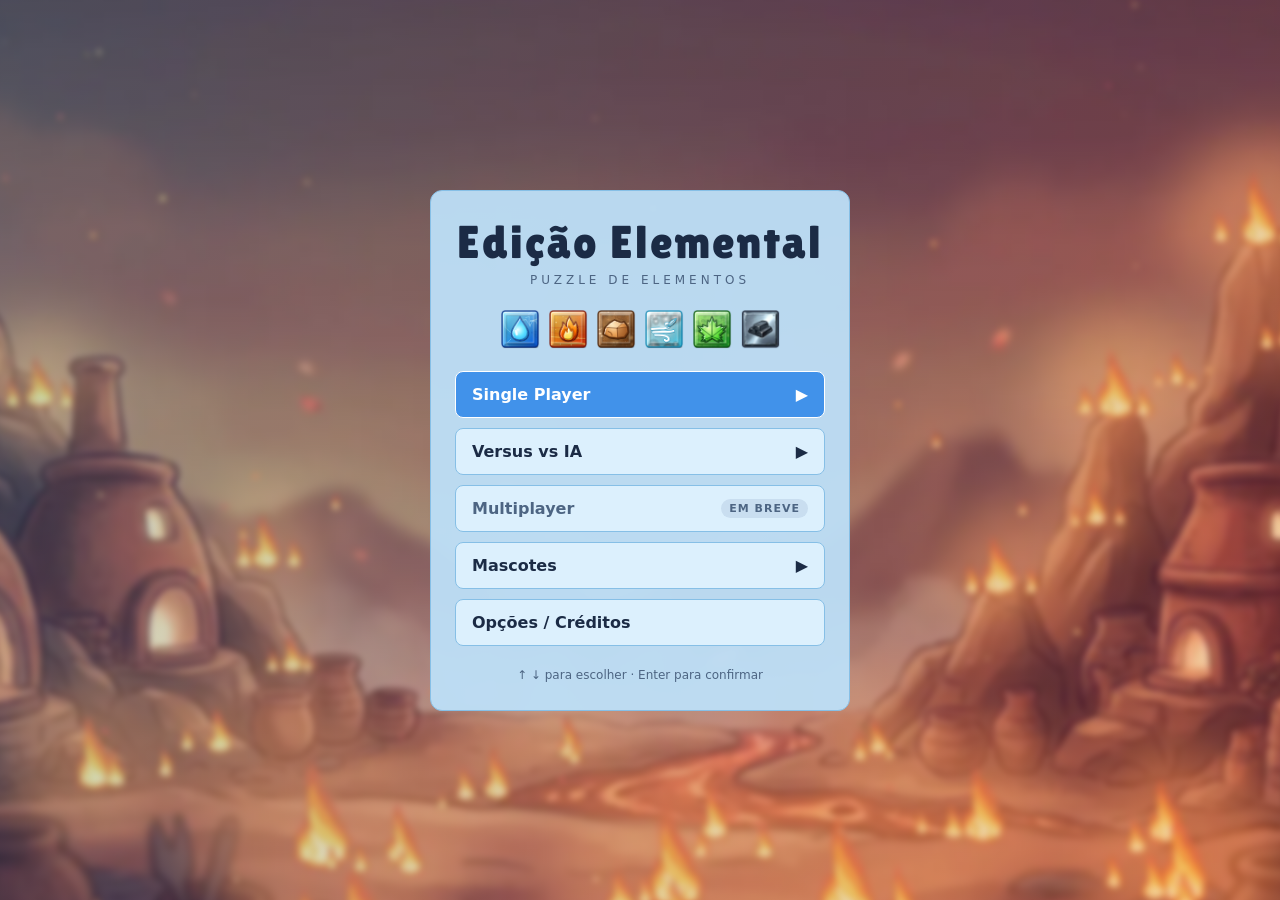
<file: panel-attack.html>
<!DOCTYPE html>
<html lang="pt-BR">
<head>
<meta charset="UTF-8">
<meta name="viewport" content="width=device-width, initial-scale=1.0, viewport-fit=cover">
<title>Edição Elemental</title>
<link rel="preconnect" href="https://fonts.googleapis.com">
<link rel="preconnect" href="https://fonts.gstatic.com" crossorigin>
<link rel="stylesheet" href="https://fonts.googleapis.com/css2?family=Lilita+One&display=swap">
<style>
  /* =========================================================
     STYLE
     ========================================================= */
  :root {
    /* Tema provisório "azul bebê": painéis e menus claros, com texto azul-marinho.
       Para trocar a cor do jogo, mude só estas variáveis. */
    --bg: #182338;                       /* fundo da página (fora dos painéis) */
    --panel: rgba(189, 224, 248, 0.95);  /* painéis e menus: azul bebê */
    --panel-2: #dcf0fd;                  /* botões e campos dentro dos painéis */
    --panel-hover: #eef8ff;
    --line: #86bfe6;
    --text: #1b2b45;
    --muted: #4d6583;
    --accent: #ffd84a;
    --accent-text: #9a6200;              /* destaque em texto (dourado escuro, legível no azul bebê) */
    --danger: #ff5a64;
    --primary: #2f7fd8;
    --primary-hover: #4192ea;
    --board-bg: rgba(10, 14, 30, 0.80);  /* tabuleiro: escuro, com só um pouco do bioma atrás */
    --display: "Lilita One", system-ui, -apple-system, "Segoe UI", sans-serif;
  }
  /* Lilita One só tem um peso: o 800 deixa a fonte reserva em negrito
     sem gerar negrito falso na Lilita */
  .game-title, .opt-title, .overlay h2, #side h1 { font-weight: 800 !important; font-synthesis: none; }
  * { box-sizing: border-box; }
  [hidden] { display: none !important; }
  body {
    margin: 0;
    min-height: 100vh;
    /* Fundo dos menus: gradiente com as cores dos elementos, andando devagar */
    background: linear-gradient(120deg, #2f8fe0, #6a5ad8, #d9568a, #f08a3c, #2fae84, #2fb5d9, #2f8fe0);
    background-size: 600% 600%;
    background-attachment: fixed;
    animation: page-drift var(--page-drift-s, 40s) ease-in-out infinite alternate;
    color: var(--text);
    font-family: system-ui, -apple-system, "Segoe UI", Roboto, sans-serif;
    display: flex;
    align-items: center;
    justify-content: center;
  }
  @keyframes page-drift { from { background-position: 0% 30%; } to { background-position: 100% 70%; } }
  /* Bolhas suaves flutuando atrás dos menus (só visual) */
  #menuBubbles { position: fixed; inset: 0; z-index: 0; pointer-events: none; overflow: hidden; }
  #menuBubbles i { position: absolute; bottom: -120px; border-radius: 50%;
    background: radial-gradient(circle at 35% 30%, rgba(255,255,255,.55), rgba(255,255,255,.08) 60%, transparent 70%);
    animation: bubble-up linear infinite; }
  @keyframes bubble-up { from { transform: translateY(0) translateX(0); } 50% { transform: translateY(-60vh) translateX(18px); }
                         to { transform: translateY(-125vh) translateX(-12px); } }
  body.in-game #menuBubbles { display: none; }
  /* Cenários dos biomas passando devagar atrás dos menus (desfocados, com um véu colorido) */
  #menuScene { position: fixed; inset: 0; z-index: 0; pointer-events: none; overflow: hidden; }
  #menuScene div { position: absolute; inset: -5%; background: center / cover no-repeat; filter: blur(var(--menu-scene-blur));
    opacity: 0; transition: opacity 2.2s ease; animation: scene-pan 26s ease-in-out infinite alternate; }
  #menuScene div.on { opacity: 1; }
  #menuScene::after { content: ""; position: absolute; inset: 0;
    background: linear-gradient(120deg, rgba(47, 143, 224, .28), rgba(106, 90, 216, .22), rgba(217, 86, 138, .22)); }
  @keyframes scene-pan { from { transform: scale(1.03) translateX(-1.5%); } to { transform: scale(1.1) translateX(1.5%); } }
  body.in-game #menuScene { display: none; }
  #app { width: 100%; padding: 16px; position: relative; z-index: 1; }
  /* Fundo do bioma: só na partida, transparente e escurecido para os blocos ficarem legíveis */
  #biomeBg {
    position: fixed; inset: 0; z-index: 0; pointer-events: none;
    background: center / cover no-repeat;
    opacity: 0; transition: opacity .6s ease;
  }
  #biomeBg::after { content: ""; position: absolute; inset: 0; background: var(--bg); opacity: var(--biome-bg-shade, .12); }
  #biomeBg.on { opacity: var(--biome-bg-opacity, 1); }
  .screen { width: 100%; display: flex; justify-content: center; }

  /* ---------- Menu / Opções ---------- */
  .menu-card {
    width: 100%;
    max-width: 420px;
    background: var(--panel);
    border: 1px solid var(--line);
    border-radius: 12px;
    padding: 28px 24px;
    display: flex;
    flex-direction: column;
    align-items: center;
    gap: 22px;
  }
  .game-title {
    font-family: var(--display);
    font-weight: 400;
    font-size: 46px;
    line-height: 1;
    letter-spacing: 2px;
    margin: 0;
    text-align: center;
  }
  .game-sub {
    margin-top: 8px;
    text-align: center;
    color: var(--muted);
    font-size: 12px;
    letter-spacing: 4px;
    text-transform: uppercase;
  }
  .tiles { display: flex; flex-wrap: wrap; justify-content: center; gap: 8px; }
  .tiles canvas { width: 40px; height: 40px; display: block; }
  .menu-list, .actions { width: 100%; display: flex; flex-direction: column; gap: 10px; }
  .menu-btn {
    display: flex;
    align-items: center;
    justify-content: space-between;
    gap: 12px;
    width: 100%;
    padding: 13px 16px;
    font: inherit;
    font-size: 16px;
    font-weight: 600;
    text-align: left;
    color: var(--text);
    background: var(--panel-2);
    border: 1px solid var(--line);
    border-radius: 8px;
    cursor: pointer;
  }
  .menu-btn:hover:not(:disabled), .menu-btn:focus-visible {
    outline: none;
    border-color: var(--accent);
    background: var(--panel-hover);
  }
  .menu-btn.primary { background: var(--primary); border-color: var(--primary); color: #fff; }
  .menu-btn.primary:hover, .menu-btn.primary:focus-visible { background: var(--primary-hover); border-color: #fff; }
  .menu-btn:disabled { cursor: not-allowed; color: var(--muted); }
  .badge {
    font-size: 11px;
    font-weight: 600;
    letter-spacing: 1px;
    text-transform: uppercase;
    padding: 3px 8px;
    border-radius: 99px;
    background: #c9def0;
    color: var(--muted);
  }
  .menu-hint { font-size: 12px; color: var(--muted); }
  .opt-title { font-family: var(--display); font-weight: 400; font-size: 30px; margin: 0; letter-spacing: 1px; }
  .opt-row { width: 100%; display: flex; flex-direction: column; gap: 8px; }
  .opt-label { font-size: 12px; color: var(--muted); text-transform: uppercase; letter-spacing: 1px; }
  .seg { display: flex; gap: 6px; }
  .seg button {
    flex: 1;
    padding: 9px 6px;
    font: inherit;
    font-weight: 600;
    color: var(--text);
    background: var(--panel-2);
    border: 1px solid var(--line);
    border-radius: 6px;
    cursor: pointer;
  }
  .seg button:focus-visible { outline: none; border-color: var(--accent); }
  .seg button[aria-pressed="true"] { background: var(--primary); border-color: var(--primary); color: #fff; }
  .credits {
    width: 100%;
    font-size: 13px;
    line-height: 1.6;
    color: var(--muted);
    border-top: 1px solid var(--line);
    padding-top: 14px;
  }
  .credits strong { color: var(--text); }

  /* ---------- Jogo ---------- */
  #gameScreen { flex-wrap: wrap; align-items: flex-start; gap: 24px; }
  .arena { position: relative; display: flex; gap: 16px; align-items: flex-start; max-width: 100%; }
  .board-col { display: flex; flex-direction: column; gap: 8px; min-width: 0; }
  .board-wrap { position: relative; max-width: 100%; }
  .board-canvas {
    display: block;
    width: 308px;
    max-width: 100%;
    height: auto;
    background: var(--board-bg);
    border: 3px solid var(--line);
    border-radius: 6px;
  }
  #board:focus { outline: none; border-color: #4f9be0; }
  /* Versus: dois tabuleiros lado a lado, reduzidos em telas estreitas */
  .arena.versus .board-canvas { width: min(308px, calc((100vw - 72px) / 2)); }
  .board-col.p2 .board-canvas { border-color: #6b4a3a; }
  .board-hud {
    backdrop-filter: blur(6px);
    -webkit-backdrop-filter: blur(6px);
    user-select: none;
    -webkit-user-select: none;
    display: flex;
    align-items: center;
    gap: 8px;
    min-height: 60px;
    padding: 6px 8px;
    border-radius: 8px;
    background: var(--panel);
  }
  .board-col.p2 .board-hud { flex-direction: row-reverse; text-align: right; }
  .board-hud.solo { display: none; }
  .hud-art { position: relative; width: 34px; height: 50px; flex: none; }
  .hud-art > * { position: absolute; bottom: 0; left: 50%; transform: translateX(-50%); height: 100%; width: auto; max-width: none; }
  .hud-art .char-placeholder { width: 30px; font-size: 14px; border-radius: 14px 14px 6px 6px; }
  .hud-art .char-art { height: 100%; }
  .hud-info { min-width: 0; }
  .hud-name { font-family: var(--display); font-size: 16px; letter-spacing: .5px; white-space: nowrap; overflow: hidden; text-overflow: ellipsis; max-width: 110px; }
  .hud-tag { font-size: 11px; color: var(--muted); text-transform: uppercase; letter-spacing: 1px; }
  .hud-crystal { margin-left: auto; display: flex; flex-direction: column; align-items: flex-end; gap: 4px; }
  .board-col.p2 .hud-crystal { margin-left: 0; margin-right: auto; align-items: flex-start; }
  .crystal-mini { display: flex; flex-wrap: wrap; align-items: flex-end; justify-content: flex-end; gap: 4px; min-height: 9px; max-width: 120px; }
  .board-col.p2 .crystal-mini { justify-content: flex-start; }
  .crystal-shape { display: grid; gap: 1px; }
  .crystal-shape i { display: block; width: 5px; height: 5px; border-radius: 1px; outline: 1px solid rgba(255,255,255,.6); }
  .crystal-mini.empty { color: var(--muted); font-size: 11px; }
  .crystal-bar { width: 56px; height: 4px; border-radius: 2px; background: #a9cfee; overflow: hidden; }
  .crystal-bar span { display: block; height: 100%; width: 0; background: var(--accent); }
  @media (max-width: 560px) {
    .hud-art { display: none; }
    .hud-name { font-size: 13px; max-width: 70px; }
  }
  .overlay h2.win { color: #5fe07a; }
  .overlay {
    position: absolute;
    inset: 3px;
    border-radius: 4px;
    background: rgba(14, 12, 32, 0.84);
    /* sobre o escuro, o texto volta a ser claro */
    --text: #eef4fb; --muted: #a9bdd6;
    color: var(--text);
    display: flex;
    flex-direction: column;
    align-items: center;
    justify-content: center;
    gap: 18px;
    padding: 16px;
    text-align: center;
  }
  .overlay h2 { font-family: var(--display); font-weight: 400; font-size: 42px; letter-spacing: 1px; margin: 0; }
  .overlay h2.danger { color: var(--danger); }
  .overlay .actions { width: min(230px, 100%); }
  .overlay .actions { --text: #1b2b45; --muted: #4d6583; color: var(--text); }
  .summary { display: grid; grid-template-columns: repeat(3, auto); gap: 4px 18px; margin: 0; }
  .summary dt { font-size: 11px; color: var(--muted); text-transform: uppercase; letter-spacing: 1px; }
  .summary dd { margin: 0; font-size: 22px; font-weight: 700; font-variant-numeric: tabular-nums; grid-row: 2; }
  #side {
    backdrop-filter: blur(6px);
    -webkit-backdrop-filter: blur(6px);
    width: 210px;
    background: var(--panel);
    border-radius: 8px;
    padding: 16px;
  }
  #side h1 { font-family: var(--display); font-weight: 400; font-size: 24px; margin: 0 0 12px; letter-spacing: 1px; }
  .stats { display: grid; grid-template-columns: 1fr 1fr; gap: 10px 12px; }
  .stat .label { font-size: 12px; color: var(--muted); text-transform: uppercase; letter-spacing: 1px; }
  .stat .value { font-size: 26px; font-weight: 700; font-variant-numeric: tabular-nums; }
  .stat.wide { grid-column: 1 / -1; }
  .stat.wide .value { font-size: 32px; }
  #speed.fast { color: var(--accent-text); }
  #speed.frenzy { color: var(--danger); }
  #speed.turbo { color: #7fd6ff; }
  #chainMsg { color: var(--accent-text); font-weight: 700; min-height: 22px; font-size: 18px; margin-top: 10px; }
  .side-actions { display: flex; gap: 8px; margin-top: 12px; }
  .side-btn {
    flex: 1;
    padding: 10px;
    font: inherit;
    font-size: 14px;
    font-weight: 600;
    border: 0;
    border-radius: 6px;
    background: var(--primary);
    color: #fff;
    cursor: pointer;
  }
  .side-btn:hover { background: var(--primary-hover); }
  .side-btn.secondary { background: var(--panel-2); border: 1px solid var(--line); color: var(--text); }
  .side-btn.secondary:hover { background: var(--panel-hover); }
  .help { font-size: 13px; color: var(--muted); line-height: 1.6; margin-top: 16px; }
  kbd {
    background: #a9cfee; border: 1px solid #7fb0d8; border-radius: 4px;
    padding: 0 5px; font-size: 12px; font-family: inherit; color: var(--text);
  }
  .menu-btn kbd { font-weight: 500; }

  /* ---------- Opções: áudio ---------- */
  .opt-section {
    width: 100%;
    font-size: 12px;
    font-weight: 700;
    letter-spacing: 2px;
    text-transform: uppercase;
    color: var(--accent-text);
    border-bottom: 1px solid var(--line);
    padding-bottom: 6px;
  }
  .opt-head { display: flex; align-items: center; justify-content: space-between; gap: 12px; }
  .opt-name { font-weight: 600; }
  .toggle {
    min-width: 112px;
    padding: 7px 12px;
    font: inherit;
    font-weight: 700;
    color: var(--muted);
    background: var(--panel-2);
    border: 1px solid var(--line);
    border-radius: 99px;
    cursor: pointer;
  }
  .toggle[aria-pressed="true"] { background: var(--primary); border-color: var(--primary); color: #fff; }
  .toggle:focus-visible, .bind-slot:focus-visible { outline: 2px solid var(--accent); outline-offset: 2px; }
  .slider-row { display: grid; grid-template-columns: 1fr auto; align-items: center; gap: 4px 12px; }
  .slider-row label { grid-column: 1 / -1; }
  .slider-row input[type="range"] { width: 100%; accent-color: var(--primary); }
  .slider-row input[type="range"]:focus-visible { outline: 2px solid var(--accent); outline-offset: 4px; border-radius: 4px; }
  .slider-row output { min-width: 44px; text-align: right; font-weight: 700; font-variant-numeric: tabular-nums; }

  /* ---------- Controles (remapeamento) ---------- */
  .menu-card.wide { max-width: 780px; }
  .bind-status {
    margin: 0;
    width: 100%;
    min-height: 44px;
    padding: 10px 12px;
    border-radius: 8px;
    background: var(--panel-2);
    color: var(--muted);
    font-size: 14px;
  }
  .bind-status.active { background: var(--accent); color: #14161f; font-weight: 700; }
  .bind-wrap { width: 100%; overflow-x: auto; }
  .bind-table { width: 100%; border-collapse: collapse; font-size: 14px; }
  .bind-table th, .bind-table td { padding: 5px 4px; text-align: left; }
  .bind-table thead th { font-size: 11px; font-weight: 600; color: var(--muted); text-transform: uppercase; letter-spacing: 1px; }
  .bind-table tbody th { font-weight: 600; padding-right: 10px; min-width: 130px; }
  .bind-table tbody tr + tr { border-top: 1px solid var(--line); }
  .bind-slot {
    width: 100%;
    min-width: 96px;
    padding: 7px 8px;
    font: inherit;
    font-size: 13px;
    font-weight: 600;
    white-space: nowrap;
    color: var(--text);
    background: var(--panel-2);
    border: 1px solid var(--line);
    border-radius: 6px;
    cursor: pointer;
  }
  .bind-slot:hover { border-color: var(--accent); }
  .bind-slot.empty { color: var(--muted); }
  .bind-slot.listening { background: var(--accent); border-color: var(--accent); color: #14161f; }
  .pad-status { width: 100%; font-size: 13px; color: var(--muted); }
  .actions.row { flex-direction: row; flex-wrap: wrap; }
  .actions.row .menu-btn { flex: 1 1 200px; }
  .help .muted { color: var(--muted); }
  /* ---------- Single Player / criação de personagem / mapa ---------- */
  .create-step { width: 100%; display: flex; flex-direction: column; align-items: center; gap: 16px; }
  .step-hint { margin: 0; color: var(--muted); font-size: 14px; text-align: center; }
  .gender-row { display: flex; flex-wrap: wrap; justify-content: center; gap: 28px; padding-block: 8px; }
  .gender-btn {
    width: 132px;
    height: 132px;
    border-radius: 50%;
    border: 3px solid var(--line);
    background: var(--panel-2);
    color: var(--g);
    cursor: pointer;
    display: grid;
    place-items: center;
    transition: transform .12s ease, border-color .12s ease;
  }
  .gender-btn svg { width: 64px; height: 64px; }
  .gender-btn.female { --g: #ff6fa8; }
  .gender-btn.male { --g: #57a6ff; }
  .gender-btn:hover, .gender-btn:focus-visible {
    outline: none;
    border-color: var(--g);
    transform: scale(1.05);
    background: color-mix(in srgb, var(--g) 16%, var(--panel-2));
  }
  .char-grid {
    width: 100%;
    display: grid;
    grid-template-columns: repeat(4, minmax(0, 1fr));   /* colunas iguais, independentes do sprite */
    gap: 10px;
  }
  /* Área de seleção larga o bastante para o sprite mais largo (o 13, de punho erguido) */
  .menu-card.create-card { max-width: 980px; }
  @media (min-width: 1000px) {
    .char-grid { grid-template-columns: repeat(8, minmax(0, 1fr)); }
  }
  @media (max-width: 520px) {
    .char-card { height: 134px; }
    .char-card .char-art { height: 112px; }
  }
  .char-card {
    position: relative;
    padding: 10px 4px 6px;
    border-radius: 10px;
    border: 2px solid var(--line);
    background: var(--panel-2);
    cursor: pointer;
    display: grid;
    place-items: end center;
    height: 178px;
    overflow: hidden;   /* o desenho nunca invade o cartão vizinho */
  }
  .char-card:hover, .char-card:focus-visible { outline: none; border-color: var(--accent); background: var(--panel-hover); }
  .char-card[aria-pressed="true"] { border-color: var(--accent); box-shadow: 0 0 0 2px var(--accent); }
  .char-num {
    position: absolute;
    top: 6px;
    left: 6px;
    min-width: 22px;
    height: 22px;
    border-radius: 11px;
    background: var(--panel-2);
    color: var(--text);
    font-size: 12px;
    font-weight: 700;
    display: grid;
    place-items: center;
  }
  /* Todos com a mesma altura (não encolhe o sprite para caber na largura) */
  .char-art { height: 156px; width: auto; max-width: none; display: block; }
  .char-placeholder {
    height: 150px;
    width: 76px;
    border: 2px dashed var(--line);
    border-radius: 38px 38px 10px 10px;
    color: var(--muted);
    font-size: 28px;
    font-weight: 800;
    display: grid;
    place-items: center;
  }
  .name-step { display: flex; flex-wrap: wrap; align-items: center; justify-content: center; gap: 24px; width: 100%; }
  .name-preview { height: 200px; display: grid; place-items: end center; }
  .name-preview .char-art { height: 200px; }
  .name-form { display: flex; flex-direction: column; gap: 10px; width: min(280px, 100%); }
  .name-form input {
    font: inherit;
    font-size: 18px;
    font-weight: 600;
    padding: 12px 14px;
    color: var(--text);
    background: var(--panel-2);
    border: 2px solid var(--line);
    border-radius: 8px;
  }
  .name-form input:focus { outline: none; border-color: var(--accent); }
  .map-wrap { width: 100%; }
  .map { position: relative; width: min(560px, 100%); aspect-ratio: 1; margin: 0 auto; }
  .map-lines { position: absolute; inset: 0; width: 100%; height: 100%; }
  .map-lines line { stroke: var(--line); stroke-width: 4; stroke-linecap: round; vector-effect: non-scaling-stroke; }
  .map-center {
    position: absolute;
    left: 50%;
    top: 50%;
    width: 34%;
    aspect-ratio: 1;
    transform: translate(-50%, -50%);
    border-radius: 50%;
    border: 3px solid var(--accent);
    background: radial-gradient(circle at 50% 35%, #ffffff, var(--panel-2) 70%);
    display: flex;
    flex-direction: column;
    align-items: center;
    justify-content: flex-end;
    overflow: hidden;
    padding-bottom: 7%;
    gap: 1%;
  }
  .hero-art { position: relative; height: 66%; width: 100%; flex: none; }
  .hero-art > * { position: absolute; bottom: 0; left: 50%; transform: translateX(-50%); height: 100%; }
  .hero-art .char-art { width: auto; max-width: none; }
  .hero-art .char-placeholder { width: auto; aspect-ratio: 1 / 2; font-size: 20px; }
  /* Mascote escolhido, ao lado do personagem no centro do mapa */
  .map-mascot { position: absolute; right: 12%; bottom: 31%; width: 30%; height: 30%; pointer-events: none; }
  .map-center.has-mascot .hero-art > * { left: 40%; }
  .hero-name {
    font-family: var(--display);
    font-size: clamp(14px, 3.6vw, 22px);
    letter-spacing: 1px;
    max-width: 90%;
    overflow: hidden;
    text-overflow: ellipsis;
    white-space: nowrap;
  }
  .biome {
    position: absolute;
    width: 23%;
    aspect-ratio: 1;
    transform: translate(-50%, -50%);
    border-radius: 50%;
    border: 3px solid rgba(255, 255, 255, 0.28);
    background: radial-gradient(circle at 35% 28%, rgba(255, 255, 255, 0.38), transparent 58%), var(--c);
    box-shadow: inset 0 -6px 0 rgba(0, 0, 0, 0.22), 0 4px 0 rgba(0, 0, 0, 0.35);
    color: #fff;
    font: inherit;
    font-weight: 800;
    font-size: clamp(10px, 2.5vw, 14px);
    line-height: 1.1;
    text-shadow: 0 1px 2px rgba(0, 0, 0, 0.6);
    cursor: pointer;
    display: flex;
    flex-direction: column;
    align-items: center;
    justify-content: center;
    gap: 3%;
    transition: transform .12s ease;
  }
  .biome svg { width: 40%; height: auto; filter: drop-shadow(0 1px 1px rgba(0, 0, 0, 0.45)); }
  .biome small { font-size: 0.78em; font-weight: 700; opacity: 0.9; }
  .biome:hover, .biome:focus-visible { outline: 3px solid var(--accent); outline-offset: 3px; transform: translate(-50%, -50%) scale(1.07); }
  .match-sub { color: var(--muted); font-size: 13px; margin: -6px 0 10px; }
  .biome .biome-stars { position: absolute; left: 50%; bottom: -13%; transform: translateX(-50%); padding: 1px 7px;
    border-radius: 99px; background: var(--panel-2); color: var(--accent-text); border: 1px solid var(--line);
    font-size: .8em; font-style: normal; text-shadow: none; white-space: nowrap; }
  .stars-total { color: var(--accent-text); font-weight: 700; }

  /* ---------- Fases do bioma (campanha) ---------- */
  .stage-trail { display: flex; flex-direction: column; gap: 10px; width: 100%; }
  .stage { display: flex; align-items: center; gap: 12px; width: 100%; padding: 10px 14px; border-radius: 10px;
    border: 2px solid var(--line); background: var(--panel-2); color: var(--text); font: inherit; text-align: left; cursor: pointer; }
  .stage:hover:not(:disabled), .stage:focus-visible { outline: none; border-color: var(--accent); background: var(--panel-hover); }
  .stage:disabled { opacity: .55; cursor: default; }
  .stage-num { flex: none; width: 38px; height: 38px; border-radius: 50%; display: grid; place-items: center; background: var(--c);
    color: #fff; font-family: var(--display); font-size: 18px; text-shadow: 0 1px 2px rgba(0, 0, 0, .5); }
  .stage.boss .stage-num { box-shadow: 0 0 0 3px var(--accent); }
  .stage-info { flex: 1; min-width: 0; }
  .stage-info b { display: block; font-size: 15px; }
  .stage-info small { color: var(--muted); font-size: 12px; }
  .stage-stars { flex: none; font-size: 18px; letter-spacing: 2px; color: #d9a514; }
  .stage-stars .off { color: var(--line); }
  .stage-reward { flex: none; width: 46px; height: 46px; }

  /* Objetivo do desafio, no painel lateral */
  #goalBox { margin-top: 10px; padding: 8px 10px; border-radius: 8px; background: var(--panel-2); border: 1px solid var(--line); }
  #goalBox b { display: block; font-size: 11px; letter-spacing: 1px; text-transform: uppercase; color: var(--muted); }
  #goalDesc { font-size: 13px; margin: 2px 0; }
  #goalHint { font-size: 12px; line-height: 1.35; color: var(--muted); margin: 4px 0 6px; }
  #goalBox span { font-size: 16px; font-weight: 700; }
  /* Chefe: tabuleiro da IA com a aura do bioma */
  .board-col.p2.boss .board-canvas { border-color: var(--boss-c, var(--accent)); box-shadow: 0 0 18px 3px var(--boss-c, var(--accent)); }
  /* Estrelas no fim da fase */
  .result-stars { font-size: 13px; }
  .result-stars .big { font-size: 30px; letter-spacing: 4px; color: #ffd84a; text-align: center; }
  .result-stars .big .off { color: rgba(255, 255, 255, .25); }
  .result-stars ul { margin: 4px 0 0; padding: 0; list-style: none; text-align: left; }
  .result-stars li::before { content: "☆ "; color: var(--muted); }
  .result-stars li.ok::before { content: "★ "; color: #ffd84a; }

  .toast {
    position: fixed;
    left: 50%;
    bottom: calc(24px + env(safe-area-inset-bottom, 0px));
    transform: translateX(-50%);
    max-width: calc(100% - 32px);
    padding: 10px 16px;
    border-radius: 8px;
    border: 1px solid var(--accent);
    background: var(--panel-2);
    color: var(--text);
    font-weight: 600;
    z-index: 10;
  }
  /* ---------- Mascotes ----------
     Camadas: .mascot (lado/tamanho) › .mascot-react (reação curta) ›
     .mascot-idle (jeito de cada um, parado) › img. Tempos e tamanhos vêm
     das constantes MASCOT_* (viram variáveis CSS no boot). */
  .mascot { position: relative; width: 100%; height: 100%; --dir: 1; --face: 1; --idle-ms: 2000ms; --react-ms: 800ms; }
  .mascot-react, .mascot-idle { position: absolute; inset: 0; transform-origin: 50% 100%; }
  .mascot-img { position: absolute; inset: 0; width: 100%; height: 100%; object-fit: contain; object-position: 50% 100%;
                transform: scaleX(var(--face)); filter: drop-shadow(0 2px 2px rgba(0,0,0,.45)); }
  .mascot-ph { position: absolute; left: 50%; bottom: 0; transform: translateX(-50%); height: 80%; aspect-ratio: 1;
               border-radius: 50% 50% 42% 42%; background: var(--mc, #667); border: 2px solid rgba(255,255,255,.35);
               display: flex; align-items: center; justify-content: center; color: #fff; font-weight: 800; font-size: 1.1em; }
  .mascot-shadow { display: none; position: absolute; left: 22%; right: 22%; bottom: -4%; height: 8%; border-radius: 50%;
                   background: rgba(0,0,0,.35); filter: blur(1px); }
  .mascot-pop { position: absolute; left: 50%; top: -6%; transform: translateX(-50%); font-family: var(--display);
                font-size: 15px; color: #ffe35a; text-shadow: 0 2px 0 #7a3b00, 0 0 6px rgba(0,0,0,.6); pointer-events: none;
                white-space: nowrap; animation: m-pop var(--react-ms) ease-out forwards; }
  .mascot.locked .mascot-img { animation: none !important; filter: brightness(0) opacity(.55) !important; } /* vence o brilho do idle */
  .mascot.locked .mascot-ph { background: #111; color: #444; }

  /* Parado (idle): cada mascote com o seu jeito */
  .mascot[data-id="gotico"] .mascot-idle { animation: m-jelly var(--idle-ms) ease-in-out infinite; }
  .mascot[data-id="fornalinho"] .mascot-idle { animation: m-impatient var(--idle-ms) ease-out infinite; }
  .mascot[data-id="fornalinho"] .mascot-img { animation: m-glow-fire calc(var(--idle-ms) * .8) ease-in-out infinite; }
  .mascot[data-id="seixo"] .mascot-idle { animation: m-breathe var(--idle-ms) ease-in-out infinite; }
  .mascot[data-id="brisa"] .mascot-idle { animation: m-float var(--idle-ms) ease-in-out infinite; }
  .mascot[data-id="brisa"] .mascot-shadow { display: block; animation: m-float-shadow var(--idle-ms) ease-in-out infinite; }
  .mascot[data-id="bonsai"] .mascot-idle { animation: m-sway var(--idle-ms) ease-in-out infinite; }
  .mascot[data-id="rebite"] .mascot-idle { animation: m-tick var(--idle-ms) infinite; }
  .mascot[data-id="rebite"] .mascot-img { animation: m-glow-blue calc(var(--idle-ms) * 2) linear infinite; }
  .mascot[data-react] .mascot-idle, .mascot[data-react] .mascot-img, .mascot[data-react] .mascot-shadow { animation: none; }

  /* Reações (duração em --react-ms) */
  .mascot[data-react="hop"] .mascot-react { animation: m-hop var(--react-ms) ease-out; }
  .mascot[data-react="bigjump"] .mascot-react { animation: m-bigjump var(--react-ms) ease-out; }
  .mascot[data-react="lunge"] .mascot-react { animation: m-lunge var(--react-ms) ease-in-out; }
  .mascot[data-react="shake"] .mascot-react { animation: m-shake var(--react-ms) linear; }
  .mascot[data-react="shiver"] .mascot-react { animation: m-shake var(--react-ms) linear infinite; }
  .mascot[data-react="win"] .mascot-react { animation: m-hop var(--react-ms) ease-out infinite; }
  .mascot[data-react="lose"] .mascot-react { animation: m-lose var(--react-ms) ease-in forwards; }

  @keyframes m-jelly { 0%, 100% { transform: scale(1, 1); } 25% { transform: scale(1.05, .95); } 50% { transform: scale(.97, 1.03); } 75% { transform: scale(1.02, .98); } }
  @keyframes m-impatient { 0%, 30%, 60%, 100% { transform: translateY(0) scale(1, 1); } 8%, 38% { transform: translateY(0) scale(1.05, .94); }
                           15%, 45% { transform: translateY(-9%) scale(.97, 1.04); } 24%, 54% { transform: translateY(0) scale(1.03, .97); } }
  @keyframes m-glow-fire { 0%, 100% { filter: drop-shadow(0 2px 2px rgba(0,0,0,.45)) drop-shadow(0 0 2px rgba(255,140,30,.3)); }
                           50% { filter: drop-shadow(0 2px 2px rgba(0,0,0,.45)) drop-shadow(0 0 10px rgba(255,140,30,.95)); } }
  @keyframes m-breathe { 0%, 100% { transform: scale(1, 1); } 45% { transform: scale(1.02, 1.035); } }
  @keyframes m-float { 0%, 100% { transform: translateY(0); } 50% { transform: translateY(-12%); } }
  @keyframes m-float-shadow { 0%, 100% { transform: scale(1); opacity: 1; } 50% { transform: scale(.65); opacity: .55; } }
  @keyframes m-sway { 0%, 100% { transform: rotate(-2.5deg); } 50% { transform: rotate(2.5deg); } }
  @keyframes m-tick { 0%, 18% { transform: rotate(0); } 20%, 38% { transform: rotate(2.5deg); } 40%, 58% { transform: rotate(0); }
                      60%, 78% { transform: rotate(-2.5deg); } 80%, 100% { transform: rotate(0); } }
  @keyframes m-glow-blue { 0%, 84%, 92%, 100% { filter: drop-shadow(0 2px 2px rgba(0,0,0,.45)); }
                           87%, 89% { filter: drop-shadow(0 2px 2px rgba(0,0,0,.45)) drop-shadow(0 0 9px rgba(80,170,255,1)); } }
  @keyframes m-hop { 0%, 100% { transform: translateY(0) scale(1, 1); } 15% { transform: translateY(0) scale(1.08, .9); }
                     45% { transform: translateY(-16%) scale(.95, 1.06); } 75% { transform: translateY(0) scale(1.05, .95); } }
  @keyframes m-bigjump { 0%, 100% { transform: translateY(0) rotate(0) scale(1, 1); } 12% { transform: translateY(0) scale(1.1, .88); }
                         40% { transform: translateY(-34%) rotate(calc(var(--dir) * -14deg)); } 60% { transform: translateY(-30%) rotate(calc(var(--dir) * 14deg)); }
                         85% { transform: translateY(0) rotate(0) scale(1.06, .94); } }
  @keyframes m-lunge { 0%, 100% { transform: translateX(0) scale(1); } 15% { transform: translateX(calc(var(--dir) * -6%)) scale(.96); }
                       45% { transform: translateX(calc(var(--dir) * var(--lunge))) scale(1.08); } 70% { transform: translateX(calc(var(--dir) * var(--lunge) * .6)); } }
  @keyframes m-shake { 0%, 100% { transform: translateX(0); } 10%, 30%, 50%, 70%, 90% { transform: translateX(-4%) rotate(-1deg); }
                       20%, 40%, 60%, 80% { transform: translateX(4%) rotate(1deg); } }
  @keyframes m-lose { to { transform: translateY(10%) scale(.78) rotate(calc(var(--dir) * -8deg)); opacity: .85; } }
  @keyframes m-pop { 0% { opacity: 0; transform: translate(-50%, 10px) scale(.6); } 20% { opacity: 1; transform: translate(-50%, 0) scale(1.15); }
                     80% { opacity: 1; } 100% { opacity: 0; transform: translate(-50%, -18px) scale(1); } }

  /* Pausa: tudo congela no lugar */
  .arena.paused .mascot, .arena.paused .mascot * { animation-play-state: paused !important; }

  /* Onde aparecem */
  .hud-mascot { position: relative; flex: none; height: var(--mascot-hud-h); width: calc(var(--mascot-hud-h) * 1.1); margin-top: calc(var(--mascot-hud-h) * -0.25); }
  .mascot-stage { flex: none; align-self: flex-end; width: var(--mascot-solo-w); height: var(--mascot-solo-h); }
  @media (max-width: 560px) {
    .hud-mascot { height: var(--mascot-hud-h-narrow); width: calc(var(--mascot-hud-h-narrow) * 1.1); margin-top: 0; }
    .mascot-stage { width: calc(var(--mascot-solo-w) * .55); height: calc(var(--mascot-solo-h) * .55); }
  }
  .biome-mascot { position: absolute; right: -8%; bottom: -8%; width: var(--mascot-map-icon); height: var(--mascot-map-icon);
                  border-radius: 50%; background: rgba(235, 240, 250, .92); border: 2px solid rgba(0,0,0,.35); padding: 2px;
                  box-shadow: 0 2px 0 rgba(0,0,0,.35); }
  .biome-mascot img { width: 100%; height: 100%; object-fit: contain; display: block; }
  .biome-mascot.locked img { filter: brightness(0) opacity(.7); }

  /* Tela de mascotes */
  .mascot-grid { width: 100%; display: grid; grid-template-columns: repeat(3, minmax(0, 1fr)); gap: 10px; }
  @media (max-width: 520px) { .mascot-grid { grid-template-columns: repeat(2, minmax(0, 1fr)); } }
  .mascot-card { display: flex; flex-direction: column; align-items: center; gap: 4px; padding: 10px 8px 8px;
                 background: var(--panel-2); color: var(--text); border: 2px solid var(--line); border-radius: 10px;
                 font: inherit; cursor: pointer; min-width: 0; }
  .mascot-card .mascot-box { width: 100%; height: var(--mascot-card-h); }
  .mascot-card b { font-family: var(--display); font-size: 16px; letter-spacing: .5px; }
  .mascot-card small { color: var(--muted); font-size: 12px; line-height: 1.25; text-align: center; }
  .mascot-card[aria-pressed="true"] { border-color: var(--accent); background: color-mix(in srgb, var(--accent) 16%, var(--panel-2)); }
  .mascot-card[aria-disabled="true"] { cursor: default; opacity: .85; }
  .mascot-card:focus-visible, .mascot-card:hover { outline: 3px solid var(--accent); outline-offset: 2px; }

  /* "Novo mascote!" no fim da partida da campanha */
  .new-mascot { display: flex; align-items: center; gap: 12px; padding: 8px 12px; border-radius: 10px;
                background: color-mix(in srgb, #ffd23f 14%, var(--panel)); border: 2px solid #ffd23f; max-width: 100%; }
  .new-mascot .mascot-box { width: var(--mascot-new-h); height: var(--mascot-new-h); flex: none; }
  .overlay .new-mascot { --text: #1b2b45; --muted: #4d6583; color: var(--text); }
  .new-mascot h3 { margin: 0; color: var(--accent-text); font-family: var(--display); font-size: 18px; letter-spacing: 1px; }
  .new-mascot p { margin: 2px 0 0; font-size: 13px; }


  /* ---------- Toque e celular ----------
     Só muda o jeito de dar o comando: as trocas do toque passam pelo mesmo
     trySwap do teclado. Os controles de toque só aparecem com body.touch. */
  #app { padding: max(16px, env(safe-area-inset-top)) max(16px, env(safe-area-inset-right))
                  max(16px, env(safe-area-inset-bottom)) max(16px, env(safe-area-inset-left)); }
  .board-canvas { touch-action: none; -webkit-user-select: none; user-select: none; -webkit-touch-callout: none; }
  .touch-bar, .touch-pause { display: none; }
  body.touch .touch-bar { display: flex; }
  body.touch .touch-pause { display: flex; }
  .touch-raise { flex: 1; min-height: var(--touch-raise-h); border: 0; border-radius: 12px; font: inherit; font-weight: 800;
                 font-size: 18px; letter-spacing: 1px; color: #fff; background: var(--primary); touch-action: none;
                 -webkit-user-select: none; user-select: none; box-shadow: inset 0 -4px 0 rgba(0,0,0,.25); }
  .touch-raise.held { background: #7fd6ff; color: #0b2230; }
  .touch-pause { position: absolute; top: 8px; right: 8px; z-index: 5; width: 44px; height: 44px; align-items: center;
                 justify-content: center; border-radius: 10px; border: 1px solid rgba(255,255,255,.3); font-size: 14px;
                 background: rgba(21,19,42,.7); color: #fff; touch-action: manipulation; }
  .hud-stats { display: none; }
  /* iPhone: sem zoom de duplo toque, sem menu de toque longo, sem destaque cinza no toque */
  html { -webkit-text-size-adjust: 100%; }
  button, .board-canvas { touch-action: manipulation; -webkit-tap-highlight-color: transparent; }
  .board-canvas { touch-action: none; }
  .touch-raise, .touch-pause, .touch-pad button { -webkit-touch-callout: none; -webkit-user-select: none; user-select: none; }

  /* Setas na tela (opção "Setas" no celular deitado): bem transparentes, estilo controle */
  .touch-pad { display: none; position: fixed; inset: 0; pointer-events: none; z-index: 6; }
  .pad-dpad, .pad-face { position: absolute; bottom: max(16px, env(safe-area-inset-bottom)); width: 156px; height: 156px;
    pointer-events: auto; opacity: var(--pad-opacity); }
  .pad-dpad { left: max(16px, env(safe-area-inset-left)); }
  .pad-face { right: max(16px, env(safe-area-inset-right)); }
  .touch-pad button { position: absolute; display: grid; place-items: center; padding: 0; color: #fff; font: inherit;
    font-size: 20px; font-weight: 800; background: rgba(255, 255, 255, .16); border: 2px solid rgba(255, 255, 255, .6);
    touch-action: none; text-shadow: 0 1px 2px rgba(0, 0, 0, .6); }
  .touch-pad button.held { background: rgba(255, 255, 255, .5); }
  .pad-dpad button { width: 52px; height: 52px; }
  .pad-dpad .pad-up    { left: 52px; top: 0;     border-radius: 10px 10px 4px 4px; }
  .pad-dpad .pad-down  { left: 52px; bottom: 0;  border-radius: 4px 4px 10px 10px; }
  .pad-dpad .pad-left  { left: 0;    top: 52px;  border-radius: 10px 4px 4px 10px; }
  .pad-dpad .pad-right { right: 0;   top: 52px;  border-radius: 4px 10px 10px 4px; }
  .pad-dpad::after { content: ""; position: absolute; left: 52px; top: 52px; width: 52px; height: 52px;
    background: rgba(255, 255, 255, .12); border-left: 2px solid rgba(255, 255, 255, .6); border-right: 2px solid rgba(255, 255, 255, .6);
    box-sizing: border-box; }
  .pad-face button { width: 66px; height: 66px; border-radius: 50%; flex-direction: column; line-height: 1; }
  .pad-face button small { font-size: 10px; font-weight: 700; letter-spacing: .5px; }
  .pad-face .pad-swap  { left: 10px;  bottom: 6px; }
  .pad-face .pad-raise { right: 6px;  top: 10px; }
  body.touch #gameScreen kbd { display: none; } /* sem teclado: some com as dicas de tecla */
  body.in-game { overflow: hidden; overscroll-behavior: none; }
  @media (pointer: coarse) {
    .menu-btn, .side-btn, .gender-btn, .seg button, .bind-slot { min-height: 44px; }
  }
  /* Celular em pé: tabuleiro do jogador quase na largura toda, HUD compacto em cima */
  @media (max-width: 560px) {
    body.in-game { align-items: flex-start; }
    #gameScreen { gap: 8px; }
    #gameScreen #side { display: none; }
    .arena { width: 100%; gap: 8px; justify-content: center; }
    .board-col.p1 { flex: 1 1 auto; }
    .board-hud.solo { display: flex; }
    .board-hud.solo .hud-crystal, .board-hud.solo .hud-tag { display: none; }
    .mascot-stage { display: none; }
    .board-hud { min-height: 48px; padding: 4px 6px; gap: 6px; }
    .hud-stats { display: flex; flex-direction: column; align-items: flex-end; margin-left: auto; line-height: 1.1;
                 font-variant-numeric: tabular-nums; }
    .hud-time { font-size: 12px; color: var(--muted); }
    .hud-score { font-size: 18px; font-weight: 800; }
    .board-col.p1 .hud-crystal { margin-left: 6px; }
    /* 100vh primeiro: iPhone antigo não conhece dvh e ignora só a segunda linha */
    .board-col.p1 .board-canvas { width: min(calc(100vw - 32px), calc((100vh - var(--touch-chrome)) / 2));
                                  width: min(calc(100vw - 32px), calc((100dvh - var(--touch-chrome)) / 2)); }
    .arena.versus .board-col.p1 .board-canvas { width: min(calc((100vw - 40px) * .7), calc((100vh - var(--touch-chrome)) / 2));
                                                width: min(calc((100vw - 40px) * .7), calc((100dvh - var(--touch-chrome)) / 2)); }
    .arena.versus .board-col.p2 .board-canvas { width: calc((100vw - 40px) * .3); }
    .board-col.p2 .hud-info, .board-col.p2 .hud-art { display: none; }
    .board-col.p2 .board-hud { min-height: 48px; padding: 4px; justify-content: center; }
    .board-col.p2 .crystal-mini { max-width: 60px; }
    .board-col.p2 .crystal-bar { width: 40px; }
    .touch-bar { margin-top: 2px; }
  }
  /* Celular deitado: tabuleiros pela altura da tela, painel lateral escondido */
  @media (orientation: landscape) and (max-height: 560px) {
    body.in-game { align-items: center; }
    #app { padding-top: max(6px, env(safe-area-inset-top)); padding-bottom: max(6px, env(safe-area-inset-bottom)); }
    #gameScreen { gap: 10px; }
    #gameScreen #side { display: none; }
    .mascot-stage { display: none; }
    .board-hud { min-height: 40px; padding: 2px 6px; gap: 6px; }
    .board-hud.solo { display: flex; }
    .board-hud.solo .hud-crystal, .board-hud.solo .hud-tag { display: none; }
    .hud-stats { display: flex; flex-direction: column; align-items: flex-end; margin-left: auto; line-height: 1.1;
                 font-variant-numeric: tabular-nums; }
    .hud-time { font-size: 12px; color: var(--muted); }
    .hud-score { font-size: 16px; font-weight: 800; }
    .board-col.p2 .hud-info { display: none; }
    .board-col.p1 .board-canvas, .arena.versus .board-col.p1 .board-canvas { width: calc((100vh - 70px) / 2); width: calc((100dvh - 70px) / 2); }
    .arena.versus .board-col.p2 .board-canvas { width: calc((100vh - 70px) * .36); width: calc((100dvh - 70px) * .36); }
    body.touch .touch-bar { position: fixed; right: max(16px, env(safe-area-inset-right)); bottom: max(16px, env(safe-area-inset-bottom));
      width: 120px; margin: 0; z-index: 6; }
    body.touch.pad-mode.in-game .touch-pad { display: block; }
    body.touch.pad-mode .touch-bar { display: none; }
  }
  /* Movimento reduzido: só troca a expressão, sem pulos nem tremidas */
  @media (prefers-reduced-motion: reduce) {
    .mascot, .mascot * { animation: none !important; }
  }
  @media (prefers-reduced-motion: reduce) {
    * { transition: none !important; }
    body, #menuBubbles i, #menuScene div { animation: none !important; }
  }
</style>
</head>
<body>
<div id="menuScene" aria-hidden="true"></div>
<div id="menuBubbles" aria-hidden="true"></div>
<div id="biomeBg" aria-hidden="true"></div>
<div id="app">

  <!-- ======================= MENU PRINCIPAL ======================= -->
  <section id="menuScreen" class="screen">
    <div class="menu-card">
      <div>
        <h1 class="game-title" id="gameTitle">Edição Elemental</h1>
        <div class="game-sub">Puzzle de elementos</div>
      </div>
      <div class="tiles" id="menuTiles" aria-hidden="true"></div>
      <nav class="menu-list" id="menuList">
        <button class="menu-btn primary" id="btnSingle">Single Player <span aria-hidden="true">▶</span></button>
        <button class="menu-btn" id="btnVersus">Versus vs IA <span aria-hidden="true">▶</span></button>
        <button class="menu-btn" disabled>Multiplayer <span class="badge">Em breve</span></button>
        <button class="menu-btn" id="btnMascots">Mascotes <span aria-hidden="true">▶</span></button>
        <button class="menu-btn" id="btnOptions">Opções / Créditos</button>
      </nav>
      <div class="menu-hint" id="menuHint">↑ ↓ para escolher · Enter para confirmar</div>
    </div>
  </section>

  <!-- ======================= SINGLE PLAYER ======================= -->
  <section id="singleScreen" class="screen" hidden>
    <div class="menu-card">
      <h2 class="opt-title">Single Player</h2>
      <nav class="menu-list">
        <button class="menu-btn primary" id="btnCampaign">Campanha <span aria-hidden="true">▶</span></button>
        <button class="menu-btn" id="btnEndless">Endless <span aria-hidden="true">▶</span></button>
        <button class="menu-btn" id="btnEndlessBeginner">Endless · Iniciante <span class="badge">5 elementos</span></button>
        <button class="menu-btn" disabled>Puzzle Mode <span class="badge">Em breve</span></button>
      </nav>
      <div class="actions">
        <button class="menu-btn" id="btnSingleBack">Voltar <kbd>Esc</kbd></button>
      </div>
    </div>
  </section>

  <!-- ======================= VERSUS VS IA ======================= -->
  <section id="versusScreen" class="screen" hidden>
    <div class="menu-card">
      <h2 class="opt-title">Versus vs IA</h2>
      <p class="step-hint">Escolha a dificuldade do adversário</p>
      <nav class="menu-list" id="aiLevelList">
        <button class="menu-btn" data-level="easy">Fácil <span class="badge">Lento e erra mais</span></button>
        <button class="menu-btn" data-level="easy" data-beginner="1">Fácil · Iniciante <span class="badge">5 elementos</span></button>
        <button class="menu-btn" data-level="normal">Normal <span class="badge">Monta chains</span></button>
        <button class="menu-btn" data-level="hard">Difícil <span class="badge">Rápido e calcula</span></button>
      </nav>
      <div class="actions">
        <button class="menu-btn" id="btnVersusBack">Voltar <kbd>Esc</kbd></button>
      </div>
    </div>
  </section>

  <!-- ======================= CRIAÇÃO DE PERSONAGEM ======================= -->
  <section id="createScreen" class="screen" hidden>
    <div class="menu-card wide create-card">
      <h2 class="opt-title">Criar personagem</h2>

      <!-- 1. Gênero: só os símbolos, sem texto -->
      <div class="create-step" id="stepGender">
        <div class="gender-row">
          <button class="gender-btn male" data-gender="m" aria-label="Masculino">
            <svg viewBox="0 0 64 64" fill="none" stroke="currentColor" stroke-width="5" stroke-linecap="round" stroke-linejoin="round" aria-hidden="true">
              <circle cx="26" cy="38" r="15"/><path d="M37 27 54 10M41 10h13v13"/>
            </svg>
          </button>
          <button class="gender-btn female" data-gender="f" aria-label="Feminino">
            <svg viewBox="0 0 64 64" fill="none" stroke="currentColor" stroke-width="5" stroke-linecap="round" aria-hidden="true">
              <circle cx="32" cy="23" r="15"/><path d="M32 38v21M22 50h20"/>
            </svg>
          </button>
        </div>
      </div>

      <!-- 2. Personagem: só a fileira do gênero escolhido -->
      <div class="create-step" id="stepCharacter" hidden>
        <p class="step-hint">Escolha seu personagem</p>
        <div class="char-grid" id="charGrid"></div>
      </div>

      <!-- 3. Nome -->
      <div class="create-step" id="stepName" hidden>
        <div class="name-step">
          <div class="name-preview" id="namePreview"></div>
          <form class="name-form" id="nameForm">
            <label class="opt-label" for="heroName">Nome do personagem</label>
            <input type="text" id="heroName" maxlength="16" autocomplete="off" spellcheck="false" placeholder="Humano">
            <button class="menu-btn primary" type="submit" id="btnNameConfirm">Confirmar <span aria-hidden="true">▶</span></button>
          </form>
        </div>
      </div>

      <div class="actions">
        <button class="menu-btn" id="btnCreateBack">Voltar <kbd>Esc</kbd></button>
      </div>
    </div>
  </section>

  <!-- ======================= MAPA DA CAMPANHA ======================= -->
  <section id="mapScreen" class="screen" hidden>
    <div class="menu-card wide">
      <h2 class="opt-title">Campanha</h2>
      <p class="step-hint">Escolha um bioma para jogar · <span class="stars-total" id="mapStars">★ 0</span></p>
      <div class="map-wrap">
        <div class="map" id="campaignMap">
          <svg class="map-lines" id="mapLines" viewBox="0 0 100 100" preserveAspectRatio="none" aria-hidden="true"></svg>
          <div class="map-center" id="mapCenter">
            <div class="hero-art" id="mapHeroArt"></div>
            <div class="map-mascot" id="mapMascot" hidden></div>
            <div class="hero-name" id="mapHeroName">Humano</div>
          </div>
        </div>
      </div>
      <div class="actions row">
        <button class="menu-btn" id="btnMapMascot">Mascote <span class="badge" id="mapMascotName">Nenhum</span></button>
        <button class="menu-btn" id="btnNewHero">Novo personagem</button>
        <button class="menu-btn" id="btnMapBack">Voltar <kbd>Esc</kbd></button>
      </div>
    </div>
  </section>

  <!-- ======================= FASES DO BIOMA ======================= -->
  <section id="stagesScreen" class="screen" hidden>
    <div class="menu-card wide">
      <h2 class="opt-title" id="stagesTitle">Bioma</h2>
      <p class="step-hint">Vença as fases em ordem. O chefe guarda o mascote do bioma.</p>
      <div class="stage-trail" id="stageTrail"></div>
      <div class="actions row">
        <button class="menu-btn" id="btnStagesBack">Voltar ao Mapa <kbd>Esc</kbd></button>
      </div>
    </div>
  </section>

  <!-- ======================= MASCOTES ======================= -->
  <section id="mascotsScreen" class="screen" hidden>
    <div class="menu-card wide">
      <h2 class="opt-title">Mascotes</h2>
      <p class="step-hint">Escolha quem acompanha você nas partidas</p>
      <div class="mascot-grid" id="mascotGrid"></div>
      <div class="actions row">
        <button class="menu-btn" id="btnMascotNone">Nenhum</button>
        <button class="menu-btn" id="btnMascotsBack">Voltar <kbd>Esc</kbd></button>
      </div>
    </div>
  </section>

  <!-- ======================= OPÇÕES / CRÉDITOS ======================= -->
  <section id="optionsScreen" class="screen" hidden>
    <div class="menu-card">
      <h2 class="opt-title">Opções</h2>

      <div class="opt-section">Áudio</div>
      <div class="opt-row">
        <div class="opt-head">
          <span class="opt-name" id="lblMusic">Música</span>
          <button class="toggle" id="optMusicOn" aria-labelledby="lblMusic"></button>
        </div>
        <div class="slider-row">
          <label class="opt-label" for="optMusicVolume">Volume da música</label>
          <input type="range" id="optMusicVolume" min="0" max="100" step="5">
          <output id="optMusicVolumeOut" for="optMusicVolume"></output>
        </div>
      </div>
      <div class="opt-row">
        <div class="opt-head">
          <span class="opt-name" id="lblSfx">Efeitos sonoros (SFX)</span>
          <button class="toggle" id="optSfxOn" aria-labelledby="lblSfx"></button>
        </div>
        <div class="slider-row">
          <label class="opt-label" for="optSfxVolume">Volume dos efeitos</label>
          <input type="range" id="optSfxVolume" min="0" max="100" step="5">
          <output id="optSfxVolumeOut" for="optSfxVolume"></output>
        </div>
      </div>

      <div class="opt-section">Jogo</div>
      <div class="opt-row">
        <div class="opt-label" id="lblSpeed">Velocidade inicial da pilha</div>
        <div class="seg" role="group" aria-labelledby="lblSpeed" id="optSpeed">
          <button id="optSpeedSlow" data-value="slow">Lenta</button>
          <button id="optSpeedNormal" data-value="normal">Normal</button>
          <button id="optSpeedFast" data-value="fast">Rápida</button>
        </div>
      </div>
      <div class="opt-row">
        <div class="opt-label" id="lblAnim">Velocidade das animações</div>
        <div class="seg" role="group" aria-labelledby="lblAnim" id="optAnim">
          <button id="optAnimNormal" data-value="normal">Normal</button>
          <button id="optAnimFast" data-value="fast">Rápida</button>
        </div>
      </div>

      <div class="opt-section">Controles</div>
      <div class="opt-row">
        <div class="opt-label" id="lblTouch">Celular deitado</div>
        <div class="seg" role="group" aria-labelledby="lblTouch" id="optTouch">
          <button id="optTouchDrag" data-value="drag">Arrastar</button>
          <button id="optTouchPad" data-value="pad">Setas na tela</button>
        </div>
      </div>
      <div class="actions">
        <button class="menu-btn" id="btnControls">Configurar controles <span aria-hidden="true">▶</span></button>
      </div>

      <div class="credits">
        <strong>Créditos</strong><br>
        <span class="credits-title">Edição Elemental</span>: puzzle de troca de blocos com seis elementos.<br>
        Feito com HTML, CSS e JavaScript puro. Os blocos elementais são desenhados em canvas
        a partir da referência “Elemental Puzzle Blocks”. Música e efeitos sonoros sintetizados
        por <code>sounds/generate_sounds.py</code>.
      </div>
      <div class="actions">
        <button class="menu-btn" id="btnOptionsBack">Voltar <kbd>Esc</kbd></button>
      </div>
    </div>
  </section>

  <!-- ======================= CONTROLES (REMAPEAMENTO) ======================= -->
  <section id="controlsScreen" class="screen" hidden>
    <div class="menu-card wide">
      <h2 class="opt-title">Controles</h2>
      <p class="bind-status" id="bindStatus" role="status" aria-live="polite"></p>
      <div class="bind-wrap">
        <table class="bind-table">
          <thead>
            <tr><th scope="col">Ação</th><th scope="col" colspan="2">Teclado</th><th scope="col" colspan="2">Controle</th></tr>
          </thead>
          <tbody id="bindRows"></tbody>
        </table>
      </div>
      <div class="pad-status" id="padStatus"></div>
      <div class="actions row">
        <button class="menu-btn" id="btnBindReset">Restaurar padrão</button>
        <button class="menu-btn" id="btnControlsBack">Voltar <kbd>Esc</kbd></button>
      </div>
    </div>
  </section>

  <!-- ======================= JOGO (ENDLESS) ======================= -->
  <section id="gameScreen" class="screen" hidden>
    <div class="arena" id="arena">
      <!-- Tabuleiro do jogador (esquerda) -->
      <div class="board-col p1" id="p1Col">
        <div class="board-hud" id="p1Hud" hidden>
          <div class="hud-art"></div>
          <div class="hud-mascot" hidden></div>
          <div class="hud-info"><div class="hud-name"></div><div class="hud-tag">Você</div></div>
          <!-- Celular: tempo e pontos ficam aqui (o painel lateral some) -->
          <div class="hud-stats"><span class="hud-time" id="hudTime">00:00</span><span class="hud-score" id="hudScore">0</span></div>
          <div class="hud-crystal" title="Cristal sendo montado">
            <div class="crystal-mini"></div>
            <div class="crystal-bar"><span></span></div>
          </div>
        </div>
        <div class="board-wrap">
          <canvas id="board" class="board-canvas" tabindex="0" aria-label="Seu tabuleiro"></canvas>
          <button class="touch-pause" id="touchPause" aria-label="Pausar" data-no-click-sound>❚❚</button>
        </div>
        <!-- Toque: tocar sobe uma linha; segurar = turbo -->
        <div class="touch-bar" id="touchBar">
          <button class="touch-raise" id="touchRaise" data-no-click-sound>▲ Subir</button>
        </div>
      </div>
      <!-- Setas na tela (celular deitado, opção "Setas"): mesmas ações do teclado -->
      <div class="touch-pad" id="touchPad">
        <div class="pad-dpad">
          <button class="pad-up" data-act="up" aria-label="Cima" data-no-click-sound>▲</button>
          <button class="pad-left" data-act="left" aria-label="Esquerda" data-no-click-sound>◀</button>
          <button class="pad-right" data-act="right" aria-label="Direita" data-no-click-sound>▶</button>
          <button class="pad-down" data-act="down" aria-label="Baixo" data-no-click-sound>▼</button>
        </div>
        <div class="pad-face">
          <button class="pad-raise" data-act="raise" aria-label="Subir a pilha" data-no-click-sound>△<small>SUBIR</small></button>
          <button class="pad-swap" data-act="swap" aria-label="Trocar" data-no-click-sound>✕<small>TROCAR</small></button>
        </div>
      </div>
      <!-- Tabuleiro da IA (direita, espelhado) -->
      <div class="board-col p2" id="p2Col" hidden>
        <div class="board-hud" id="p2Hud">
          <div class="hud-art"></div>
          <div class="hud-mascot" hidden></div>
          <div class="hud-info"><div class="hud-name"></div><div class="hud-tag">IA</div></div>
          <div class="hud-crystal" title="Cristal sendo montado">
            <div class="crystal-mini"></div>
            <div class="crystal-bar"><span></span></div>
          </div>
        </div>
        <div class="board-wrap">
          <canvas id="board2" class="board-canvas" aria-label="Tabuleiro da IA"></canvas>
        </div>
      </div>

      <!-- Endless: o mascote do jogador fica ao lado do tabuleiro -->
      <div class="mascot-stage" id="soloMascot" hidden></div>

      <div class="overlay" id="pauseOverlay" hidden>
        <h2>PAUSADO</h2>
        <div class="actions">
          <button class="menu-btn primary" id="btnResume" data-no-click-sound>Continuar <kbd id="resumeKey">Esc</kbd></button>
          <button class="menu-btn" id="btnPauseRestart">Reiniciar <kbd id="pauseRestartKey">R</kbd></button>
          <button class="menu-btn" id="btnPauseOptions">Opções <kbd>O</kbd></button>
          <button class="menu-btn" id="btnPauseMenu"><span class="menu-target">Voltar ao Menu</span> <kbd>M</kbd></button>
        </div>
      </div>

      <div class="overlay" id="gameOverOverlay" hidden>
        <h2 class="danger" id="goTitle">GAME OVER</h2>
        <div class="new-mascot" id="newMascot" hidden>
          <div class="mascot-box" id="newMascotArt"></div>
          <div><h3>Novo mascote!</h3><p><b id="newMascotName"></b>: <span id="newMascotIntro"></span></p></div>
        </div>
        <div class="result-stars" id="resultStars" hidden></div>
        <dl class="summary">
          <dt>Pontos</dt><dd id="goScore">0</dd>
          <dt>Tempo</dt><dd id="goTime">00:00</dd>
          <dt>Chain</dt><dd id="goChain">0</dd>
        </dl>
        <div class="actions">
          <button class="menu-btn primary" id="btnNextStage" hidden>Próxima fase</button>
          <button class="menu-btn primary" id="btnPlayAgain">Jogar Novamente <kbd>Enter</kbd></button>
          <button class="menu-btn" id="btnGameOverMenu"><span class="menu-target">Voltar ao Menu</span> <kbd>Esc</kbd></button>
        </div>
      </div>
    </div>

    <div id="side">
      <h1 id="matchTitle">ENDLESS</h1>
      <div class="match-sub" id="matchSub" hidden></div>
      <div class="stats">
        <div class="stat wide"><div class="label">Tempo</div><div class="value" id="timer">00:00</div></div>
        <div class="stat wide"><div class="label">Pontos</div><div class="value" id="score">0</div></div>
        <div class="stat"><div class="label">Maior chain</div><div class="value" id="bestChain">0</div></div>
        <div class="stat"><div class="label">Linhas/min</div><div class="value" id="speed">0</div></div>
      </div>
      <div id="chainMsg"></div>
      <div id="goalBox" hidden><b>Objetivo</b><div id="goalDesc"></div><div id="goalHint"></div><span id="goalText"></span></div>
      <div class="side-actions">
        <button class="side-btn" id="restartBtn">Reiniciar</button>
        <button class="side-btn secondary" id="menuBtn">Menu</button>
      </div>
      <div class="help" id="helpText"></div>
    </div>
  </section>
</div>

<div class="toast" id="toast" role="status" aria-live="polite" hidden></div>

<script>
"use strict";

/* =========================================================
   CONFIG
   Todos os valores ajustáveis ficam aqui.
   ========================================================= */
const CONFIG = {
  COLS: 7,
  ROWS: 14,
  CELL: 44,                 // tamanho de cada célula em pixels (CSS)
  START_MIN_HEIGHT: 4,      // altura mínima inicial de cada coluna
  START_MAX_HEIGHT: 7,      // altura máxima inicial de cada coluna
  MIN_MATCH: 3,

  // --- Animações (multiplicadas pela opção "Velocidade das animações") ---
  SWAP_MS: 110,             // duração do deslize de troca
  FALL_START_SPEED: 0.01,   // velocidade inicial da queda (células por ms)
  FALL_ACCEL: 0.00008,      // aceleração da queda (células por ms²)
  CLEAR_MS: 520,            // tempo total da remoção (pisca + encolhe)
  CLEAR_BLINK_PART: 0.6,    // fração do CLEAR_MS em que os blocos piscam

  // --- Pontuação ---
  POINTS_PER_BLOCK: 10,
  COMBO_BONUS_PER_BLOCK: 10,// bônus por bloco extra além de 3 num mesmo passo
  CHAIN_BONUS: [0, 0, 50, 80, 150, 300, 400, 500, 700, 900, 1100, 1300], // índice = nº da chain

  // --- Rising stack ---
  // Intervalo (ms) para a pilha subir uma linha inteira.
  // Antes de FRENZY_TIME_MS: cai exponencialmente do valor inicial (opção do menu)
  // até RISE_AT_FRENZY_MS. Em FRENZY_TIME_MS: multiplica por FRENZY_MULT (salto
  // brusco) e passa a cair FRENZY_DECAY_FACTOR vezes mais rápido, até RISE_MIN_MS.
  RISE_AT_FRENZY_MS: 1500,
  FRENZY_TIME_MS: 5 * 60 * 1000,
  FRENZY_MULT: 0.6,
  FRENZY_DECAY_FACTOR: 1.5,
  RISE_MIN_MS: 150,
  TURBO_RISE_MS: 250,       // intervalo por linha enquanto o turbo (F/Q) está segurado
  SPEED_WARNING_EVERY_MS: 60 * 1000, // aviso de "velocidade aumentou" a cada minuto
  BANNER_MS: 2000,
};

// Velocidade inicial da subida (tempo por linha no começo da partida)
const SPEED_PRESETS = {
  slow:   12000,
  normal: 9000,
  fast:   6000,
};
// Multiplicador de duração das animações
const ANIM_PRESETS = {
  normal: 1,
  fast:   0.6,
};


const EMPTY = null; // célula vazia

/* ---------- Identidade ---------- */
const GAME_TITLE = "Edição Elemental"; // nome do jogo em todos os textos visíveis

/* ---------- Núcleo: tempos dos painéis (multiplicados pela velocidade das animações) ---------- */
const HOVER_MS = 220;               // painel "flutua" esse tempo antes de cair (após um clear embaixo)
const FALL_STEP_MS = 30;            // tempo para um painel cair uma casa
const CRYSTAL_BREAK_HOLD_MS = 260;  // painéis vindos de cristal quebrado ficam parados antes de cair
const CHAIN_LAND_HOLD_MS = 160;     // painel da cadeia que pousou continua "da cadeia" por este tempo
                                    // (dá para completar o match com uma troca: cadeia ao vivo)

/* ---------- Pausa da pilha (stop time) ---------- */
const STOP_TIME_COMBO_BASE_MS = 1000;   // combo de 4: 1000 ms ...
const STOP_TIME_COMBO_PER_PANEL_MS = 150; // ... + 150 ms por painel além de 4
const STOP_TIME_CHAIN_PER_LINK_MS = 1500; // cadeia xN: 1500 * (N - 1)
const STOP_TIME_MAX_MS = 8000;          // os stops somam até este teto

/* ---------- Tempo de graça no topo ---------- */
const GRACE_TIME_MS = 1500;

/* ---------- Quantidade de elementos ---------- */
const ELEMENTS_COUNT_DEFAULT = 6;   // padrão de todos os modos (o competitivo é com 6)
const ELEMENTS_COUNT_BEGINNER = 5;  // opção "Iniciante": só no Endless e no Versus vs IA Fácil
const BEGINNER_LEFT_OUT_ELEMENT = 6; // no Iniciante, fica de fora o Metal

/* ---------- Cristais (ataque do Versus) ---------- */
const CRYSTAL_COMBO_WINDOW_MS = 1800;            // clears na janela se somam no cristal pendente
const CRYSTAL_COMBO_WIDTHS = { 4: 3, 5: 4, 6: 5 }; // combo de N painéis → largura (7+ = largura inteira)
const CRYSTAL_MAX_HEIGHT = 8;                    // cadeia: x2 = 1 linha, cada elo a mais +1, até isto
const CRYSTAL_DROP_DELAY_MS = 1500;              // tempo na fila (visível) antes de cair
const CRYSTAL_MIN_WIDTH = 3;   // sobra de cancelamento mais estreita que isto some (não existe cristal de 1 ou 2 casas)
const CRYSTAL_WRONG_HITS = 4;  // matches de elementos que o cristal não tem até rachar a linha de baixo
const CRYSTAL_BREAK_POINTS_PER_CELL = 20;

/* ---------- IA ---------- */
// moveMs: tempo entre passos do cursor · thinkMs: pausa entre decisões
// errorChance: chance de escolher uma jogada pior · depth: 1 = só o clear imediato,
// 2 = simula a cascata (cadeias), 3 = cascata + olha uma segunda troca
// slide: até quantas casas a IA arrasta um painel numa jogada · turbo: sobe a pilha quando não há jogada
// IA: o Normal é a referência. Para deixar a IA mais rápida ou mais lenta,
// mude só o AI_NORMAL; Fácil e Difícil acompanham pelos fatores abaixo.
const AI_NORMAL = { moveMs: 254, thinkMs: 593, errorChance: 0.15, depth: 2, slide: 3, turbo: true };
const AI_LEVEL_FACTORS = {
  easy:   { label: "Fácil",   speed: 2.5, errors: 3.3,  depth: 1, slide: 1, turbo: false },
  normal: { label: "Normal",  speed: 1,   errors: 1 },
  hard:   { label: "Difícil", speed: 0.4, errors: 0.15, depth: 3, slide: 5 },
};
/** Nível de IA a partir do Normal: speed multiplica os tempos, errors a chance de erro. */
function deriveAiLevel({ speed, errors, ...rest }) {
  return { ...AI_NORMAL, ...rest,
    moveMs: Math.round(AI_NORMAL.moveMs * speed),
    thinkMs: Math.round(AI_NORMAL.thinkMs * speed),
    errorChance: Math.min(0.9, AI_NORMAL.errorChance * errors) };
}
const AI_LEVELS = Object.fromEntries(Object.entries(AI_LEVEL_FACTORS).map(([id, f]) => [id, deriveAiLevel(f)]));
// Erros "de gente" (na chance errorChance de cada nível)
const AI_MISTAKE_FIDGET_SHARE = 0.35; // parte dos erros que são trocas sem efeito
const AI_MODEST_MAX_SHARE = 0.4;      // jogada "modesta": até 40% do valor da melhor
const CAMPAIGN_AI_LEVEL = "easy"; // todos os biomas iniciais usam a mesma dificuldade

/* Campanha: 5 fases por bioma (3 duelos, 1 desafio solo, 1 chefe). Todos os
   biomas iniciais usam a MESMA curva; a IA de cada fase também deriva do Normal. */
const CAMPAIGN_STAGE_AI = {
  duel1: { label: "Fácil",     speed: 2.5, errors: 3.3, depth: 1, slide: 1, turbo: false },
  duel2: { label: "Fácil +",   speed: 2.2, errors: 2.8, depth: 1, slide: 2, turbo: false },
  duel3: { label: "Fácil ++",  speed: 1.9, errors: 2.3, depth: 2, slide: 2, turbo: false },
  boss:  { label: "Chefe",     speed: 1.6, errors: 1.8, depth: 2, slide: 3, turbo: true },
};
const CAMPAIGN_AI = Object.fromEntries(Object.entries(CAMPAIGN_STAGE_AI).map(([id, f]) => [id, deriveAiLevel(f)]));
const CAMPAIGN_STAGES = [
  { kind: "duel", ai: "duel1", name: "Duelo 1" },
  { kind: "duel", ai: "duel2", name: "Duelo 2" },
  { kind: "duel", ai: "duel3", name: "Duelo 3" },
  { kind: "challenge", name: "Desafio" },
  { kind: "boss", ai: "boss", name: "Chefe" },
];
const STAGES_PER_BIOME = CAMPAIGN_STAGES.length;
// Desafio (fase 4) de cada bioma: survive = sobreviver, chain = fazer cadeia, clear = limpar blocos do elemento
const BIOME_CHALLENGES = { earth: "survive", forest: "clear", metal: "chain", fire: "clear", water: "survive", air: "chain" };
const CHALLENGE_SURVIVE_MS = 90000;
const CHALLENGE_CHAIN = 3;
const CHALLENGE_CLEAR_COUNT = 30;
// Estrelas: 1 = vencer; as outras duas pelos critérios abaixo
const STAR_DUEL_CHAIN = 2;              // duelo/chefe: fazer uma cadeia x2
const STAR_DUEL_FAST_MS = 120000;       // duelo/chefe: vencer em até 2:00
const STAR_CHALLENGE_FAST_MS = [120000, 75000]; // desafio de cadeia/limpar: até 2:00 e até 1:15
const BIOME_ELEMENT = { water: "water", fire: "fire", earth: "earth", air: "air", forest: "plant", metal: "metal" };
const BIOME_OF = { earth: "da Terra", forest: "da Floresta", metal: "do Metal", fire: "do Fogo", water: "da Água", air: "do Ar" };
const BOSS_CHARACTER = { earth: 13, forest: 4, metal: 15, fire: 6, water: 2, air: 10 }; // Guardião: sempre o mesmo por bioma
// Toque (celular): só muda o jeito de dar o comando, nunca as regras
const TOUCH_RAISE_HEIGHT_PX = 64;    // altura do botão "Subir"
const TOUCH_CHROME_PX = 190;         // espaço vertical reservado ao HUD, botão e margens no celular
const TOUCH_DRAG_GIVEUP_MS = 300;    // arrasto solto: desiste se a próxima troca não couber nesse tempo
const TOUCH_CONTROL_MODES = ["drag", "pad"];
const TOUCH_PAD_REPEAT_DELAY_MS = 170; // setas na tela: segurar repete o movimento depois disso...
const TOUCH_PAD_REPEAT_MS = 70;        // ...a cada 70 ms
const TOUCH_PAD_OPACITY = 0.38;        // setas bem transparentes

// Fundo da partida (imagem do bioma em backgrounds/<id>.webp)
const BIOME_BG_DIR = "backgrounds/";
const MENU_BUBBLES = 14;             // bolhas flutuando no fundo dos menus
const MENU_SCENE_MS = 9000;          // menus: troca o cenário do bioma a cada 9 s
const MENU_SCENE_BLUR_PX = 3;        // desfoque dos cenários atrás dos menus
// Ilustração do mundo inteiro (ex.: "backgrounds/world.webp"): quando existir, vira o fundo fixo dos menus
const MENU_WORLD_IMAGE = null;
// Fundos que já existem na pasta (os outros biomas ficam com o fundo liso até a imagem chegar)
const BIOME_BG_IDS = ["air", "earth", "fire", "forest", "metal", "water"];
const BIOME_BG_OPACITY = 1;     // quanto a imagem aparece
const BIOME_BG_SHADE = 0.12;    // escurecimento por cima (o tabuleiro já é escuro)

// Mascotes (só visuais: não mudam regra, velocidade, pontuação nem cristal)
const MASCOT_DIR = "mascots/";
const MASCOT_HUD_HEIGHT_PX = 66;         // altura no HUD do Versus/campanha (o personagem tem 50)
const MASCOT_HUD_HEIGHT_NARROW_PX = 40;  // telas estreitas: só o mascote, pequeno
const MASCOT_SOLO_WIDTH_PX = 130;        // Endless: mascote ao lado do tabuleiro
const MASCOT_SOLO_HEIGHT_PX = 130;
const MASCOT_CARD_HEIGHT_PX = 110;       // tela de Mascotes
const MASCOT_NEW_HEIGHT_PX = 84;         // "Novo mascote!"
const MASCOT_MAP_ICON_PX = 30;           // ícone no mapa
const MASCOT_LUNGE_PERCENT = 22;         // investida: quanto avança na direção do adversário (% da largura)
// Período do "parado" de cada um (ms)
const MASCOT_IDLE_MS = { gotico: 1700, fornalinho: 1500, seixo: 4200, brisa: 2600, bonsai: 4600, rebite: 2400 };
// Reações: prioridade (maior não é interrompida por menor), expressão, animação e duração (ms)
const MASCOT_REACTIONS = {
  win:     { prio: 7, expr: "celebrate", anim: "win",     ms: 650,  loop: true },  // até sair da tela
  lose:    { prio: 7, expr: "scared",    anim: "lose",    ms: 900,  hold: true },  // fica assim
  danger:  { prio: 6, expr: "scared",    anim: "shiver",  ms: 320,  loop: true },  // enquanto durar o perigo
  bigChain:{ prio: 5, expr: "celebrate", anim: "bigjump", ms: 1200 },              // cadeia x3+
  send:    { prio: 4, expr: "angry",     anim: "lunge",   ms: 700 },               // enviou cristal
  receive: { prio: 3, expr: "scared",    anim: "shake",   ms: 600 },               // cristal caiu no tabuleiro
  combo:   { prio: 2, expr: "happy",     anim: "hop",     ms: 800 },               // combo 4+ ou cadeia x2
  crack:   { prio: 1, expr: "happy",     anim: "hop",     ms: 800 },               // quebrou cristal
};
// Nomes dos adversários (mesma ordem dos sprites char_01 … char_16)
const CHARACTER_NAMES = ["Lia", "Bia", "Maya", "Nina", "Duda", "Zuri", "Yumi", "Iara",
                         "Theo", "Davi", "Rafa", "Léo", "Bruno", "Caio", "Kenji", "Tauã"];
const BOARD_W = CONFIG.COLS * CONFIG.CELL;
const BOARD_H = CONFIG.ROWS * CONFIG.CELL;
const DPR = Math.min(window.devicePixelRatio || 1, 2);

/* =========================================================
   ELEMENTS
   Os 6 tipos de bloco. Índice 0 = vazio. Cada elemento define
   as cores do corpo, a textura e o ícone (desenhados em TILE ART).
   ========================================================= */
const TILE_DIR = "tiles/"; // imagens dos blocos (por enquanto só o Metal; os outros são desenhados em código)
const ELEMENTS = [
  null,
  { key: "water",   name: "Água",     light: "#4fe0ff", dark: "#0a5ff0", glow: "rgba(170,245,255,0.55)", rim: "#032c86",
    texture: textureWater,   icon: iconWater },
  { key: "fire",    name: "Fogo",     light: "#ffc21a", dark: "#f0300a", glow: "rgba(255,245,140,0.60)", rim: "#7a0f00",
    texture: textureFire,    icon: iconFire },
  { key: "earth",   name: "Terra",    light: "#c98a4a", dark: "#6e3a12", glow: "rgba(240,190,120,0.18)", rim: "#4a2208",
    texture: textureEarth,   icon: iconEarth, matte: true }, // fosca: bem diferente do Metal
  { key: "air",     name: "Ar",       light: "#f4feff", dark: "#3cd0f2", glow: "rgba(255,255,255,0.65)", rim: "#0f86b2",
    texture: textureAir,     icon: iconAir },
  { key: "plant",   name: "Planta",   light: "#9cf55a", dark: "#14a02a", glow: "rgba(220,255,150,0.45)", rim: "#08560f",
    texture: texturePlant,   icon: iconPlant },
  { key: "metal",   name: "Metal",    light: "#cfdbea", dark: "#46566c", glow: "rgba(225,238,255,0.30)", rim: "#1b2330",
    texture: textureMetal,   icon: iconMetal, image: TILE_DIR + "metal.png" }, // imagem; o desenho em código é reserva
];
const NUM_COLORS = ELEMENTS.length - 1;

/* =========================================================
   SETTINGS
   Opções do menu, salvas no navegador quando possível.
   ========================================================= */
const SETTINGS_KEY = "panelAttack.settings";
const settings = loadSettings();

function loadSettings() {
  const defaults = {
    speed: "normal",
    anim: "normal",
    musicOn: true,
    musicVolume: 60,   // 0..100
    sfxOn: true,
    sfxVolume: 70,     // 0..100
    aiLevel: "normal", // última dificuldade escolhida no Versus
    touchControls: "drag", // celular deitado: "drag" (arrastar) ou "pad" (setas na tela)
  };
  try {
    const saved = JSON.parse(localStorage.getItem(SETTINGS_KEY) || "{}");
    const flag = (v, d) => (typeof v === "boolean" ? v : d);
    const percent = (v, d) => (Number.isFinite(v) ? Math.max(0, Math.min(100, v)) : d);
    return {
      speed: saved.speed in SPEED_PRESETS ? saved.speed : defaults.speed,
      anim: saved.anim in ANIM_PRESETS ? saved.anim : defaults.anim,
      musicOn: flag(saved.musicOn, defaults.musicOn),
      musicVolume: percent(saved.musicVolume, defaults.musicVolume),
      sfxOn: flag(saved.sfxOn, defaults.sfxOn),
      sfxVolume: percent(saved.sfxVolume, defaults.sfxVolume),
      aiLevel: saved.aiLevel in AI_LEVELS ? saved.aiLevel : defaults.aiLevel,
      touchControls: TOUCH_CONTROL_MODES.includes(saved.touchControls) ? saved.touchControls : defaults.touchControls,
    };
  } catch {
    return defaults;
  }
}

function saveSettings() {
  try { localStorage.setItem(SETTINGS_KEY, JSON.stringify(settings)); } catch { /* sem armazenamento */ }
}

const animMult = () => ANIM_PRESETS[settings.anim];
const swapMs = () => CONFIG.SWAP_MS * animMult();
const clearMs = () => CONFIG.CLEAR_MS * animMult();

/* =========================================================
   AUDIO
   Música e efeitos da pasta sounds/ (gerados por sounds/generate_sounds.py).
   Usa Web Audio (baixa latência, vários sons ao mesmo tempo). Se os
   arquivos não puderem ser lidos via fetch (ex.: HTML aberto direto do
   disco, em file://), usa elementos <audio> como alternativa.
   ========================================================= */
const SOUND_DIR = "sounds/";
// Evento → arquivo(s). Com mais de um arquivo, um é sorteado a cada vez.
const SOUND_FILES = {
  swap:      ["swap.wav"],
  fall:      ["fall_single_a.wav", "fall_single_b.wav", "fall_single_c.wav"],
  fallMulti: ["fall_multi.wav"],
  clear3:    ["clear_3.wav"],
  clear4:    ["clear_4.wav"],
  clear5:    ["clear_5plus.wav"],
  chain2:    ["chain_2.wav"],
  chain3:    ["chain_3.wav"],
  chain4:    ["chain_4.wav"],
  chain5:    ["chain_5.wav"],
  chain6:    ["chain_6.wav"],
  chain7:    ["chain_7.wav"],
  chain8:    ["chain_8.wav"],
  rise:      ["rise.wav"],
  warning:   ["warning_loop.wav"],
  gameOver:  ["game_over.wav"],
  cursor:    ["cursor_move.wav"],
  uiClick:   ["ui_click.wav"],
  pause:     ["pause.wav"],
  unpause:   ["unpause.wav"],
  crystalBreak:   ["crystal_break.wav"],
  crystalSend:    ["crystal_send.wav"],
  crystalLand:    ["crystal_land.wav"],
  crystalWarning: ["crystal_warning.wav"],
  victory:        ["victory.wav"],
};
const MUSIC_FILE = "music_endless.wav";
const MUSIC_MIX = 0.6;        // a música fica um pouco abaixo dos efeitos
const MUSIC_DUCK = 0.35;      // volume relativo da música com o jogo pausado
const MUSIC_MENU_LEVEL = 0.6; // volume relativo da música nos menus
const MAX_CHAIN_SOUND = 8;
const AI_AUDIBLE_SOUNDS = new Set(["crystalBreak", "crystalSend", "crystalLand", "chain2", "chain3",
  "chain4", "chain5", "chain6", "chain7", "chain8"]);
const AI_SOUND_VOLUME = 0.45;          // chains acima disso repetem o som da x8
const FALL_MULTI_MIN_BLOCKS = 3;    // a partir de quantos blocos a queda usa o som "vários"
const RISE_SOUND_MIN_GAP_MS = 400;  // evita metralhar o som de subida no turbo / modo frenético

const Sound = {
  ctx: null,
  master: null,
  buffers: {},     // arquivo → AudioBuffer (Web Audio)
  elements: {},    // arquivo → HTMLAudioElement (alternativa)
  started: false,
  loop: null,      // som em loop tocando agora (aviso de perigo)
  music: null,     // música tocando agora
  lastPlayed: {},

  /** Navegadores só liberam áudio após um gesto do jogador (tecla ou clique). */
  unlock() {
    if (!this.started) {
      this.started = true;
      // iPhone: tocar como mídia, para o som sair mesmo com a chave do silencioso ligada (iOS 16.4+)
      try { if (navigator.audioSession) navigator.audioSession.type = "playback"; } catch {}
      const AC = window.AudioContext || window.webkitAudioContext;
      if (AC) {
        this.ctx = new AC();
        this.master = this.ctx.createGain();
        this.master.connect(this.ctx.destination);
      }
      new Set([...Object.values(SOUND_FILES).flat(), MUSIC_FILE]).forEach(file => this.load(file));
    }
    // "suspended" (ainda sem gesto) ou "interrupted" (iPhone após ligação, outro app ou tela bloqueada)
    if (this.ctx && this.ctx.state !== "running") {
      this.ctx.resume().catch(() => {});
      // iPhone: tocar um som vazio dentro do toque é o que destrava o áudio de verdade
      const blank = this.ctx.createBufferSource();
      blank.buffer = this.ctx.createBuffer(1, 1, 22050);
      blank.connect(this.ctx.destination);
      blank.start(0);
    }
  },

  async load(file) {
    const url = SOUND_DIR + file;
    try {
      if (!this.ctx) throw new Error("sem Web Audio");
      const res = await fetch(url);
      if (!res.ok) throw new Error(`HTTP ${res.status}`);
      this.buffers[file] = await this.ctx.decodeAudioData(await res.arrayBuffer());
    } catch {
      const el = new Audio(url);
      el.preload = "auto";
      this.elements[file] = el;
    }
  },

  volume() {
    return settings.sfxOn ? settings.sfxVolume / 100 : 0;
  },

  musicVolume() {
    return settings.musicOn ? (settings.musicVolume / 100) * MUSIC_MIX : 0;
  },

  pick(name) {
    const list = SOUND_FILES[name];
    return list[Math.floor(Math.random() * list.length)];
  },

  /**
   * Toca um efeito uma vez.
   * volume: multiplicador sobre o volume geral; gap: intervalo mínimo (ms) desde a última vez.
   */
  play(name, { volume = 1, gap = 0, force = false } = {}) {
    // Sons do tabuleiro da IA: só os importantes, mais baixos (senão vira barulho)
    if (!force && typeof state !== "undefined" && state && state.isAI) {
      if (!AI_AUDIBLE_SOUNDS.has(name)) return;
      volume *= AI_SOUND_VOLUME;
    }
    const v = this.volume() * volume;
    if (!this.started || v <= 0) return;
    const now = performance.now();
    if (gap && now - (this.lastPlayed[name] ?? -Infinity) < gap) return;
    this.lastPlayed[name] = now;

    const file = this.pick(name);
    if (this.buffers[file]) {
      const src = this.ctx.createBufferSource();
      const gain = this.ctx.createGain();
      src.buffer = this.buffers[file];
      gain.gain.value = v;
      src.connect(gain).connect(this.master);
      src.start();
    } else if (this.elements[file]) {
      const el = this.elements[file].cloneNode();
      el.volume = Math.min(1, v);
      el.play().catch(() => {});
    }
  },

  /** Começa a tocar um arquivo em loop; devolve {stop, setVolume} ou null se não carregou. */
  startLooped(file, v) {
    if (this.buffers[file]) {
      const src = this.ctx.createBufferSource();
      const gain = this.ctx.createGain();
      src.buffer = this.buffers[file];
      src.loop = true;
      gain.gain.value = v;
      src.connect(gain).connect(this.master);
      src.start();
      return { stop: () => src.stop(), setVolume: (x) => { gain.gain.value = x; } };
    }
    if (this.elements[file]) {
      const el = this.elements[file].cloneNode();
      el.loop = true;
      el.volume = Math.min(1, v);
      el.play().catch(() => {});
      return { stop: () => el.pause(), setVolume: (x) => { el.volume = Math.min(1, x); } };
    }
    return null;
  },

  /** Mantém um efeito em loop ligado ou desligado (chamado a cada frame). */
  setLoop(name, on) {
    const v = this.volume();
    if (!on || v <= 0 || !this.started) {
      this.stopLoop();
      return;
    }
    if (this.loop) this.loop.setVolume(v);
    else this.loop = this.startLooped(SOUND_FILES[name][0], v);
  },

  /** Mantém a música ligada ou desligada (chamado a cada frame); `level` abaixa o volume. */
  setMusic(on, level = 1) {
    const v = this.musicVolume() * level;
    if (!on || v <= 0 || !this.started) {
      this.stopMusic();
      return;
    }
    if (this.music) this.music.setVolume(v);
    else this.music = this.startLooped(MUSIC_FILE, v);
  },

  stopMusic() {
    if (this.music) {
      this.music.stop();
      this.music = null;
    }
  },

  stopLoop() {
    if (this.loop) {
      this.loop.stop();
      this.loop = null;
    }
  },
};

// O primeiro gesto do jogador libera o áudio e começa a carregar os arquivos
for (const type of ["pointerdown", "touchend", "click", "keydown"]) { // touchend/click: o iPhone só libera o som nesses
  document.addEventListener(type, () => Sound.unlock(), { capture: true });
}
// Voltando para a aba/app: tenta religar o áudio (se o iPhone exigir, o próximo toque religa)
document.addEventListener("visibilitychange", () => {
  if (!document.hidden && Sound.ctx && Sound.ctx.state !== "running") Sound.ctx.resume().catch(() => {});
});

// Clique em qualquer botão da interface
document.addEventListener("click", (e) => {
  const button = e.target.closest("button");
  if (button && !button.disabled && !("noClickSound" in button.dataset)) Sound.play("uiClick");
});

/* =========================================================
   BINDINGS (mapeamento de controles)
   Cada ação tem 2 campos no teclado e 2 no controle, todos remapeáveis
   e salvos no navegador. Teclado usa KeyboardEvent.code; controle usa
   "b<N>" (botão N) e "a<N>-" / "a<N>+" (eixo N para um lado), no
   layout padrão da Gamepad API (Xbox / PlayStation).
   ========================================================= */
const ACTIONS = [
  { id: "left",    label: "Mover para a esquerda" },
  { id: "right",   label: "Mover para a direita" },
  { id: "up",      label: "Mover para cima" },
  { id: "down",    label: "Mover para baixo" },
  { id: "swap",    label: "Trocar blocos" },
  { id: "turbo",   label: "Subir a pilha rápido (segurar)" },
  { id: "pause",   label: "Pausar / continuar" },
  { id: "restart", label: "Reiniciar partida" },
];
const ACTION_IDS = ACTIONS.map(a => a.id);
const DIRECTIONS = { left: [-1, 0], right: [1, 0], up: [0, -1], down: [0, 1] };
const DEVICES = ["keyboard", "gamepad"];
const DEFAULT_BINDINGS = {
  keyboard: {
    left:    ["ArrowLeft", "KeyA"],
    right:   ["ArrowRight", "KeyD"],
    up:      ["ArrowUp", "KeyW"],
    down:    ["ArrowDown", "KeyS"],
    swap:    ["Space", "KeyZ"],
    turbo:   ["KeyF", "KeyQ"],
    pause:   ["Escape", "KeyP"],
    restart: ["KeyR", null],
  },
  gamepad: {
    left:    ["b14", "a0-"],   // direcional ← / analógico esquerdo
    right:   ["b15", "a0+"],
    up:      ["b12", "a1-"],
    down:    ["b13", "a1+"],
    swap:    ["b0", "b1"],     // A / × e B / ○
    turbo:   ["b4", "b5"],     // LB / L1 e RB / R1
    pause:   ["b9", null],     // Start / Options
    restart: ["b8", null],     // Select / Share
  },
};
const BINDINGS_KEY = "panelAttack.bindings";
let bindings = loadBindings();

function cloneBindings(b) {
  return JSON.parse(JSON.stringify(b));
}

function loadBindings() {
  const result = cloneBindings(DEFAULT_BINDINGS);
  try {
    const saved = JSON.parse(localStorage.getItem(BINDINGS_KEY) || "null");
    if (saved) {
      for (const device of DEVICES) {
        for (const action of ACTION_IDS) {
          const slots = saved[device]?.[action];
          const valid = Array.isArray(slots) && slots.length === 2
            && slots.every(c => c === null || typeof c === "string");
          if (valid) result[device][action] = slots;
        }
      }
    }
  } catch { /* usa o padrão */ }
  return result;
}

function saveBindings() {
  try { localStorage.setItem(BINDINGS_KEY, JSON.stringify(bindings)); } catch { /* sem armazenamento */ }
}

/** Ações ligadas a um código (tecla ou botão) num dispositivo. */
function actionsFor(device, code) {
  return ACTION_IDS.filter(a => bindings[device][a].includes(code));
}

const actionLabel = (id) => ACTIONS.find(a => a.id === id).label;

// ---------- Nomes legíveis para teclas e botões ----------
const KEY_NAMES = {
  ArrowLeft: "←", ArrowRight: "→", ArrowUp: "↑", ArrowDown: "↓",
  Space: "Espaço", Escape: "Esc", Enter: "Enter", Tab: "Tab", Backspace: "Backspace",
  ShiftLeft: "Shift esq.", ShiftRight: "Shift dir.", ControlLeft: "Ctrl esq.", ControlRight: "Ctrl dir.",
  AltLeft: "Alt esq.", AltRight: "Alt dir.", MetaLeft: "Meta esq.", MetaRight: "Meta dir.",
  CapsLock: "Caps Lock", Comma: ",", Period: ".", Slash: "/", Semicolon: ";", Quote: "'",
  BracketLeft: "[", BracketRight: "]", Backslash: "\\", Minus: "-", Equal: "=", Backquote: "`",
};
function keyLabel(code) {
  if (!code) return "—";
  if (KEY_NAMES[code]) return KEY_NAMES[code];
  if (/^Key[A-Z]$/.test(code)) return code.slice(3);
  if (/^Digit\d$/.test(code)) return code.slice(5);
  if (code.startsWith("Numpad")) return "Num " + code.slice(6);
  return code;
}

const PAD_BUTTON_NAMES = [
  "A / ×", "B / ○", "X / □", "Y / △", "LB / L1", "RB / R1", "LT / L2", "RT / R2",
  "Select / Share", "Start / Options", "L3", "R3",
  "Direcional ↑", "Direcional ↓", "Direcional ←", "Direcional →", "Home / PS",
];
const PAD_AXIS_NAMES = {
  "a0-": "Analógico esq. ←", "a0+": "Analógico esq. →", "a1-": "Analógico esq. ↑", "a1+": "Analógico esq. ↓",
  "a2-": "Analógico dir. ←", "a2+": "Analógico dir. →", "a3-": "Analógico dir. ↑", "a3+": "Analógico dir. ↓",
};
function padLabel(code) {
  if (!code) return "—";
  if (code[0] === "b") {
    const i = Number(code.slice(1));
    return PAD_BUTTON_NAMES[i] || `Botão ${i}`;
  }
  return PAD_AXIS_NAMES[code] || `Eixo ${code.slice(1, -1)} ${code.endsWith("-") ? "−" : "+"}`;
}
const codeLabel = (device, code) => (device === "keyboard" ? keyLabel(code) : padLabel(code));

/* =========================================================
   STATE
   Cada tabuleiro é um objeto independente (jogador e IA usam as mesmas
   regras). Cada célula da grade é:
     null                                → vazia
     { kind: "panel", color, state, … }  → painel com estado PRÓPRIO
     { kind: "crystal", id }             → parte de um cristal (state.crystals)
   Como cada painel tem o seu estado, dá para trocar painéis parados
   enquanto outras colunas caem ou somem.
   ========================================================= */
const Phase = { PLAYING: "playing", GAME_OVER: "gameover" };
const PanelState = {
  IDLE: "idle",           // parado: pode ser trocado e combinado
  SWAPPING: "swapping",   // deslizando numa troca
  HOVER: "hover",         // flutuando um instante antes de cair
  FALLING: "falling",     // caindo
  CLEARING: "clearing",   // combinado: piscando e sumindo
};

// `state` é sempre o tabuleiro "em foco": o loop troca entre jogador e IA
// (useBoard) e, fora do loop, ele aponta para o tabuleiro do jogador.
let state = null;
let boards = [];          // tabuleiros da partida: [jogador] ou [jogador, IA]

const randomSeed = () => (Math.random() * 4294967296) >>> 0;

function makePanel(color, panelState = PanelState.IDLE) {
  return {
    kind: "panel",
    color,
    state: panelState,
    timer: 0,        // ms restantes no estado atual (troca, flutuação, sumiço)
    total: 0,        // duração total do estado atual (para a animação)
    chain: false,    // caiu porque algo embaixo sumiu: um match dele aumenta a cadeia
    swapFrom: 0,     // troca: veio da direita (+1) ou da esquerda (-1)
    fallP: 0,        // queda: fração do caminho até a próxima casa (0..1)
    landed: false,   // acabou de pousar (som)
    chainHold: 0,    // ms que a marca de cadeia ainda vale depois de parar
  };
}

/**
 * Cria um tabuleiro. `seed` define as peças iniciais e as linhas novas: no
 * Versus os dois lados usam a mesma semente (mesmas peças para os dois).
 * `palette` = elementos em jogo (6 por padrão; 5 no modo Iniciante).
 */
function createInitialState({ seed = randomSeed(), isAI = false, characterId = null, name = "",
                              palette = paletteFor(ELEMENTS_COUNT_DEFAULT) } = {}) {
  const rowRng = mulberry32(seed);                    // peças iniciais + linhas novas
  const rng = mulberry32((seed ^ 0x9e3779b9) >>> 0);  // lógica: correções, cristais
  return {
    seed,
    palette,
    grid: createStartingGrid(rowRng, palette),
    rowRng,
    rng,
    isAI,
    characterId,
    name,
    opponent: null,         // tabuleiro adversário (Versus)
    ai: isAI ? createAI() : null,
    crystals: new Map(),    // id → { id, element, x0, y0, w, h, fallP, breaking }
    nextCrystalId: 1,
    attack: null,           // cristais sendo montados: { combos: [], chain, timer }
    incoming: [],           // fila de cristais a caminho: { element, w, h, timer }
    particles: [],          // efeitos visuais (Math.random)
    nextRow: createNextRow(rowRng, palette), // linha "nascendo" embaixo (prévia)
    riseProgress: 0,        // 0..1: quanto da próxima linha já apareceu
    stopTime: 0,            // ms de pausa da pilha que ainda faltam (combo/cadeia)
    grace: null,            // ms de graça no topo que ainda faltam (null = fora de perigo)
    chain: 0,               // cadeia atual (0 = nada acontecendo, 1 = primeiro clear, 2+ = xN)
    elapsedMs: 0,           // tempo de partida (para quando pausado)
    clock: 0,               // relógio das animações; também para no pause
    paused: false,
    speedLevel: 0,          // minuto atual (para disparar avisos)
    cursor: { x: 3, y: CONFIG.ROWS - 3 }, // x = coluna da esquerda do cursor
    score: 0,
    bestChain: 0,
    cleared: {},            // blocos limpos por elemento (desafio "limpar")
    phase: Phase.PLAYING,
    message: "",
    messageTimer: 0,
    banner: "",             // aviso grande sobre o tabuleiro (velocidade)
    bannerTimer: 0,
  };
}

/* =========================================================
   GRID
   grid[y][x], y = 0 é o topo, y = ROWS-1 é o fundo.
   Todo sorteio de painel usa o gerador COM SEMENTE do tabuleiro.
   ========================================================= */
function createEmptyGrid() {
  return Array.from({ length: CONFIG.ROWS }, () => new Array(CONFIG.COLS).fill(EMPTY));
}

/** Elementos em jogo: os 6, ou 5 (sem BEGINNER_LEFT_OUT_ELEMENT) no Iniciante. */
function paletteFor(count) {
  const all = Array.from({ length: NUM_COLORS }, (_, i) => i + 1);
  return count >= NUM_COLORS ? all : all.filter(e => e !== BEGINNER_LEFT_OUT_ELEMENT).slice(0, count);
}

function randInt(min, max, rng) { // inclusivo
  return min + Math.floor(rng() * (max - min + 1));
}

function randomColorExcept(forbidden, rng, palette) {
  let options = palette.filter(c => !forbidden.has(c));
  if (!options.length) options = palette;
  return options[randInt(0, options.length - 1, rng)];
}

const isPanel = (c) => c !== null && c !== undefined && c.kind === "panel";
const isCrystalCell = (c) => c !== null && c !== undefined && c.kind === "crystal";
/** Cor do painel na casa (0 se vazia ou cristal). */
const colorAt = (grid, x, y) => (isPanel(grid[y][x]) ? grid[y][x].color : 0);

/**
 * Gera a grade inicial: colunas com alturas aleatórias preenchidas de
 * baixo para cima, escolhendo cores que não criam matches iniciais.
 */
function createStartingGrid(rng, palette) {
  const grid = createEmptyGrid();
  for (let x = 0; x < CONFIG.COLS; x++) {
    const height = randInt(CONFIG.START_MIN_HEIGHT, CONFIG.START_MAX_HEIGHT, rng);
    for (let i = 0; i < height; i++) {
      const y = CONFIG.ROWS - 1 - i;
      grid[y][x] = makePanel(pickSafeColor(grid, x, y, rng, palette));
    }
  }
  return grid;
}

/** Cor que não forma 3 em linha com os vizinhos já colocados (esquerda e abaixo). */
function pickSafeColor(grid, x, y, rng, palette) {
  const forbidden = new Set();
  const c1 = x >= 2 ? colorAt(grid, x - 1, y) : 0;
  if (c1 && c1 === colorAt(grid, x - 2, y)) forbidden.add(c1);
  const c2 = y <= CONFIG.ROWS - 3 ? colorAt(grid, x, y + 1) : 0;
  if (c2 && c2 === colorAt(grid, x, y + 2)) forbidden.add(c2);
  return randomColorExcept(forbidden, rng, palette);
}

/* =========================================================
   RISING STACK (geração das linhas)
   A próxima linha é sorteada só com a regra horizontal, então a
   sequência depende apenas da semente (igual nos dois lados do Versus).
   A linha entra exatamente como apareceu na prévia: o jogador pode montar
   combinações e cadeias contando com ela.
   ========================================================= */

/** Cores que, colocadas em row[x], formariam um match. `row` = lista de cores. */
function forbiddenForNewRow(row, x, grid) {
  const forbidden = new Set();
  const at = (i) => (i >= 0 && i < CONFIG.COLS ? row[i] : 0);
  if (at(x - 1) && at(x - 1) === at(x - 2)) forbidden.add(at(x - 1));
  if (at(x + 1) && at(x + 1) === at(x + 2)) forbidden.add(at(x + 1));
  if (at(x - 1) && at(x - 1) === at(x + 1)) forbidden.add(at(x - 1));
  if (grid) {
    const b1 = colorAt(grid, x, CONFIG.ROWS - 1), b2 = colorAt(grid, x, CONFIG.ROWS - 2);
    if (b1 && b1 === b2) forbidden.add(b1);
  }
  return forbidden;
}

function createNextRow(rng, palette) {
  const row = new Array(CONFIG.COLS).fill(0);
  for (let x = 0; x < CONFIG.COLS; x++) row[x] = randomColorExcept(forbiddenForNewRow(row, x, null), rng, palette);
  return row;
}

/**
 * Intervalo normal (ms) para subir uma linha, em função do tempo de partida.
 * Curva exponencial suave até os 5 min, depois salto + queda mais íngreme.
 */
function riseIntervalMs(t) {
  const { RISE_AT_FRENZY_MS, FRENZY_TIME_MS, FRENZY_MULT, FRENZY_DECAY_FACTOR, RISE_MIN_MS } = CONFIG;
  const start = SPEED_PRESETS[settings.speed];
  const ratio = RISE_AT_FRENZY_MS / start;
  let ms;
  if (t < FRENZY_TIME_MS) {
    ms = start * Math.pow(ratio, t / FRENZY_TIME_MS);
  } else {
    const after = (t - FRENZY_TIME_MS) / FRENZY_TIME_MS;
    ms = RISE_AT_FRENZY_MS * FRENZY_MULT * Math.pow(ratio, after * FRENZY_DECAY_FACTOR);
  }
  return Math.max(RISE_MIN_MS, ms);
}

/** Turbo ativo: segurado pelo jogador, fora do tempo de graça e do pause. */
function isTurbo() {
  const held = state.isAI ? !!(state.ai && state.ai.turbo) : input.turbo;
  return held && !state.paused && state.grace === null;
}

/** Intervalo efetivo agora: o normal da partida, ou o turbo se for mais rápido. */
function currentRiseIntervalMs() {
  const normal = riseIntervalMs(state.elapsedMs);
  return isTurbo() ? Math.min(normal, CONFIG.TURBO_RISE_MS) : normal;
}

function isFrenzy() {
  return state.elapsedMs >= CONFIG.FRENZY_TIME_MS;
}

/** Algo na linha do topo (ou um cristal ainda entrando por cima)? */
function topOccupied() {
  if (state.grid[0].some(c => c !== EMPTY)) return true;
  for (const c of state.crystals.values()) if (c.y0 < 0) return true;
  return false;
}

function isInDanger() {
  return topOccupied() || state.grid[1].some(c => c !== EMPTY);
}

/* =========================================================
   SCREENS / MENU
   Três telas: menu principal, opções e jogo.
   ========================================================= */
const Screen = {
  MENU: "menu", SINGLE: "single", VERSUS: "versus", CREATE: "create", MAP: "map",
  OPTIONS: "options", CONTROLS: "controls", GAME: "game", MASCOTS: "mascots", STAGES: "stages",
};
let currentScreen = Screen.MENU;
let optionsReturn = Screen.MENU; // para onde "Voltar" leva a partir das Opções

const $ = (id) => document.getElementById(id);
const screens = {
  [Screen.MENU]: $("menuScreen"),
  [Screen.OPTIONS]: $("optionsScreen"),
  [Screen.CONTROLS]: $("controlsScreen"),
  [Screen.SINGLE]: $("singleScreen"),
  [Screen.VERSUS]: $("versusScreen"),
  [Screen.CREATE]: $("createScreen"),
  [Screen.MAP]: $("mapScreen"),
  [Screen.GAME]: $("gameScreen"),
  [Screen.MASCOTS]: $("mascotsScreen"),
  [Screen.STAGES]: $("stagesScreen"),
};

function showScreen(name) {
  if (capture) cancelCapture(false);
  currentScreen = name;
  for (const [key, el] of Object.entries(screens)) el.hidden = key !== name;
  $("biomeBg").classList.toggle("on", name === Screen.GAME && !!match.bgBiome);
  input.keysDown.clear();
  input.padTurbo = false;
  input.turbo = false;
  input.touchHold = input.touchPulse = false;
  touch.drag = null;
  document.body.classList.toggle("in-game", name === Screen.GAME);
  if (name === Screen.MENU) $("btnSingle").focus();
  if (name === Screen.SINGLE) $("btnCampaign").focus();
  if (name === Screen.VERSUS) {
    for (const b of $("aiLevelList").querySelectorAll("button")) {
      b.setAttribute("aria-pressed", String(b.dataset.level === settings.aiLevel && !b.dataset.beginner));
    }
    $("aiLevelList").querySelector(`[data-level="${settings.aiLevel}"]:not([data-beginner])`).focus();
  }
  if (name === Screen.STAGES) {
    renderStages();
    const btns = [...$("stageTrail").querySelectorAll(".stage:not(:disabled)")];
    (btns.find(b => b.dataset.stars === "0") || btns[btns.length - 1])?.focus();
  }
  if (name === Screen.MAP) {
    renderMap();
    screens[Screen.MAP].querySelector(".biome").focus();
  }
  if (name === Screen.OPTIONS) $("optMusicOn").focus();
  if (name === Screen.MASCOTS) {
    renderMascotGrid();
    (screens[Screen.MASCOTS].querySelector('[aria-pressed="true"]') || $("mascotGrid").firstChild).focus();
  }
  if (name === Screen.CONTROLS) {
    setBindStatus(BIND_STATUS_IDLE);
    renderBindings();
    refreshPadStatus();
    screens[Screen.CONTROLS].querySelector(".bind-slot").focus();
  }
  if (name === Screen.GAME) {
    renderHelp();
    canvas.focus();
    if (state && state.paused) focusOverlayForPad(ui.pauseOverlay);
  }
}

// Partida atual:
//   endless  → um tabuleiro, solo
//   campaign → bioma do mapa: Versus contra a IA com um personagem sorteado
//   versus   → Versus vs IA pelo menu principal
// beginner: modo Iniciante (5 elementos) — só existe no Endless e no Versus vs IA Fácil
let match = { mode: "endless", biome: null, versus: false, aiLevel: "normal", opponentId: null, result: null, beginner: false };

/** Adversário sorteado entre os 16 personagens, menos o do jogador. */
function randomOpponentId() {
  const ids = CHARACTERS.map(c => c.id).filter(id => !hero || id !== hero.id);
  return ids[Math.floor(Math.random() * ids.length)];
}

/** Versus fora da campanha: mascote aleatório para a IA, diferente do do jogador (só visual). */
function randomOpponentMascot() {
  const ids = MASCOTS.map(m => m.id).filter(id => id !== playerMascotId());
  return ids[Math.floor(Math.random() * ids.length)];
}

function startEndless(beginner = false) {
  match = { mode: "endless", biome: null, versus: false, aiLevel: settings.aiLevel, opponentId: null, result: null, beginner };
  startMatch();
}

/** Começa a fase `index` (0..4) de um bioma. Duelos e chefe são Versus; o desafio é solo. */
function startCampaignStage(biome, index) {
  const stage = CAMPAIGN_STAGES[index];
  const boss = stage.kind === "boss";
  const versus = stage.kind !== "challenge";
  const biomeMascot = (mascotByBiome(biome.id) || {}).id || null;
  let bossId = BOSS_CHARACTER[biome.id] || 1;
  if (hero && bossId === hero.id) bossId = (bossId % CHARACTERS.length) + 1;
  // Duelos: mascote aleatório (nunca o do bioma, que é do chefe); chefe: o mascote do bioma
  const duelMascots = MASCOTS.map(m => m.id).filter(id => id !== biomeMascot && id !== playerMascotId());
  match = { mode: "campaign", biome, stageIndex: index, stage, versus, boss, beginner: false, result: null,
            aiLevel: CAMPAIGN_AI_LEVEL, ai: versus ? CAMPAIGN_AI[stage.ai] : null,
            challenge: versus ? null : BIOME_CHALLENGES[biome.id],
            opponentId: boss ? bossId : randomOpponentId(),
            opponentName: boss ? "Guardião" : null, // nome curto no cabeçalho; o título completo fica na tela de fases
            opponentMascot: boss ? biomeMascot : duelMascots[Math.floor(Math.random() * duelMascots.length)] || null };
  startMatch();
}

/** Estrelas salvas de cada fase de um bioma (0..3), sempre com 5 posições. */
function stageStars(biomeId) {
  const saved = hero && hero.stages && Array.isArray(hero.stages[biomeId]) ? hero.stages[biomeId] : [];
  return Array.from({ length: STAGES_PER_BIOME }, (_, i) => Math.max(0, Math.min(3, Math.floor(Number(saved[i]) || 0))));
}
const stageUnlocked = (biomeId, i) => i === 0 || stageStars(biomeId)[i - 1] > 0;
const biomeStarTotal = (biomeId) => stageStars(biomeId).reduce((a, b) => a + b, 0);
const elementIndexOf = (key) => ELEMENTS.findIndex(e => e && e.key === key);

/** Texto do desafio de um bioma. */
function challengeText(biome) {
  const type = BIOME_CHALLENGES[biome.id];
  if (type === "survive") return `Sobreviva por ${CHALLENGE_SURVIVE_MS / 1000} s`;
  if (type === "chain") return `Faça uma cadeia x${CHALLENGE_CHAIN}`;
  const el = ELEMENTS[elementIndexOf(BIOME_ELEMENT[biome.id])];
  return `Limpe ${CHALLENGE_CLEAR_COUNT} blocos de ${el ? el.name : biome.name}`;
}

/** Explicação curta do desafio, para quem não conhece o termo. */
function challengeHint(biome) {
  const type = BIOME_CHALLENGES[biome.id];
  if (type === "survive") return "Não deixe a pilha encostar no topo até o tempo acabar.";
  if (type === "chain") return `Cadeia: um grupo some, as peças de cima caem e formam outro grupo sozinhas. ` +
    `x${CHALLENGE_CHAIN} = ${CHALLENGE_CHAIN} grupos seguidos. Dica: monte uma combinação logo acima de outra antes de soltar a primeira.`;
  return "Só contam os blocos desse elemento; combine-os em grupos de 3 ou mais.";
}

/** Progresso do desafio da partida atual (do tabuleiro do jogador). */
function challengeProgress() {
  const st = boards[0];
  if (match.challenge === "survive") {
    const goal = CHALLENGE_SURVIVE_MS / 1000;
    const now = Math.min(goal, Math.floor(st.elapsedMs / 1000));
    return { done: st.elapsedMs >= CHALLENGE_SURVIVE_MS, text: `${now} / ${goal} s` };
  }
  if (match.challenge === "chain") {
    return { done: st.bestChain >= CHALLENGE_CHAIN, text: `melhor x${st.bestChain} / x${CHALLENGE_CHAIN}` };
  }
  const n = Math.min(CHALLENGE_CLEAR_COUNT, st.cleared[elementIndexOf(BIOME_ELEMENT[match.biome.id])] || 0);
  return { done: n >= CHALLENGE_CLEAR_COUNT, text: `${n} / ${CHALLENGE_CLEAR_COUNT}` };
}

/** A cada quadro do desafio: atualiza o objetivo e encerra quando cumprido. */
function checkChallenge() {
  const p = challengeProgress();
  $("goalText").textContent = p.text;
  if (!p.done) return;
  useBoard(boards[0]);
  state.phase = Phase.GAME_OVER;
  state.grace = null;
  state.banner = "";
  Sound.stopLoop();
  match.result = "win";
  Sound.play("victory", { force: true });
  mascotReact("win");
  finishCampaignStage();
}

/** Critérios das 3 estrelas da fase que acabou. */
function stageStarCriteria(won) {
  const st = boards[0];
  if (match.stage.kind !== "challenge") return [
    { label: "Vencer", ok: won },
    { label: `Fazer uma cadeia x${STAR_DUEL_CHAIN}`, ok: won && st.bestChain >= STAR_DUEL_CHAIN },
    { label: `Vencer em até ${formatTime(STAR_DUEL_FAST_MS)}`, ok: won && st.elapsedMs <= STAR_DUEL_FAST_MS },
  ];
  if (match.challenge === "survive") return [
    { label: "Completar o desafio", ok: won },
    { label: "Fazer uma cadeia x2", ok: won && st.bestChain >= 2 },
    { label: "Fazer uma cadeia x3", ok: won && st.bestChain >= 3 },
  ];
  return [
    { label: "Completar o desafio", ok: won },
    ...STAR_CHALLENGE_FAST_MS.map(ms => ({ label: `Completar em até ${formatTime(ms)}`, ok: won && st.elapsedMs <= ms })),
  ];
}

/** Fim de uma fase da campanha: estrelas (guarda a melhor) e, no chefe, o mascote. */
function finishCampaignStage() {
  const won = match.result === "win";
  match.stars = stageStarCriteria(won);
  const got = match.stars.filter(c => c.ok).length;
  if (hero && won) {
    const arr = stageStars(match.biome.id);
    if (got > arr[match.stageIndex]) {
      arr[match.stageIndex] = got;
      hero.stages = { ...(hero.stages || {}), [match.biome.id]: arr };
      saveHero();
    }
  }
  if (won && match.boss) match.newMascot = awardBiomeMascot(match.biome.id);
}

/* ---------- Tela de fases do bioma ---------- */
let stagesBiome = null; // bioma aberto na tela de fases
function openStages(biome) { stagesBiome = biome; showScreen(Screen.STAGES); }

function renderStages() {
  const biome = stagesBiome;
  const stars = stageStars(biome.id);
  $("stagesTitle").textContent = `${biome.name} · ★ ${biomeStarTotal(biome.id)}/${STAGES_PER_BIOME * 3}`;
  const trail = $("stageTrail");
  trail.replaceChildren();
  const mascot = mascotByBiome(biome.id);
  CAMPAIGN_STAGES.forEach((stage, i) => {
    const open = stageUnlocked(biome.id, i);
    const b = document.createElement("button");
    b.className = "stage" + (stage.kind === "boss" ? " boss" : "");
    b.style.setProperty("--c", biome.color);
    b.disabled = !open;
    b.dataset.stars = stars[i];
    const num = document.createElement("span");
    num.className = "stage-num";
    num.textContent = open ? String(i + 1) : "🔒";
    const info = document.createElement("span");
    info.className = "stage-info";
    const title = document.createElement("b");
    const desc = document.createElement("small");
    if (stage.kind === "duel") {
      title.textContent = stage.name;
      desc.textContent = `Contra a IA · ${CAMPAIGN_STAGE_AI[stage.ai].label}`;
    } else if (stage.kind === "challenge") {
      title.textContent = stage.name;
      desc.textContent = challengeText(biome);
    } else {
      title.textContent = `Chefe: Guardião ${BIOME_OF[biome.id] || biome.name}`;
      const won = !!hero && !!mascot && hero.mascots.includes(biome.id);
      desc.textContent = !mascot ? "O desafio final do bioma"
        : won ? `${mascot.name} já está com você` : `Vença para conquistar ${mascot.name}`;
    }
    if (!open) desc.textContent = "Vença a fase anterior para liberar";
    info.append(title, desc);
    const st = document.createElement("span");
    st.className = "stage-stars";
    st.innerHTML = "★".repeat(stars[i]) + `<span class="off">${"★".repeat(3 - stars[i])}</span>`;
    b.append(num, info, st);
    if (stage.kind === "boss" && mascot) {
      const box = document.createElement("span");
      box.className = "stage-reward";
      box.appendChild(mascotFigure(mascot.id, { locked: !(hero && hero.mascots.includes(biome.id)) }));
      b.appendChild(box);
    }
    b.setAttribute("aria-label", `Fase ${i + 1}: ${title.textContent}. ${desc.textContent}. ${stars[i]} de 3 estrelas`);
    b.addEventListener("click", () => startCampaignStage(biome, i));
    trail.appendChild(b);
  });
}

function startVersus(level, beginner = false) {
  settings.aiLevel = level;
  saveSettings();
  match = { mode: "versus", biome: null, versus: true, aiLevel: level, opponentId: randomOpponentId(), result: null,
            beginner: beginner && level === "easy", opponentMascot: randomOpponentMascot() };
  startMatch();
}

/** Elementos da partida: 6 sempre; 5 só no modo Iniciante. */
function matchPalette() {
  return paletteFor(match.beginner ? ELEMENTS_COUNT_BEGINNER : ELEMENTS_COUNT_DEFAULT);
}

function startMatch() {
  const campaign = match.mode === "campaign";
  const levelLabel = (match.ai || AI_LEVELS[match.aiLevel]).label;
  $("matchTitle").textContent = campaign ? match.biome.name.toUpperCase()
    : match.mode === "versus" ? "VERSUS" : "ENDLESS";
  const beginner = match.beginner ? " · Iniciante (5 elementos)" : "";
  $("matchSub").hidden = !match.versus && !match.beginner && !campaign;
  $("goalBox").hidden = !match.challenge;
  if (match.challenge) {
    $("goalDesc").textContent = challengeText(match.biome);
    $("goalHint").textContent = challengeHint(match.biome);
    $("goalText").textContent = "";
  }
  $("matchSub").textContent = (campaign ? `${heroName()} · Fase ${match.stageIndex + 1}/${STAGES_PER_BIOME} · `
      + (match.boss ? `Chefe: Guardião ${BIOME_OF[match.biome.id] || ""}` : match.versus ? `IA ${levelLabel}` : CAMPAIGN_STAGES[match.stageIndex].name)
    : match.versus ? `vs ${CHARACTER_NAMES[match.opponentId - 1]} · IA ${levelLabel}` : "Endless").concat(beginner);
  document.querySelectorAll(".menu-target").forEach(el => {
    el.textContent = campaign ? "Voltar às Fases" : "Voltar ao Menu";
  });
  $("menuBtn").textContent = campaign ? "Fases" : "Menu";
  setBiomeBackground();
  restart();
  showScreen(Screen.GAME);
}

/**
 * Fundo da partida: na campanha, o do bioma; no Versus e no Endless, um bioma
 * sorteado (só visual, por isso pode usar Math.random). Se a imagem faltar,
 * fica o fundo liso de sempre.
 */
function setBiomeBackground() {
  const ids = BIOME_BG_IDS.filter(id => BIOMES.some(b => b.id === id));
  const chosen = match.biome ? match.biome.id : ids[Math.floor(Math.random() * ids.length)];
  match.bgBiome = chosen && BIOME_BG_IDS.includes(chosen) ? chosen : null; // sem imagem: fundo liso
  const el = $("biomeBg");
  el.style.backgroundImage = "none";
  if (!match.bgBiome) return;
  const url = `${BIOME_BG_DIR}${match.bgBiome}.webp`;
  el.style.backgroundImage = "none";
  const img = new Image();
  img.onload = () => { if (match.bgBiome && url.includes(match.bgBiome)) el.style.backgroundImage = `url("${url}")`; };
  img.onerror = () => { el.style.backgroundImage = "none"; };
  img.src = url;
}

/** Sair da partida: Campanha → mapa · Versus → escolha de dificuldade · Endless → Single Player. */
function goToMenu() {
  optionsReturn = Screen.MENU;
  if (match.mode === "campaign") openStages(match.biome);
  else showScreen(match.mode === "versus" ? Screen.VERSUS : Screen.SINGLE);
}

/** A partida acabou? (no Versus, basta um dos tabuleiros estourar) */
function matchOver() {
  return boards.some(b => b.phase === Phase.GAME_OVER);
}

function setPausedAll(paused) {
  for (const b of boards) b.paused = paused;
}

function openOptions(from) {
  optionsReturn = from;
  showScreen(Screen.OPTIONS);
}

function closeOptions() {
  showScreen(optionsReturn);
}

/** Botão "voltar" (Esc nos menus / B no controle). */
function goBack() {
  if (currentScreen === Screen.CONTROLS) showScreen(Screen.OPTIONS);
  else if (currentScreen === Screen.OPTIONS) closeOptions();
  else if (currentScreen === Screen.SINGLE) showScreen(Screen.MENU);
  else if (currentScreen === Screen.VERSUS) showScreen(Screen.MENU);
  else if (currentScreen === Screen.CREATE) createBack();
  else if (currentScreen === Screen.MAP) showScreen(Screen.SINGLE);
  else if (currentScreen === Screen.STAGES) showScreen(Screen.MAP);
  else if (currentScreen === Screen.MASCOTS) showScreen(mascotsReturn);
}

/** Liga um grupo de botões segmentados a uma chave de `settings`. */
function bindSegmented(groupId, key) {
  const buttons = [...$(groupId).querySelectorAll("button")];
  const sync = () => buttons.forEach(b => b.setAttribute("aria-pressed", String(b.dataset.value === settings[key])));
  buttons.forEach(b => b.addEventListener("click", () => {
    settings[key] = b.dataset.value;
    saveSettings();
    sync();
  }));
  sync();
}

/** Botão liga/desliga ligado a uma chave booleana de `settings`. */
function bindToggle(id, key, onText, offText) {
  const b = $(id);
  const sync = () => {
    b.setAttribute("aria-pressed", String(settings[key]));
    b.textContent = settings[key] ? onText : offText;
  };
  b.addEventListener("click", () => {
    settings[key] = !settings[key];
    saveSettings();
    sync();
  });
  sync();
}

/** Slider 0–100 ligado a uma chave de `settings`, com o valor em % ao lado. */
function bindSlider(id, key) {
  const el = $(id), out = $(id + "Out");
  el.value = settings[key];
  out.textContent = settings[key] + "%";
  el.addEventListener("input", () => {
    settings[key] = Number(el.value);
    out.textContent = el.value + "%";
  });
  el.addEventListener("change", () => {
    saveSettings();
    if (key === "sfxVolume") Sound.play("uiClick"); // prévia do novo volume
  });
}

$("btnSingle").addEventListener("click", () => showScreen(Screen.SINGLE));
$("btnVersus").addEventListener("click", () => showScreen(Screen.VERSUS));
$("btnVersusBack").addEventListener("click", () => showScreen(Screen.MENU));
$("aiLevelList").querySelectorAll("button").forEach(b => {
  b.addEventListener("click", () => startVersus(b.dataset.level, !!b.dataset.beginner));
});
$("btnSingleBack").addEventListener("click", () => showScreen(Screen.MENU));
$("btnEndless").addEventListener("click", () => startEndless(false));
$("btnEndlessBeginner").addEventListener("click", () => startEndless(true));
$("btnCampaign").addEventListener("click", openCampaign);
$("btnCreateBack").addEventListener("click", createBack);
$("btnNewHero").addEventListener("click", startCreation);
$("btnMapBack").addEventListener("click", () => showScreen(Screen.SINGLE));
$("btnOptions").addEventListener("click", () => openOptions(Screen.MENU));
let mascotsReturn = Screen.MENU;              // tela para onde "Voltar" leva (menu ou mapa)
function openMascots(from) { mascotsReturn = from; showScreen(Screen.MASCOTS); }
$("btnMascots").addEventListener("click", () => openMascots(Screen.MENU));
$("btnMapMascot").addEventListener("click", () => openMascots(Screen.MAP));
$("btnMascotsBack").addEventListener("click", () => showScreen(mascotsReturn));
$("btnMascotNone").addEventListener("click", () => selectMascot(null));
$("btnOptionsBack").addEventListener("click", closeOptions);
$("btnControls").addEventListener("click", () => showScreen(Screen.CONTROLS));
$("btnControlsBack").addEventListener("click", () => showScreen(Screen.OPTIONS));
$("btnBindReset").addEventListener("click", resetBindings);
bindSegmented("optSpeed", "speed");
bindSegmented("optAnim", "anim");
bindSegmented("optTouch", "touchControls");
const applyTouchMode = () => document.body.classList.toggle("pad-mode", settings.touchControls === "pad");
$("optTouch").addEventListener("click", applyTouchMode);
applyTouchMode();
bindToggle("optMusicOn", "musicOn", "Ligada", "Desligada");
bindToggle("optSfxOn", "sfxOn", "Ligados", "Desligados");
bindSlider("optMusicVolume", "musicVolume");
bindSlider("optSfxVolume", "sfxVolume");

// Botões dentro do jogo devolvem o foco ao tabuleiro (para o teclado continuar valendo)
function gameButton(id, fn) {
  $(id).addEventListener("click", (e) => {
    fn();
    e.currentTarget.blur();
    if (currentScreen === Screen.GAME) canvas.focus();
  });
}
gameButton("restartBtn", () => restart());
gameButton("menuBtn", goToMenu);
gameButton("btnResume", () => togglePause());
gameButton("btnPauseRestart", () => restart());
gameButton("btnPauseOptions", () => openOptions(Screen.GAME));
gameButton("btnPauseMenu", goToMenu);
gameButton("btnPlayAgain", () => restart());
gameButton("btnNextStage", () => startCampaignStage(match.biome, match.stageIndex + 1));
$("btnStagesBack").addEventListener("click", () => showScreen(Screen.MAP));
gameButton("btnGameOverMenu", goToMenu);

// ---------- Aviso rápido (toast) ----------
let toastTimer = 0;
function showToast(text) {
  const t = $("toast");
  t.textContent = text;
  t.hidden = false;
  clearTimeout(toastTimer);
  toastTimer = setTimeout(() => { t.hidden = true; }, 2600);
}

/* =========================================================
   CAMPAIGN (criação de personagem + mapa)
   Os sprites ficam em characters/char_01.png … char_16.png (recortados
   da folha de referência por characters/extract_sprites.py). Se um
   arquivo não carregar, aparece um marcador numerado no lugar.
   ========================================================= */
const CHARACTER_DIR = "characters/";
const CHARACTERS = Array.from({ length: 16 }, (_, i) => ({
  id: i + 1,
  gender: i < 8 ? "f" : "m",            // fileira de cima: 1–8 · fileira de baixo: 9–16
  sprite: `char_${String(i + 1).padStart(2, "0")}.png`,
}));
const DEFAULT_HERO_NAME = "Humano";
const HERO_KEY = "panelAttack.hero";

const BIOMES = [
  { id: "earth",  name: "Terra",    color: "#c4733a",
    icon: '<path d="M3 17.5 6 10l5-4.5 6.5 2.5 3.5 7-3 4H6.5z" fill="currentColor"/><path d="M10 9.5 12 13l-1.5 3" fill="none" stroke="rgba(0,0,0,.35)" stroke-width="1.4" stroke-linecap="round"/>' },
  { id: "forest", name: "Floresta", color: "#2f9e46",
    icon: '<path d="M12 2.5 17 9h-2.6l3.8 5.2h-3.3L19 20H5l4.1-5.8H5.8L9.6 9H7z" fill="currentColor"/><rect x="10.9" y="19.5" width="2.2" height="3" fill="currentColor"/>' },
  { id: "metal",  name: "Metal",    color: "#7d8a9c",
    icon: '<path d="M7 11.5h10l1.5-3.5h-13z" fill="currentColor"/><path d="M2 19.5h9.2l1.2-3.6H3.2zM12.8 19.5H22l-1.2-3.6h-6.8z" fill="currentColor"/><path d="M6.6 12.6h10.8M2.6 15h9.4M13.2 15h9.2" stroke="currentColor" stroke-width="1.6"/>' },
  { id: "fire",   name: "Fogo",     color: "#e8501f",
    icon: '<path d="M12 2c1 4 6.2 6.4 6.2 12.2a6.2 6.2 0 0 1-12.4 0c0-3 1.5-5.1 3-7 .3 2 1.2 3.3 2.3 3.6C10.9 7 11 4.6 12 2z" fill="currentColor"/>' },
  { id: "water",  name: "Água",     color: "#1f7fe0",
    icon: '<path d="M12 2.5C9 7.5 5.5 11 5.5 15a6.5 6.5 0 0 0 13 0c0-4-3.5-7.5-6.5-12.5z" fill="currentColor"/><path d="M9 15.2a3 3 0 0 0 2.6 3" fill="none" stroke="rgba(255,255,255,.55)" stroke-width="1.5" stroke-linecap="round"/>' },
  { id: "air",    name: "Ar",       color: "#2fb5d9",
    icon: '<path d="M3 8h10a3 3 0 1 0-3-3M3 13h15a3 3 0 1 1-3 3M3 18h7" fill="none" stroke="currentColor" stroke-width="2.3" stroke-linecap="round"/>' },
];
/**
 * Subbiomas: fora do mapa por enquanto. O Vitalis volta no futuro como
 * evolução da Floresta; os dados ficam guardados aqui.
 */
const SUB_BIOMES = [
  { id: "fungi",  name: "Vitalis", color: "#8e4fd8", parent: "forest", // antigo "Orgânico (Fungos)"
    icon: '<path d="M2.5 12.2a9.5 8.4 0 0 1 19 0z" fill="currentColor"/><path d="M9.4 12.2h5.2l.9 7.8a1 1 0 0 1-1 1.1H9.5a1 1 0 0 1-1-1.1z" fill="currentColor"/><circle cx="8" cy="8.6" r="1.4" fill="rgba(0,0,0,.25)"/><circle cx="14.6" cy="7" r="1.1" fill="rgba(0,0,0,.25)"/>' },
];
/** Progresso salvo do Vitalis passa para o bioma de Água. */
const BIOME_ID_MIGRATIONS = { fungi: "water" };
const MAP_RADIUS = 36; // distância dos biomas ao centro, em % do mapa

/**
 * Mascotes: um por bioma. `faces` = para onde a arte olha (1 direita,
 * -1 esquerda, 0 de frente); na partida, eles viram para o centro da tela.
 */
const MASCOTS = [
  { id: "gotico",     name: "Gotico",     biome: "water",  folder: "gotico",     faces: 0,  color: "#1f7fe0",
    personality: "Brincalhão e curioso, corpo de água gelatinoso.",
    intro: "Splash! Bora brincar de cadeia?" },
  { id: "fornalinho", name: "Fornalinho", biome: "fire",   folder: "fornalinho", faces: 0,  color: "#e8501f",
    personality: "Esquentadinho e corajoso, tem fogo na barriga.",
    intro: "Eu cuido do calor. Você cuida dos combos!" },
  { id: "seixo",      name: "Seixo",      biome: "earth",  folder: "seixo",      faces: 0,  color: "#c4733a",
    personality: "Calmo, sonolento e leal. Pesado.",
    intro: "Zzz… ah, oi. Pode contar comigo." },
  { id: "brisa",      name: "Brisa",      biome: "air",    folder: "brisa",      faces: 0,  color: "#2fb5d9",
    personality: "Leve e alegre, sempre flutuando.",
    intro: "Que leveza! Vamos voar juntos!" },
  { id: "bonsai",     name: "Bonsai",     biome: "forest", folder: "bonsai",     faces: 1,  color: "#2f9e46",
    personality: "Sábio e paciente. Lento.",
    intro: "Devagar se vai longe. Eu te acompanho." },
  { id: "rebite",     name: "Rebite",     biome: "metal",  folder: "rebite",     faces: -1, color: "#7d8a9c",
    personality: "Orgulhoso e meio rabugento, de corda.",
    intro: "Hmpf. Me dá corda e eu te sigo." },
];
const MASCOT_EXPRESSIONS = ["full", "happy", "angry", "scared", "celebrate"];
const mascotById = (id) => MASCOTS.find(m => m.id === id) || null;
const mascotByBiome = (biomeId) => MASCOTS.find(m => m.biome === biomeId) || null;
const biomeName = (biomeId) => (BIOMES.find(b => b.id === biomeId) || { name: biomeId }).name;

// Pré-carrega todas as imagens; `ok[id][expr]` = false se o arquivo faltar
const mascotImageOk = {};
for (const m of MASCOTS) {
  mascotImageOk[m.id] = {};
  for (const expr of MASCOT_EXPRESSIONS) {
    const img = new Image();
    img.addEventListener("load", () => { mascotImageOk[m.id][expr] = true; });
    img.addEventListener("error", () => {
      mascotImageOk[m.id][expr] = false;
      document.querySelectorAll(`.mascot[data-id="${m.id}"]`).forEach(refreshMascotImage);
    });
    img.src = mascotSrc(m, expr);
  }
}

function mascotSrc(m, expr) {
  return `${MASCOT_DIR}${m.folder}/${expr}.webp`;
}

/**
 * Cria a figura de um mascote. `dir` = para onde ele olha/avança
 * (1 direita, -1 esquerda); `locked` = silhueta escura.
 */
function mascotFigure(id, { dir = 1, locked = false } = {}) {
  const m = mascotById(id);
  const fig = document.createElement("div");
  fig.className = "mascot" + (locked ? " locked" : "");
  fig.dataset.id = id;
  fig.dataset.expr = "full";
  fig.style.setProperty("--dir", dir);
  fig.style.setProperty("--face", m.faces === 0 || m.faces === dir ? 1 : -1);
  fig.style.setProperty("--idle-ms", (MASCOT_IDLE_MS[id] || 2000) + "ms");
  fig.style.setProperty("--mc", m.color);
  fig.innerHTML = '<div class="mascot-shadow"></div><div class="mascot-react"><div class="mascot-idle">'
    + '<img class="mascot-img" alt="" draggable="false"><div class="mascot-ph" hidden></div></div></div>';
  fig.querySelector(".mascot-ph").textContent = m.name[0];
  fig.querySelector(".mascot-img").alt = locked ? "" : m.name;
  refreshMascotImage(fig);
  return fig;
}

/** Mostra a expressão atual; se a imagem faltar, usa a pose principal ou um marcador. */
function refreshMascotImage(fig) {
  const m = mascotById(fig.dataset.id);
  const ok = mascotImageOk[m.id];
  const expr = ok[fig.dataset.expr] === false ? "full" : fig.dataset.expr;
  const img = fig.querySelector(".mascot-img"), ph = fig.querySelector(".mascot-ph");
  const missing = ok[expr] === false;
  img.hidden = missing;
  ph.hidden = !missing;
  if (!missing && !img.src.endsWith(mascotSrc(m, expr))) img.src = mascotSrc(m, expr);
}

function setMascotExpression(fig, expr) {
  if (fig.dataset.expr === expr) return;
  fig.dataset.expr = expr;
  refreshMascotImage(fig);
}

/* ---------- Mascote na partida (um "view" por tabuleiro) ---------- */

/** Põe um mascote no lugar `host` e devolve o controle dele (ou null se não houver). */
function createMascotView(host, id, dir) {
  host.replaceChildren();
  host.hidden = !id;
  if (!id) return null;
  const fig = mascotFigure(id, { dir });
  host.appendChild(fig);
  return { fig, figs: [fig], react: null, left: 0, danger: false };
}

/** Mostra o mesmo mascote em outro lugar, reagindo junto (Endless: HUD do celular + ao lado do tabuleiro). */
function mirrorMascotView(view, host, id, dir) {
  const extra = createMascotView(host, id, dir);
  if (view && extra) view.figs.push(extra.fig);
  return view || extra;
}

/**
 * Dispara uma reação no mascote do tabuleiro em foco (`state`). Chamado
 * nos mesmos pontos que tocam os sons dos eventos. Uma reação de prioridade
 * menor não interrompe uma maior que ainda está tocando.
 */
function mascotReact(kind, label = "") {
  const view = state && state.mascotView;
  if (!view) return;
  const r = MASCOT_REACTIONS[kind];
  const cur = view.react && MASCOT_REACTIONS[view.react];
  if (cur && (cur.hold || (cur.loop && cur.prio === 7) || cur.prio > r.prio)) return;
  view.react = kind;
  view.left = r.loop || r.hold ? Infinity : r.ms;
  for (const fig of view.figs) playMascotAnim(fig, r, label);
}

function playMascotAnim(fig, r, label) {
  setMascotExpression(fig, r.expr);
  fig.style.setProperty("--react-ms", r.ms + "ms");
  delete fig.dataset.react;
  void fig.offsetWidth; // reinicia a animação se for a mesma
  fig.dataset.react = r.anim;
  fig.querySelector(".mascot-pop")?.remove();
  if (label) {
    const pop = document.createElement("span");
    pop.className = "mascot-pop";
    pop.textContent = label;
    fig.appendChild(pop);
  }
}

function endMascotReaction(view) {
  view.react = null;
  for (const fig of view.figs) {
    delete fig.dataset.react;
    fig.querySelector(".mascot-pop")?.remove();
    setMascotExpression(fig, "full");
  }
}

/** A cada frame: perigo contínuo e fim das reações (o tempo para no pause). */
function updateMascot(dt) {
  const view = state.mascotView;
  if (!view || state.paused) return;
  const danger = !matchOver() && isInDanger();
  if (danger !== view.danger) {
    view.danger = danger;
    if (danger) mascotReact("danger");
    else if (view.react === "danger") endMascotReaction(view);
  }
  if (view.react && Number.isFinite(view.left)) {
    view.left -= dt;
    if (view.left <= 0) {
      endMascotReaction(view);
      if (view.danger) mascotReact("danger"); // o perigo continua: volta a tremer
    }
  }
}

/** Mascote selecionado pelo jogador (id) ou null. */
function playerMascotId() {
  const m = hero && hero.mascot ? mascotByBiome(hero.mascot) : null;
  return m ? m.id : null;
}

/* ---------- Tela de Mascotes ---------- */

function renderMascotGrid() {
  const grid = $("mascotGrid");
  grid.replaceChildren();
  const selected = hero ? hero.mascot : null;
  for (const m of MASCOTS) {
    const won = !!hero && hero.mascots.includes(m.biome);
    const b = document.createElement("button");
    b.className = "mascot-card";
    b.dataset.biome = m.biome;
    b.setAttribute("aria-pressed", String(won && selected === m.biome));
    if (!won) b.setAttribute("aria-disabled", "true");
    const box = document.createElement("div");
    box.className = "mascot-box";
    box.appendChild(mascotFigure(m.id, { locked: !won }));
    const title = document.createElement("b");
    title.textContent = won ? m.name : "???";
    const info = document.createElement("small");
    info.textContent = won ? `${biomeName(m.biome)} · ${m.personality}` : `Vença o chefe do bioma ${biomeName(m.biome)} para conquistar`;
    b.append(box, title, info);
    b.setAttribute("aria-label", won ? `${m.name}, ${biomeName(m.biome)}` : `Bloqueado: vença o chefe do bioma ${biomeName(m.biome)}`);
    b.addEventListener("click", () => { if (won) selectMascot(m.biome); });
    grid.appendChild(b);
  }
  $("btnMascotNone").setAttribute("aria-pressed", String(!selected));
}

/** Escolhe o mascote (bioma) que acompanha o jogador, ou null = nenhum. */
function selectMascot(biomeId) {
  if (!hero) { renderMascotGrid(); return; }
  hero.mascot = biomeId;
  saveHero();
  const focused = document.activeElement && document.activeElement.dataset.biome;
  renderMascotGrid();
  (focused ? $("mascotGrid").querySelector(`[data-biome="${focused}"]`) : $("btnMascotNone"))?.focus();
}

/** Vitória na campanha: conquista o mascote do bioma (só na primeira vez). */
function awardBiomeMascot(biomeId) {
  const m = mascotByBiome(biomeId);
  if (!hero || !m || hero.mascots.includes(biomeId)) return null;
  hero.mascots.push(biomeId);
  if (!hero.mascot) hero.mascot = biomeId; // o primeiro já fica selecionado
  saveHero();
  return m;
}

let hero = loadHero();                       // personagem salvo (ou null)
const draft = { gender: null, id: null };    // escolhas durante a criação
let createStep = "gender";

function loadHero() {
  try {
    const h = JSON.parse(localStorage.getItem(HERO_KEY) || "null");
    if (h && CHARACTERS.some(c => c.id === h.id) && typeof h.name === "string") return migrateHero(h);
  } catch { /* sem personagem salvo */ }
  return null;
}

/**
 * Saves antigos: ids de bioma que saíram do mapa (Vitalis → Água) e o elemento
 * Orgânico (→ Metal) são trocados onde aparecerem, em chaves ou valores.
 * Se os dois existirem, fica o maior progresso.
 */
function migrateHero(h) {
  const MAP = { ...BIOME_ID_MIGRATIONS, organic: "metal" };
  const better = (a, b) => (typeof a === "number" && typeof b === "number") ? Math.max(a, b) : (a ?? b);
  const walk = (v) => {
    if (Array.isArray(v)) return [...new Set(v.map(x => (typeof x === "string" && MAP[x]) || walk(x)))];
    if (v && typeof v === "object") {
      const out = {};
      for (const [k, x] of Object.entries(v)) {
        const key = MAP[k] || k;
        out[key] = key in out ? better(out[key], walk(x)) : walk(x);
      }
      return out;
    }
    return v;
  };
  const { name, stages, ...rest } = h; // o nome é texto livre: não mexe
  const out = { ...walk(rest), name };
  // Estrelas da campanha: { bioma: [0..3 x5] } (o walk junta repetidos em listas, então fica de fora)
  out.stages = {};
  if (stages && typeof stages === "object") {
    for (const [k, v] of Object.entries(stages)) if (Array.isArray(v)) out.stages[MAP[k] || k] = v;
  }
  // Mascotes: saves antigos não têm → nenhum conquistado, nenhum selecionado
  const known = (b) => typeof b === "string" && !!mascotByBiome(b);
  out.mascots = Array.isArray(out.mascots) ? [...new Set(out.mascots.filter(known))] : [];
  const sel = typeof out.mascot === "string" ? (MAP[out.mascot] || out.mascot) : null;
  out.mascot = sel && out.mascots.includes(sel) ? sel : null;
  return out;
}

function saveHero() {
  try { localStorage.setItem(HERO_KEY, JSON.stringify(hero)); } catch { /* sem armazenamento */ }
}

/** Arte de um personagem: o sprite, ou um marcador numerado se o arquivo faltar. */
function characterArt(id) {
  const ch = CHARACTERS.find(c => c.id === id);
  const img = document.createElement("img");
  img.className = "char-art";
  img.alt = "";
  img.src = CHARACTER_DIR + ch.sprite;
  img.addEventListener("error", () => {
    const ph = document.createElement("div");
    ph.className = "char-placeholder";
    ph.textContent = id;
    img.replaceWith(ph);
  }, { once: true });
  return img;
}

/** Campanha no menu: com personagem salvo vai direto ao mapa; senão, cria um. */
function openCampaign() {
  if (hero) showScreen(Screen.MAP);
  else startCreation();
}

function startCreation() {
  draft.gender = null;
  draft.id = null;
  showScreen(Screen.CREATE);
  showCreateStep("gender");
}

function showCreateStep(step) {
  createStep = step;
  $("stepGender").hidden = step !== "gender";
  $("stepCharacter").hidden = step !== "character";
  $("stepName").hidden = step !== "name";
  if (step === "gender") {
    screens[Screen.CREATE].querySelector(`.gender-btn[data-gender="${draft.gender || "m"}"]`).focus();
  } else if (step === "character") {
    renderCharacterGrid();
    const sel = $("charGrid").querySelector('[aria-pressed="true"]') || $("charGrid").querySelector(".char-card");
    sel.focus();
  } else {
    $("namePreview").replaceChildren(characterArt(draft.id));
    $("heroName").value = hero && hero.id === draft.id ? hero.name : "";
    $("heroName").focus();
  }
}

function renderCharacterGrid() {
  const grid = $("charGrid");
  grid.replaceChildren();
  for (const ch of CHARACTERS.filter(c => c.gender === draft.gender)) {
    const b = document.createElement("button");
    b.className = "char-card";
    b.setAttribute("aria-label", `Personagem ${ch.id}`);
    b.setAttribute("aria-pressed", String(draft.id === ch.id));
    const num = document.createElement("span");
    num.className = "char-num";
    num.textContent = ch.id;
    b.append(num, characterArt(ch.id));
    b.addEventListener("click", () => {
      draft.id = ch.id;
      showCreateStep("name");
    });
    grid.appendChild(b);
  }
}

/** Voltar dentro da criação: nome → personagem → gênero → Single Player. */
function createBack() {
  if (createStep === "name") showCreateStep("character");
  else if (createStep === "character") showCreateStep("gender");
  else showScreen(Screen.SINGLE);
}

document.querySelectorAll(".gender-btn").forEach(b => b.addEventListener("click", () => {
  if (draft.gender !== b.dataset.gender) draft.id = null;
  draft.gender = b.dataset.gender;
  showCreateStep("character");
}));

$("nameForm").addEventListener("submit", (e) => {
  e.preventDefault();
  const name = $("heroName").value.replace(/\s+/g, " ").trim() || DEFAULT_HERO_NAME;
  hero = { gender: draft.gender, id: draft.id, name,
           mascots: hero ? hero.mascots : [], mascot: hero ? hero.mascot : null, // mascotes conquistados ficam
           stages: hero ? hero.stages : {} };                                     // e as estrelas da campanha também
  saveHero();
  Sound.play("uiClick");
  showScreen(Screen.MAP);
});

/** Monta os biomas em volta do centro (uma vez) e as linhas retas até eles. */
function buildMap() {
  const mapEl = $("campaignMap");
  const svgNS = "http://www.w3.org/2000/svg";
  BIOMES.forEach((biome, i) => {
    const angle = (-90 + i * 60) * Math.PI / 180;
    const x = 50 + MAP_RADIUS * Math.cos(angle);
    const y = 50 + MAP_RADIUS * Math.sin(angle);
    const line = document.createElementNS(svgNS, "line");
    line.setAttribute("x1", 50); line.setAttribute("y1", 50);
    line.setAttribute("x2", x); line.setAttribute("y2", y);
    $("mapLines").appendChild(line);

    const b = document.createElement("button");
    b.className = "biome";
    b.style.left = x + "%";
    b.style.top = y + "%";
    b.style.setProperty("--c", biome.color);
    b.setAttribute("aria-label", `${i + 1}. ${biome.name}${biome.sub ? ` (${biome.sub})` : ""}`);
    b.innerHTML = `<svg viewBox="0 0 24 24" aria-hidden="true">${biome.icon}</svg>`
      + `<span>${biome.name}</span>${biome.sub ? `<small>(${biome.sub})</small>` : ""}`;
    const m = mascotByBiome(biome.id);
    if (m) {
      const icon = document.createElement("span");
      icon.className = "biome-mascot";
      const img = document.createElement("img");
      img.alt = "";
      img.src = mascotSrc(m, "full");
      img.addEventListener("error", () => icon.remove(), { once: true });
      icon.appendChild(img);
      b.appendChild(icon);
    }
    const stars = document.createElement("em");
    stars.className = "biome-stars";
    b.appendChild(stars);
    b.addEventListener("click", () => openStages(biome));
    mapEl.appendChild(b);
  });
}

function renderMap() {
  const h = hero || { id: null, name: DEFAULT_HERO_NAME };
  $("mapHeroName").textContent = h.name;
  $("mapHeroArt").replaceChildren(...(h.id ? [characterArt(h.id)] : []));
  // Mascote escolhido ao lado do personagem (só visual)
  const mid = playerMascotId();
  $("mapMascot").hidden = !mid;
  $("mapCenter").classList.toggle("has-mascot", !!mid);
  $("mapMascot").replaceChildren(...(mid ? [mascotFigure(mid, { dir: -1 })] : []));
  $("mapMascotName").textContent = mid ? mascotById(mid).name : "Nenhum";
  $("mapStars").textContent = `★ ${BIOMES.reduce((t, b) => t + biomeStarTotal(b.id), 0)}/${BIOMES.length * STAGES_PER_BIOME * 3}`;
  // Mascote do bioma: colorido se já foi conquistado, silhueta se não
  BIOMES.forEach((biome, i) => {
    const icon = $("campaignMap").querySelectorAll(".biome")[i].querySelector(".biome-mascot");
    if (!icon) return;
    const won = !!hero && hero.mascots.includes(biome.id);
    icon.classList.toggle("locked", !won);
    icon.parentElement.querySelector(".biome-stars").textContent = `★ ${biomeStarTotal(biome.id)}/${STAGES_PER_BIOME * 3}`;
    icon.title = won ? mascotByBiome(biome.id).name : "Mascote não conquistado";
  });
}

/* =========================================================
   INPUT
   Teclado e controle funcionam ao mesmo tempo. Os dois são traduzidos
   para as mesmas ações (ACTIONS) usando o mapeamento em `bindings`.
   ========================================================= */
const input = {
  keysDown: new Set(), // teclas físicas seguradas agora (para o turbo)
  padTurbo: false,     // turbo segurado no controle
  turbo: false,        // turbo efetivo (teclado, controle OU toque), atualizado a cada frame
  lastDevice: "keyboard",
  touchHold: false,    // botão "Subir" segurado
  touchPulse: false,   // toque curto no "Subir": turbo só até subir uma linha
};

/** Registra o tipo de controle usado (para o online no futuro: match.input). */
function noteInput(device) {
  input.lastDevice = device;
  if (currentScreen === Screen.GAME && match) match.input = device;
}

/** Executa uma ação de jogo (vinda do teclado ou do controle). */
function runAction(action, repeat) {
  if (action === "pause") { if (!repeat) togglePause(); return; }
  if (action === "restart") { if (!repeat) restart(); return; }
  if (state.paused) return;           // sem mover/trocar durante o pause
  if (DIRECTIONS[action]) moveCursor(...DIRECTIONS[action]);
  else if (action === "swap" && !repeat) trySwap();
}

document.addEventListener("keydown", (e) => {
  noteInput("keyboard");
  if (capture) { handleCaptureKey(e); return; }
  // Digitando o nome: as teclas são texto (Enter confirma pelo formulário, Esc volta)
  if (e.target instanceof HTMLInputElement && e.target.type === "text") {
    if (e.code === "Escape") {
      e.preventDefault();
      goBack();
    }
    return;
  }
  input.keysDown.add(e.code);
  if (currentScreen === Screen.GAME) handleGameKey(e);
  else handleMenuKey(e);
});

document.addEventListener("keyup", (e) => input.keysDown.delete(e.code));

function handleGameKey(e) {
  const actions = actionsFor("keyboard", e.code);

  // Fim de partida: Enter (ou a tecla de trocar/reiniciar) joga de novo; Esc/M (ou pausar) volta
  if (matchOver()) {
    let fn = null;
    if (e.code === "Enter" || actions.includes("swap") || actions.includes("restart")) fn = restart;
    else if (e.code === "Escape" || e.code === "KeyM" || actions.includes("pause")) fn = goToMenu;
    if (fn) {
      e.preventDefault();
      if (!e.repeat) fn();
    }
    return;
  }

  // Pausado: atalhos fixos M (menu) e O (opções); setas percorrem os botões do pause
  if (state.paused && !actions.includes("pause") && !actions.includes("restart")) {
    const fixed = { KeyM: goToMenu, KeyO: () => openOptions(Screen.GAME) }[e.code];
    if (fixed) {
      e.preventDefault();
      if (!e.repeat) fixed();
      return;
    }
    const dir = menuDirection(e.code);
    if (dir) {
      e.preventDefault();
      uiNavigate(dir);
    }
    return; // Enter/Espaço no botão focado usam o clique nativo
  }

  if (!actions.length) return;
  e.preventDefault(); // evita rolagem da página com setas/espaço
  for (const a of actions) {
    if (a !== "turbo") runAction(a, e.repeat); // turbo é lido como "segurado" a cada frame
  }
}

// ---------- Navegação nos menus (teclado e controle) ----------
const MENU_ARROWS = { ArrowUp: "up", ArrowDown: "down", ArrowLeft: "left", ArrowRight: "right" };

/** Setas sempre navegam; as teclas de movimento configuradas também. */
function menuDirection(code) {
  return MENU_ARROWS[code] || Object.keys(DIRECTIONS).find(a => bindings.keyboard[a].includes(code)) || null;
}

function handleMenuKey(e) {
  const dir = menuDirection(e.code);
  if (dir) {
    e.preventDefault();
    uiNavigate(dir);
  } else if (e.code === "Escape") {
    e.preventDefault();
    goBack();
  }
  // Enter/Espaço no item focado usam o clique nativo
}

/** Onde procurar itens navegáveis agora (tela atual ou janela de pause/game over). */
function uiRoot() {
  if (currentScreen !== Screen.GAME) return screens[currentScreen];
  if (!ui.gameOverOverlay.hidden) return ui.gameOverOverlay;
  if (!ui.pauseOverlay.hidden) return ui.pauseOverlay;
  return null;
}

function uiFocusables(root) {
  return [...root.querySelectorAll('button:not(:disabled), input[type="range"], input[type="text"]')]
    .filter(el => el.offsetParent !== null);
}

/** Move o foco (↑/← volta, ↓/→ avança); em sliders, ←/→ ajustam o valor. */
function uiNavigate(dir) {
  const root = uiRoot();
  if (!root) return;
  const items = uiFocusables(root);
  if (!items.length) return;
  const active = document.activeElement;
  if (active && active.type === "range" && root.contains(active) && (dir === "left" || dir === "right")) {
    active.value = Number(active.value) + (dir === "right" ? 1 : -1) * Number(active.step || 1);
    active.dispatchEvent(new Event("input", { bubbles: true }));
    active.dispatchEvent(new Event("change", { bubbles: true }));
    return;
  }
  const i = items.indexOf(active);
  const step = dir === "down" || dir === "right" ? 1 : -1;
  const next = i === -1 ? items[0] : items[(i + step + items.length) % items.length];
  next.focus();
  Sound.play("cursor");
}

/** Confirmar (A no controle): clica no item focado, ou foca o primeiro. */
function uiConfirm() {
  const root = uiRoot();
  if (!root) return;
  const active = document.activeElement;
  if (active && root.contains(active) && active.tagName === "BUTTON") active.click();
  else uiFocusables(root)[0]?.focus();
}

/** Quando o pause/game over aparece por ação do controle, já foca o primeiro botão. */
function focusOverlayForPad(root) {
  if (input.lastDevice === "gamepad") uiFocusables(root)[0]?.focus();
}

// Se a janela perde o foco, os keyup podem nunca chegar: solta tudo.
window.addEventListener("blur", () => {
  input.keysDown.clear();
  input.padTurbo = false;
});

// Trocar de aba pausa o jogo automaticamente.
document.addEventListener("visibilitychange", () => {
  if (document.hidden && currentScreen === Screen.GAME && state && !matchOver()) {
    setPausedAll(true);
  }
});

/* =========================================================
   GAMEPAD
   Lido a cada frame (Gamepad API). Botões fixos de interface:
   A confirma, B volta, Start confirma nos menus. Direções repetem
   sozinhas enquanto seguradas, como o teclado.
   ========================================================= */
const PAD_AXIS_THRESHOLD = 0.5;
const PAD_REPEAT_DELAY_MS = 220;
const PAD_REPEAT_RATE_MS = 75;
const PAD_CONFIRM = "b0";
const PAD_BACK = "b1";
const PAD_START = "b9";
const pad = { prev: new Set(), repeatAt: {} };

function connectedPads() {
  try {
    return [...(navigator.getGamepads ? navigator.getGamepads() : [])].filter(Boolean);
  } catch {
    return []; // a página pode não ter permissão para usar controles
  }
}

/** Códigos ativos agora em todos os controles: "b0", "a1-" etc. */
function readPadCodes() {
  const codes = new Set();
  for (const gp of connectedPads()) {
    gp.buttons.forEach((b, i) => { if (b.pressed || b.value > 0.5) codes.add("b" + i); });
    gp.axes.forEach((v, i) => {
      if (v <= -PAD_AXIS_THRESHOLD) codes.add(`a${i}-`);
      else if (v >= PAD_AXIS_THRESHOLD) codes.add(`a${i}+`);
    });
  }
  return codes;
}

function pollGamepad(now) {
  const codes = readPadCodes();
  const prev = pad.prev;
  pad.prev = codes;
  const fresh = new Set([...codes].filter(c => !prev.has(c))); // apertados neste frame
  if (fresh.size) noteInput("gamepad");

  // Remapeamento esperando um botão
  if (capture) {
    if (capture.device === "gamepad" && fresh.size) finishCapture([...fresh][0]);
    else if (capture.device === "keyboard" && fresh.has(PAD_BACK)) cancelCapture();
    return;
  }

  // Ações seguradas e recém-apertadas, conforme o mapeamento
  const held = new Set(), pressed = new Set();
  for (const a of ACTION_IDS) {
    for (const c of bindings.gamepad[a]) {
      if (c && codes.has(c)) {
        held.add(a);
        if (!prev.has(c)) pressed.add(a);
      }
    }
  }
  input.padTurbo = held.has("turbo");

  // Repetição automática das direções
  const fire = new Set([...pressed].filter(a => !DIRECTIONS[a] && a !== "turbo"));
  for (const a of Object.keys(DIRECTIONS)) {
    if (pressed.has(a)) {
      fire.add(a);
      pad.repeatAt[a] = now + PAD_REPEAT_DELAY_MS;
    } else if (held.has(a)) {
      if (now >= pad.repeatAt[a]) {
        fire.add(a);
        pad.repeatAt[a] = now + PAD_REPEAT_RATE_MS;
      }
    } else {
      delete pad.repeatAt[a];
    }
  }
  if (!fire.size && !fresh.size) return;

  // Jogando
  if (currentScreen === Screen.GAME && state && !matchOver() && !state.paused) {
    for (const a of fire) runAction(a, false);
    return;
  }

  // Menus e janelas de pause / game over
  for (const a of fire) if (DIRECTIONS[a]) uiNavigate(a);
  if (currentScreen === Screen.GAME && state) {
    if (matchOver()) {
      if (fresh.has(PAD_BACK)) goToMenu();
      else if (fresh.has(PAD_START)) restart();
      else if (fresh.has(PAD_CONFIRM)) uiConfirm();
    } else if (fire.has("pause") || fresh.has(PAD_BACK)) {
      togglePause();
    } else if (fire.has("restart")) {
      restart();
    } else if (fresh.has(PAD_CONFIRM)) {
      uiConfirm();
    }
    return;
  }
  if (fresh.has(PAD_BACK)) goBack();
  else if (fresh.has(PAD_CONFIRM) || fresh.has(PAD_START)) uiConfirm();
}

function shortPadName(id) {
  return id.replace(/\s*\(.*?\)\s*/g, " ").trim() || "Controle";
}

function refreshPadStatus() {
  const pads = connectedPads();
  $("padStatus").textContent = pads.length
    ? `Controle conectado: ${shortPadName(pads[0].id)}`
    : "Nenhum controle detectado. Conecte um e aperte qualquer botão dele.";
  $("menuHint").textContent = "↑ ↓ para escolher · Enter para confirmar"
    + (pads.length ? " · Controle: A confirma, B volta" : "");
  renderHelp();
}

window.addEventListener("gamepadconnected", (e) => {
  showToast(`Controle conectado: ${shortPadName(e.gamepad.id)}`);
  refreshPadStatus();
});
window.addEventListener("gamepaddisconnected", () => {
  showToast("Controle desconectado");
  refreshPadStatus();
});

/* =========================================================
   CONTROLS SCREEN (remapeamento)
   Clique (ou A) num campo e aperte a nova tecla/botão. Uma tecla só
   pode ter uma função: se já estava em outra ação, sai de lá.
   ========================================================= */
const CAPTURE_TIMEOUT_MS = 8000;
const BIND_STATUS_IDLE = "Escolha um campo para trocar a tecla ou o botão. Cada ação aceita dois de cada.";
let capture = null; // { device, action, slot, timer } enquanto espera a nova tecla/botão

function setBindStatus(text, active = false) {
  const el = $("bindStatus");
  el.textContent = text;
  el.classList.toggle("active", active);
}

function renderBindings() {
  const tbody = $("bindRows");
  tbody.innerHTML = "";
  for (const { id, label } of ACTIONS) {
    const tr = document.createElement("tr");
    const th = document.createElement("th");
    th.scope = "row";
    th.textContent = label;
    tr.appendChild(th);
    for (const device of DEVICES) {
      for (const slot of [0, 1]) {
        const code = bindings[device][id][slot];
        const listening = !!capture && capture.device === device && capture.action === id && capture.slot === slot;
        const b = document.createElement("button");
        b.className = "bind-slot";
        b.dataset.device = device;
        b.dataset.action = id;
        b.dataset.slot = slot;
        b.textContent = listening ? "Aguardando…" : codeLabel(device, code);
        b.classList.toggle("listening", listening);
        b.classList.toggle("empty", !code);
        b.setAttribute("aria-label",
          `${label}, ${device === "keyboard" ? "teclado" : "controle"} ${slot + 1}: ${codeLabel(device, code)}`);
        b.addEventListener("click", () => startCapture(device, id, slot));
        const td = document.createElement("td");
        td.appendChild(b);
        tr.appendChild(td);
      }
    }
    tbody.appendChild(tr);
  }
}

function focusSlot(device, action, slot) {
  $("bindRows").querySelector(
    `.bind-slot[data-device="${device}"][data-action="${action}"][data-slot="${slot}"]`)?.focus();
}

function startCapture(device, action, slot) {
  const same = !!capture && capture.device === device && capture.action === action && capture.slot === slot;
  cancelCapture(false);
  if (same) {
    setBindStatus(BIND_STATUS_IDLE);
    return; // clicar de novo no mesmo campo cancela
  }
  capture = { device, action, slot, timer: setTimeout(() => cancelCapture(), CAPTURE_TIMEOUT_MS) };
  const where = device === "keyboard" ? "teclado" : "controle";
  const how = device === "keyboard"
    ? "Pressione a nova tecla (Delete apaga o campo)."
    : "Aperte o novo botão ou mova o analógico (Esc no teclado cancela).";
  setBindStatus(`Configurando “${actionLabel(action)}” no ${where}, campo ${slot + 1}. ${how}`, true);
  renderBindings();
  focusSlot(device, action, slot);
}

function cancelCapture(announce = true) {
  if (!capture) return;
  const { device, action, slot, timer } = capture;
  clearTimeout(timer);
  capture = null;
  renderBindings();
  focusSlot(device, action, slot);
  if (announce) setBindStatus("Alteração cancelada. " + BIND_STATUS_IDLE);
}

/** Grava a nova tecla/botão (`code` null apaga o campo). */
function finishCapture(code) {
  const { device, action, slot, timer } = capture;
  clearTimeout(timer);
  capture = null;
  let movedFrom = null;
  if (code) {
    for (const a of ACTION_IDS) {
      bindings[device][a] = bindings[device][a].map((c, i) => {
        if (c !== code || (a === action && i === slot)) return c;
        if (a !== action) movedFrom = a;
        return null;
      });
    }
  }
  bindings[device][action][slot] = code;
  saveBindings();
  renderBindings();
  renderHelp();
  focusSlot(device, action, slot);
  const name = actionLabel(action);
  setBindStatus(code
    ? `“${name}” agora usa ${codeLabel(device, code)}.` + (movedFrom ? ` (Removido de “${actionLabel(movedFrom)}”.)` : "")
    : `“${name}”: campo ${slot + 1} apagado.`);
  Sound.play("uiClick");
}

function handleCaptureKey(e) {
  e.preventDefault();
  if (capture.device === "gamepad") {
    if (e.code === "Escape") cancelCapture();
    return;
  }
  if (e.repeat) return;
  finishCapture(e.code === "Delete" || e.code === "Backspace" ? null : e.code);
}

function resetBindings() {
  cancelCapture(false);
  bindings = cloneBindings(DEFAULT_BINDINGS);
  saveBindings();
  renderBindings();
  renderHelp();
  setBindStatus("Controles restaurados para o padrão.");
}

/** Ajuda do painel lateral e atalhos do pause, sempre conforme o mapeamento atual. */
function renderHelp() {
  const esc = (t) => t.replace(/[&<>"]/g, (ch) => ({ "&": "&amp;", "<": "&lt;", ">": "&gt;", '"': "&quot;" }[ch]));
  const kbds = (labels) => labels.length ? labels.map(l => `<kbd>${esc(l)}</kbd>`).join(" ") : '<span class="muted">—</span>';
  const keys = (action) => bindings.keyboard[action].filter(Boolean).map(keyLabel);
  const moveSets = [0, 1]
    .map(i => ["left", "up", "down", "right"].map(a => bindings.keyboard[a][i]).filter(Boolean).map(keyLabel))
    .filter(set => set.length);
  const lines = [
    `${moveSets.map(kbds).join(" ou ") || kbds([])} mover cursor`,
    `${kbds(keys("swap"))} trocar blocos`,
    `${kbds(keys("turbo"))} (segurar) subir a pilha rápido`,
    `${kbds(keys("pause"))} pausar`,
    `${kbds(keys("restart"))} reiniciar`,
  ];
  if (connectedPads().length) {
    const g = (a) => esc(padLabel(bindings.gamepad[a].find(Boolean) || null));
    lines.push(`<span class="muted">Controle: ${g("swap")} troca · ${g("turbo")} turbo · ${g("pause")} pausa</span>`);
  }
  $("helpText").innerHTML = lines.join("<br>")
    + "<br><br>A pilha sobe sozinha e acelera com o tempo. Combos e cadeias pausam a subida. "
    + `Encostou no topo? Você tem ${(GRACE_TIME_MS / 1000).toLocaleString("pt-BR")} s para abrir espaço.`;
  const setKey = (id, code) => {
    const el = $(id);
    el.textContent = keyLabel(code);
    el.hidden = !code;
  };
  setKey("resumeKey", bindings.keyboard.pause.find(Boolean) || null);
  setKey("pauseRestartKey", bindings.keyboard.restart.find(Boolean) || null);
}

function togglePause() {
  if (matchOver()) return;
  setPausedAll(!state.paused); // pausa (ou volta) os dois tabuleiros juntos
  Sound.play(state.paused ? "pause" : "unpause");
}

function moveCursor(dx, dy) {
  const c = state.cursor;
  const before = c.x + "," + c.y;
  // O cursor ocupa x e x+1, então x vai de 0 a COLS-2
  c.x = Math.max(0, Math.min(CONFIG.COLS - 2, c.x + dx));
  c.y = Math.max(0, Math.min(CONFIG.ROWS - 1, c.y + dy));
  if (c.x + "," + c.y !== before) Sound.play("cursor");
}

/* =========================================================
   TOUCH
   Pointer Events no tabuleiro do jogador:
   - tocar sem arrastar → só move o cursor para ali;
   - arrastar na horizontal → troca o painel com o vizinho, casa por casa,
     cada casa sendo uma troca normal (trySwap, com as mesmas travas);
   - vertical não faz nada.
   Botão "Subir": tocar sobe uma linha, segurar é turbo (as regras do turbo).
   ========================================================= */
const touch = { drag: null };

/** Casa do tabuleiro sob o dedo (considera a pilha subindo e o tamanho na tela). */
function boardCellAt(clientX, clientY) {
  const r = canvas.getBoundingClientRect();
  const scale = canvas.clientWidth / BOARD_W;
  const bx = (clientX - r.left - canvas.clientLeft) / scale;
  const by = (clientY - r.top - canvas.clientTop) / scale + state.riseProgress * CONFIG.CELL;
  return {
    x: Math.max(0, Math.min(CONFIG.COLS - 1, Math.floor(bx / CONFIG.CELL))),
    y: Math.max(0, Math.min(CONFIG.ROWS - 1, Math.floor(by / CONFIG.CELL))),
  };
}

const touchPlayable = () => currentScreen === Screen.GAME && state && !state.paused && !matchOver();

/** Toque ou caneta (o mouse continua como hoje no computador). */
const isTouchPointer = (e) => e.pointerType === "touch" || e.pointerType === "pen";
/** Arrastar troca blocos com o dedo E com o mouse (botão esquerdo): mesmas regras do teclado. */
const isDragPointer = (e) => isTouchPointer(e) || (e.pointerType === "mouse" && e.button === 0);

function enableTouchUI() {
  if (!document.body.classList.contains("touch")) document.body.classList.add("touch");
}
if (window.matchMedia && matchMedia("(pointer: coarse)").matches) enableTouchUI();
document.addEventListener("pointerdown", (e) => { if (isTouchPointer(e)) enableTouchUI(); }, { capture: true });

/** Liga os eventos de toque (chamado no boot, depois que o canvas existe). */
function setupTouch() {
canvas.addEventListener("pointerdown", (e) => {
  if (!isDragPointer(e) || !touchPlayable()) return;
  e.preventDefault();
  if (isTouchPointer(e)) noteInput("touch");
  else { noteInput("mouse"); canvas.focus(); } // o teclado continua funcionando junto
  const { x, y } = boardCellAt(e.clientX, e.clientY);
  // Tocar: o cursor vai para a casa tocada (ele ocupa x e x+1)
  const c = state.cursor;
  const before = c.x + "," + c.y;
  c.x = Math.min(x, CONFIG.COLS - 2);
  c.y = y;
  if (c.x + "," + c.y !== before) Sound.play("cursor");
  const cell = state.grid[y][x];
  touch.drag = isPanel(cell) ? { id: e.pointerId, row: y, col: x, target: x, panel: cell, held: true, fail: 0 } : null;
  try { canvas.setPointerCapture(e.pointerId); } catch { /* sem captura */ }
});

canvas.addEventListener("pointermove", (e) => {
  const d = touch.drag;
  if (!d || d.id !== e.pointerId || !d.held) return;
  e.preventDefault();
  d.target = boardCellAt(e.clientX, e.clientY).x; // só a coluna importa
});

for (const type of ["pointerup", "pointercancel"]) {
  canvas.addEventListener(type, (e) => {
    if (touch.drag && touch.drag.id === e.pointerId) touch.drag.held = false; // termina as trocas que faltam
  });
}
}

/**
 * A cada frame: anda o arrasto uma casa por vez. Cada passo posiciona o cursor
 * e chama trySwap() (a mesma troca do teclado); se a troca não couber agora
 * (painel ainda trocando, caindo...), tenta no próximo frame.
 */
function updateTouch(dt) {
  const p1 = boards[0];
  if (p1.grace !== null || matchOver()) input.touchPulse = false;
  const d = touch.drag;
  if (!d) return;
  useBoard(p1);
  if (!touchPlayable()) { if (matchOver()) touch.drag = null; return; }
  if (d.col === d.target) { if (!d.held) touch.drag = null; return; }
  if (state.grid[d.row][d.col] !== d.panel) { touch.drag = null; return; } // o painel caiu/sumiu
  const dir = Math.sign(d.target - d.col);
  state.cursor.x = dir > 0 ? d.col : d.col - 1;
  state.cursor.y = d.row;
  if (trySwap()) {
    d.col += dir;
    d.fail = 0;
  } else if (!d.held && (d.fail += dt) > TOUCH_DRAG_GIVEUP_MS) {
    touch.drag = null;
  }
}

// Botão "Subir": tocar = uma linha; segurar = turbo
const raiseBtn = document.getElementById("touchRaise");
raiseBtn.addEventListener("pointerdown", (e) => {
  e.preventDefault();
  if (!touchPlayable()) return;
  noteInput("touch");
  input.touchHold = true;
  input.touchPulse = true;
  raiseBtn.classList.add("held");
  try { raiseBtn.setPointerCapture(e.pointerId); } catch { /* sem captura */ }
});
for (const type of ["pointerup", "pointercancel", "lostpointercapture"]) {
  raiseBtn.addEventListener(type, () => {
    input.touchHold = false;
    raiseBtn.classList.remove("held");
  });
}
raiseBtn.addEventListener("contextmenu", (e) => e.preventDefault());

// Setas na tela: cada botão chama a mesma ação do teclado (runAction); segurar repete
for (const btn of document.querySelectorAll("#touchPad button")) {
  const act = btn.dataset.act;
  let timer = null;
  const stop = () => {
    clearTimeout(timer);
    timer = null;
    btn.classList.remove("held");
    if (act === "raise") input.touchHold = false;
  };
  btn.addEventListener("pointerdown", (e) => {
    e.preventDefault();
    if (!touchPlayable()) return;
    noteInput("touch");
    btn.classList.add("held");
    try { btn.setPointerCapture(e.pointerId); } catch { /* sem captura */ }
    if (act === "raise") { input.touchHold = true; input.touchPulse = true; return; }
    useBoard(boards[0]);
    runAction(act, false);
    if (!DIRECTIONS[act]) return;
    const repeat = () => {
      if (touchPlayable()) { useBoard(boards[0]); runAction(act, true); }
      timer = setTimeout(repeat, TOUCH_PAD_REPEAT_MS);
    };
    timer = setTimeout(repeat, TOUCH_PAD_REPEAT_DELAY_MS);
  });
  for (const type of ["pointerup", "pointercancel", "lostpointercapture"]) btn.addEventListener(type, stop);
  btn.addEventListener("contextmenu", (e) => e.preventDefault());
}

// iPhone/Safari: na partida, o dedo não rola nem dá zoom na página
document.addEventListener("touchmove", (e) => { if (currentScreen === Screen.GAME) e.preventDefault(); }, { passive: false });
document.addEventListener("gesturestart", (e) => e.preventDefault());

document.getElementById("touchPause").addEventListener("click", (e) => {
  noteInput("touch");
  togglePause();
  e.currentTarget.blur();
});

/* =========================================================
   SWAP
   Regras por painel (não pelo tabuleiro inteiro):
   - só painéis PARADOS (idle) ou casas vazias podem ser trocados;
   - painel sumindo, caindo, flutuando ou em troca não pode;
   - não dá para trocar com um vazio que tem painel caindo logo acima;
   - um painel trocado para cima de um buraco cai depois da troca.
   ========================================================= */
const swappable = (c) => c === EMPTY || (isPanel(c) && c.state === PanelState.IDLE);
const fallingish = (c) => isPanel(c) && (c.state === PanelState.FALLING || c.state === PanelState.HOVER);

function canSwapAt(grid, x, y) {
  const a = grid[y][x], b = grid[y][x + 1];
  if (a === EMPTY && b === EMPTY) return false;
  if (!swappable(a) || !swappable(b)) return false;
  for (const [cell, cx] of [[a, x], [b, x + 1]]) {
    if (cell === EMPTY && y > 0 && fallingish(grid[y - 1][cx])) return false;
  }
  return true;
}

function trySwap() {
  if (matchOver()) return false;
  const { x, y } = state.cursor;
  const g = state.grid;
  if (!canSwapAt(g, x, y)) return false;
  const a = g[y][x], b = g[y][x + 1];
  g[y][x] = b;
  g[y][x + 1] = a;
  if (b) startSwap(b, 1);   // veio da direita
  if (a) startSwap(a, -1);  // veio da esquerda
  Sound.play("swap");
  return true;
}

function startSwap(p, from) {
  p.state = PanelState.SWAPPING;
  p.timer = p.total = swapMs();
  p.swapFrom = from;        // a marca de cadeia (chain) continua com o painel
}

/* =========================================================
   MATCH DETECTION
   Só painéis PARADOS combinam (os que acabaram de pousar ou de trocar
   também). Painel caindo, flutuando, em troca ou sumindo não entra.
   ========================================================= */
const matchable = (c) => isPanel(c) && c.state === PanelState.IDLE;

function findMatches(grid) {
  const marked = new Set();
  const key = (x, y) => y * CONFIG.COLS + x;
  const run = (cells) => {
    if (cells.length >= CONFIG.MIN_MATCH) for (const [x, y] of cells) marked.add(key(x, y));
  };
  for (let y = 0; y < CONFIG.ROWS; y++) {
    let cur = [];
    for (let x = 0; x <= CONFIG.COLS; x++) {
      const c = x < CONFIG.COLS ? grid[y][x] : EMPTY;
      if (matchable(c) && cur.length && grid[cur[0][1]][cur[0][0]].color === c.color) cur.push([x, y]);
      else { run(cur); cur = matchable(c) ? [[x, y]] : []; }
    }
  }
  for (let x = 0; x < CONFIG.COLS; x++) {
    let cur = [];
    for (let y = 0; y <= CONFIG.ROWS; y++) {
      const c = y < CONFIG.ROWS ? grid[y][x] : EMPTY;
      if (matchable(c) && cur.length && grid[cur[0][1]][cur[0][0]].color === c.color) cur.push([x, y]);
      else { run(cur); cur = matchable(c) ? [[x, y]] : []; }
    }
  }
  return [...marked].map(k => ({ x: k % CONFIG.COLS, y: Math.floor(k / CONFIG.COLS) }));
}

/* =========================================================
   BOARD UPDATE (por painel)
   A cada frame: timers dos painéis → painéis acima do que sumiu entram
   na cadeia → gravidade (painéis e cristais) → matches → fim da cadeia.
   ========================================================= */
const hoverMs = () => HOVER_MS * animMult();
const fallStepMs = () => FALL_STEP_MS * animMult();

function updateBoard(dt) {
  const g = state.grid;
  const popped = [];
  for (let y = 0; y < CONFIG.ROWS; y++) {
    for (let x = 0; x < CONFIG.COLS; x++) {
      const p = g[y][x];
      if (!isPanel(p)) continue;
      if (p.chainHold > 0) p.chainHold -= dt;
      if (p.state === PanelState.SWAPPING) {
        p.timer -= dt;
        if (p.timer <= 0) {
          p.state = PanelState.IDLE;
          p.swapFrom = 0;
          if (p.chain) p.chainHold = CHAIN_LAND_HOLD_MS * animMult();
        }
      } else if (p.state === PanelState.CLEARING) {
        p.timer -= dt;
        if (p.timer <= 0) { g[y][x] = EMPTY; popped.push({ x, y }); }
      }
    }
  }
  for (const c of [...state.crystals.values()]) {
    if (!c.breaking) continue;
    c.breaking.timer -= dt;
    if (c.breaking.timer <= 0) finishCrystalBreak(c);
  }
  for (const { x, y } of popped) markChainAbove(x, y);
  applyFall(dt);
  resolveMatches();
  if (state.chain > 0 && !chainBusy()) state.chain = 0; // cadeia terminou
}

/** O que estava em cima de uma casa que sumiu vira "parte da cadeia" e flutua antes de cair. */
function markChainAbove(x, y) {
  const g = state.grid;
  for (let yy = y - 1; yy >= 0; yy--) {
    const p = g[yy][x];
    if (!isPanel(p) || p.state === PanelState.CLEARING) break;
    p.chain = true;
    if (p.state === PanelState.IDLE) {
      p.state = PanelState.HOVER;
      p.timer = p.total = hoverMs();
    }
  }
}

/** Gravidade de baixo para cima: painéis caem casa por casa; cristais caem como bloco. */
function applyFall(dt) {
  const g = state.grid;
  const step = dt / fallStepMs();
  let landedCount = 0;
  for (let y = CONFIG.ROWS - 1; y >= 0; y--) {
    for (let x = 0; x < CONFIG.COLS; x++) {
      const p = g[y][x];
      if (!isPanel(p)) continue;
      if (p.state === PanelState.IDLE) {
        // sem apoio: casa vazia embaixo, ou painel que já está caindo (a coluna desce junta,
        // senão o de baixo pousa sozinho e o de cima fica de fora do match)
        const under = y < CONFIG.ROWS - 1 ? g[y + 1][x] : "floor"; // última linha: o chão apoia (EMPTY é null)
        if (under === EMPTY || (isPanel(under) && under.state === PanelState.FALLING)) { p.state = PanelState.FALLING; p.fallP = 0; }
        else continue;
      }
      if (p.state === PanelState.HOVER) {
        p.timer -= dt;
        if (p.timer > 0) continue;
        p.state = PanelState.FALLING;
        p.fallP = 0;
      }
      if (p.state !== PanelState.FALLING) continue;
      p.fallP += step;
      let cy = y;
      for (;;) {
        const below = cy + 1 < CONFIG.ROWS ? g[cy + 1][x] : "floor";
        if (below === EMPTY) {
          if (p.fallP < 1) break;            // ainda a caminho da próxima casa
          g[cy + 1][x] = p;
          g[cy][x] = EMPTY;
          cy++;
          p.fallP -= 1;
          continue;
        }
        if (fallingish(below)) {             // acompanha o painel de baixo, sem sobrepor
          p.fallP = Math.min(p.fallP, below.state === PanelState.FALLING ? below.fallP : 0);
          break;
        }
        p.state = PanelState.IDLE;           // apoiado: pousa
        p.fallP = 0;
        p.landed = true;
        if (p.chain) p.chainHold = CHAIN_LAND_HOLD_MS * animMult();
        landedCount++;
        break;
      }
    }
  }
  if (landedCount) Sound.play(landedCount >= FALL_MULTI_MIN_BLOCKS ? "fallMulti" : "fall", { gap: 70 });
  // Cristais: de baixo para cima. Descem quando toda a base está livre e, se o que está
  // embaixo está flutuando/caindo, acompanham no mesmo ritmo (colados), para pousarem
  // junto com a peça e um match dela no pouso já encostar no cristal.
  const list = [...state.crystals.values()].filter(c => !c.breaking).sort((a, b) => (b.y0 + b.h) - (a.y0 + a.h));
  for (const c of list) {
    let advanced = false;
    for (;;) {
      const bottom = c.y0 + c.h - 1;
      if (bottom + 1 >= CONFIG.ROWS) { c.fallP = 0; break; }
      let blocked = false, follow = Infinity;
      for (let x = c.x0; x < c.x0 + c.w; x++) {
        const below = g[bottom + 1][x];
        if (below === EMPTY) continue;
        if (!fallingish(below)) { blocked = true; break; }
        follow = Math.min(follow, below.state === PanelState.FALLING ? below.fallP : 0);
      }
      if (blocked) { c.fallP = 0; break; }
      if (follow !== Infinity) { c.fallP = follow; break; } // colado na peça que cai embaixo
      if (!advanced) { c.fallP += step; advanced = true; }
      if (c.fallP < 1) break;
      c.fallP -= 1;
      clearCrystalCells(c);
      c.y0 += 1;
      placeCrystalCells(c);
    }
  }
}

/** Algo da cadeia ainda em andamento (painel marcado, sumindo, ou cristal quebrando)? */
function chainBusy() {
  for (const row of state.grid) {
    for (const p of row) {
      if (isPanel(p) && (p.chain || p.state === PanelState.CLEARING)) return true;
    }
  }
  for (const c of state.crystals.values()) if (c.breaking) return true;
  return false;
}

/** Alguma coisa sumindo/quebrando agora? (a pilha não sobe enquanto isso) */
function clearingNow() {
  for (const row of state.grid) for (const p of row) if (isPanel(p) && p.state === PanelState.CLEARING) return true;
  for (const c of state.crystals.values()) if (c.breaking) return true;
  return false;
}

/* =========================================================
   RESOLUTION / CHAINS
   Um match que inclui um painel marcado como "da cadeia" aumenta a
   cadeia (x2, x3…). Isso vale mesmo se o jogador trocou painéis durante
   a queda: é o que permite montar cadeias "ao vivo".
   ========================================================= */
function resolveMatches() {
  const g = state.grid;
  const cells = findMatches(g);
  if (cells.length) {
    const isLink = cells.some(({ x, y }) => g[y][x].chain);
    if (isLink) state.chain = Math.max(state.chain, 1) + 1;
    else if (state.chain === 0) state.chain = 1;
    const link = isLink ? state.chain : 1;
    const count = cells.length;
    // elemento do clear: o que mais aparece entre as casas combinadas
    const tally = {};
    for (const { x, y } of cells) tally[g[y][x].color] = (tally[g[y][x].color] || 0) + 1;
    const element = Number(Object.keys(tally).sort((a, b) => tally[b] - tally[a])[0]);
    for (const [c, n] of Object.entries(tally)) state.cleared[c] = (state.cleared[c] || 0) + n;
    breakAdjacentCrystals(cells);
    for (const { x, y } of cells) {
      const p = g[y][x];
      p.state = PanelState.CLEARING;
      p.timer = p.total = clearMs();
      p.chain = false;
    }
    state.bestChain = Math.max(state.bestChain, link);
    addScore(count, link);
    Sound.play(count >= 5 ? "clear5" : count === 4 ? "clear4" : "clear3");
    if (link >= 2) Sound.play("chain" + Math.min(link, MAX_CHAIN_SOUND));
    if (link >= 3) mascotReact("bigChain", `x${link}!`);
    else if (count >= 4 || link >= 2) mascotReact("combo");
    // Pausa da pilha (stop time): combos 4+ e elos de cadeia somam tempo
    if (count >= 4) addStopTime(STOP_TIME_COMBO_BASE_MS + STOP_TIME_COMBO_PER_PANEL_MS * (count - 4));
    if (link >= 2) addStopTime(STOP_TIME_CHAIN_PER_LINK_MS * (link - 1));
    registerAttack(count, link, element);
  }
  // Painéis da cadeia que pousaram/terminaram a troca sem combinar deixam de ser da cadeia
  for (const row of g) {
    for (const p of row) {
      if (!isPanel(p)) continue;
      if (p.chain && p.state === PanelState.IDLE && p.chainHold <= 0) p.chain = false;
      p.landed = false;
    }
  }
}

function addStopTime(ms) {
  state.stopTime = Math.min(STOP_TIME_MAX_MS, state.stopTime + ms);
}

/* =========================================================
   RISE, STOP TIME E TEMPO DE GRAÇA
   - A pilha não sobe enquanto algo some ou durante o stop time.
   - Encostou no topo: a pilha para e corre o tempo de graça; se abrir
     espaço, a graça zera; se acabar sem espaço, é game over.
   - Stop time ativo impede o game over. Turbo cancela o stop time e
     não funciona durante a graça.
   ========================================================= */
function updateRise(dt) {
  if (isTurbo() && state.stopTime > 0) state.stopTime = 0;
  if (clearingNow()) return;
  if (state.stopTime > 0) {
    state.stopTime = Math.max(0, state.stopTime - dt);
    return;
  }
  if (topOccupied()) {
    if (state.grace === null) state.grace = GRACE_TIME_MS;
    state.grace -= dt;
    if (state.grace <= 0) gameOver();
    return;
  }
  state.grace = null;
  state.riseProgress += dt / currentRiseIntervalMs();
  while (state.riseProgress >= 1) {
    if (topOccupied()) { state.riseProgress = 1; break; }
    state.riseProgress -= 1;
    pushRow();
  }
}

/**
 * Empurra a grade uma linha para cima e insere a nova linha no fundo.
 * A linha entra exatamente como apareceu na prévia: o jogador pode montar
 * combinações e cadeias contando com ela.
 */
function pushRow() {
  const g = state.grid;
  g.shift();
  g.push(state.nextRow.map(color => makePanel(color)));
  for (const c of state.crystals.values()) c.y0 -= 1;
  state.nextRow = createNextRow(state.rowRng, state.palette);
  // O cursor acompanha os blocos (sobe junto), limitado ao topo
  state.cursor.y = Math.max(0, state.cursor.y - 1);
  if (!state.isAI) {
    input.touchPulse = false;                          // toque curto no "Subir": uma linha só
    if (touch.drag) touch.drag.row = Math.max(0, touch.drag.row - 1); // o painel arrastado subiu junto
  }
  if (state.ai && state.ai.plan) for (const t of state.ai.plan.swaps) t.y -= 1; // a jogada planejada também subiu
  for (const p of state.particles) p.y -= CONFIG.CELL;
  Sound.play("rise", { volume: 0.7, gap: RISE_SOUND_MIN_GAP_MS });
}

function gameOver() {
  state.phase = Phase.GAME_OVER;
  state.grace = null;
  state.banner = "";
  Sound.stopLoop();
  if (match.versus) {
    // Quem estourou perdeu: se foi a IA, o jogador venceu
    match.result = state.isAI ? "win" : "lose";
    Sound.play(state.isAI ? "victory" : "gameOver", { force: true });
    mascotReact("lose");
    const loser = state;
    useBoard(state.opponent);
    mascotReact("win");
    useBoard(loser);
    if (match.mode === "campaign") finishCampaignStage();
  } else {
    Sound.play("gameOver");
    mascotReact("lose");
    if (match.challenge) { match.result = "lose"; finishCampaignStage(); }
  }
}

/* =========================================================
   CRYSTALS
   Geometria em state.crystals (x0, y0 = linha de cima, w, h); as casas
   visíveis (y >= 0) ficam na grade como { kind: "crystal", id }. Um
   cristal pode ter linhas acima do topo enquanto ainda está entrando.
   ========================================================= */
function placeCrystalCells(c) {
  for (let y = Math.max(0, c.y0); y < c.y0 + c.h; y++) {
    for (let x = c.x0; x < c.x0 + c.w; x++) state.grid[y][x] = { kind: "crystal", id: c.id };
  }
}

function clearCrystalCells(c) {
  for (let y = Math.max(0, c.y0); y < c.y0 + c.h; y++) {
    for (let x = c.x0; x < c.x0 + c.w; x++) {
      if (isCrystalCell(state.grid[y][x]) && state.grid[y][x].id === c.id) state.grid[y][x] = EMPTY;
    }
  }
}

const crystalsTouch = (a, b) => {
  const xOverlap = a.x0 < b.x0 + b.w && b.x0 < a.x0 + a.w;
  const yOverlap = a.y0 < b.y0 + b.h && b.y0 < a.y0 + a.h;
  return (xOverlap && (a.y0 + a.h === b.y0 || b.y0 + b.h === a.y0))
      || (yOverlap && (a.x0 + a.w === b.x0 || b.x0 + b.w === a.x0));
};

const crystalElements = (c) => c.elements || [c.element];
const isMixedCrystal = (c) => crystalElements(c).length > 1;
const crystalWrongHits = () => CRYSTAL_WRONG_HITS;

/**
 * Cristais encostados (horizontal/vertical) no clear:
 * - match de um elemento que o cristal NÃO tem: soma 1 trinca; com
 *   CRYSTAL_WRONG_HITS trincas, racha a linha de baixo (puro ou misto);
 * - PURO (um elemento): match do mesmo elemento quebra o cristal inteiro (e, em
 *   dominó, os puros do mesmo elemento encostados nele);
 * - MISTO (ex.: Ar + Fogo): match de Fogo tira a CAMADA de Fogo (some o ícone e as
 *   listras, sem rachar linha) e o cristal vira só de Ar; aí um match de Ar quebra
 *   inteiro. Os dois elementos no mesmo clear quebram inteiro direto.
 */
function breakAdjacentCrystals(cells) {
  const g = state.grid;
  const hit = new Map(); // id → Set das cores dos matches encostados
  for (const { x, y } of cells) {
    const color = g[y][x].color;
    for (const [dx, dy] of [[1, 0], [-1, 0], [0, 1], [0, -1]]) {
      const nx = x + dx, ny = y + dy;
      if (nx < 0 || nx >= CONFIG.COLS || ny < 0 || ny >= CONFIG.ROWS) continue;
      const cell = g[ny][nx];
      if (!isCrystalCell(cell)) continue;
      const c = state.crystals.get(cell.id);
      if (!c || c.breaking) continue;
      if (!hit.has(c.id)) hit.set(c.id, new Set());
      hit.get(c.id).add(color);
    }
  }
  if (!hit.size) return;
  const whole = new Set(), bottom = new Set();
  for (const [id, colors] of hit) {
    const c = state.crystals.get(id);
    const els = crystalElements(c);
    const own = els.filter(el => colors.has(el));
    if (own.length) {
      const left = els.filter(el => !own.includes(el));
      if (!left.length) { whole.add(id); continue; }
      // misto: perde a(s) camada(s) dos elementos combinados
      c.elements = left;
      c.element = left[0];
      peelCrystal(c, own);
      continue;
    }
    // só elementos de fora: trinca
    c.cracks = (c.cracks || 0) + 1;
    if (c.cracks >= crystalWrongHits(c)) bottom.add(id);
    else crackCrystal(c);
  }
  const queue = [...whole].filter(id => !isMixedCrystal(state.crystals.get(id)));
  while (queue.length) {                       // efeito dominó (só entre cristais puros)
    const c = state.crystals.get(queue.pop());
    for (const o of state.crystals.values()) {
      if (whole.has(o.id) || o.breaking || isMixedCrystal(o) || o.element !== c.element || !crystalsTouch(c, o)) continue;
      whole.add(o.id);
      bottom.delete(o.id);
      queue.push(o.id);
    }
  }
  for (const id of whole) bottom.delete(id);
  for (const id of [...whole, ...bottom]) {
    state.crystals.get(id).breaking = { all: whole.has(id), timer: clearMs(), total: clearMs() };
  }
}

/** Camada de elemento removida de um cristal misto: estilhaços da cor que saiu. */
function peelCrystal(c, removed) {
  const S = CONFIG.CELL;
  for (const el of removed) {
    for (let x = c.x0; x < c.x0 + c.w; x += 2) spawnShards(x * S + S / 2, (c.y0 + c.h / 2) * S, el);
  }
  showMessage("CAMADA!");
  Sound.play("crystalLand");
}

/** Trinca sem rachar: estilhaços pequenos na linha de baixo e aviso. */
function crackCrystal(c) {
  const S = CONFIG.CELL;
  const y = c.y0 + c.h - 1;
  if (y >= 0) for (let x = c.x0; x < c.x0 + c.w; x++) spawnShards(x * S + S / 2, y * S + S * 0.8, c.element, 2, 0.5);
  showMessage("TRINCOU!");
  Sound.play("crystalLand");
}

/** As casas quebradas viram painéis (gerador com semente) que ficam parados um instante e caem como cadeia. */
function finishCrystalBreak(c) {
  const S = CONFIG.CELL;
  const rows = [];
  if (c.breaking.all) for (let y = c.y0; y < c.y0 + c.h; y++) rows.push(y);
  else rows.push(c.y0 + c.h - 1);
  clearCrystalCells(c);
  let cells = 0;
  for (const y of rows) {
    if (y < 0) continue;
    for (let x = c.x0; x < c.x0 + c.w; x++) {
      const p = makePanel(randomColorExcept(new Set(), state.rng, state.palette), PanelState.HOVER);
      p.timer = p.total = CRYSTAL_BREAK_HOLD_MS * animMult();
      p.chain = true;
      state.grid[y][x] = p;
      spawnShards(x * S + S / 2, y * S + S / 2, c.element);
      cells++;
    }
  }
  // O que sobra do cristal: as linhas de cima (no inteiro, só as que ainda estão acima do topo)
  if (c.breaking.all) c.h = Math.max(0, Math.min(c.h, -c.y0));
  else c.h -= 1;
  c.breaking = null;
  c.cracks = 0; // trincas zeram depois de rachar
  c.fallP = 0;
  if (c.h > 0) placeCrystalCells(c);
  else state.crystals.delete(c.id);
  state.score += cells * CRYSTAL_BREAK_POINTS_PER_CELL;
  showMessage(rows.length > 1 ? "CRISTAL QUEBRADO!" : "CRISTAL RACHOU!");
  Sound.play("crystalBreak");
  mascotReact("crack");
}

/** Cristal da fila entra pelo topo, linha por linha, onde houver espaço (nunca mata por "não caber"). */
function dropCrystal(inc) {
  const g = state.grid;
  const positions = [];
  for (let x = 0; x <= CONFIG.COLS - inc.w; x++) {
    let free = true;
    for (let k = 0; k < inc.w; k++) if (g[0][x + k] !== EMPTY) free = false;
    if (free) positions.push(x);
  }
  if (!positions.length) return false; // sem espaço agora: espera na fila
  const x0 = positions[randInt(0, positions.length - 1, state.rng)];
  const id = state.nextCrystalId++;
  const elements = inc.elements || [inc.element];
  const c = { id, element: elements[0], elements, cracks: 0,
              x0, w: inc.w, y0: 1 - inc.h, h: inc.h, fallP: 0, breaking: null };
  state.crystals.set(id, c);
  placeCrystalCells(c);
  Sound.play("crystalLand");
  mascotReact("receive");
  return true;
}

/* =========================================================
   ATTACK (montagem, envio e cancelamento de cristais)
   Combo (4+ de uma vez) → cristal largo e baixo (1 x 3/4/5/7).
   Cadeia (x2+) → cristal da largura inteira, 1 linha no x2 e +1 por elo.
   Tudo o que acontece na janela de 1,8 s se soma; ao fechar, os
   cristais primeiro cancelam a fila de quem envia (casa por casa) e só a
   sobra vai para o adversário (o largo primeiro).
   ========================================================= */
const comboWidth = (count) => CRYSTAL_COMBO_WIDTHS[count] || CONFIG.COLS;
const cellsOf = (list) => list.reduce((n, c) => n + c.w * c.h, 0);

function registerAttack(count, link, element) {
  if (!state.opponent) return; // sem adversário (Endless), não há para quem mandar
  const a = state.attack || { combos: [], chain: null, timer: 0 };
  let made = false;
  if (count >= 4) {
    a.combos.push({ element, w: comboWidth(count), h: 1 });
    made = true;
  }
  if (link >= 2) {
    // elemento do ÚLTIMO elo; altura cresce com a cadeia (cada elo conta, sempre)
    a.chain = { element, w: CONFIG.COLS, h: Math.min(CRYSTAL_MAX_HEIGHT, link - 1) };
    made = true;
  }
  if (made) {
    a.timer = CRYSTAL_COMBO_WINDOW_MS;
    state.attack = a;
  }
}

/** Remove `n` casas de uma lista de cristais (da frente para trás), sem arredondar. */
function consumeCells(list, n) {
  while (n > 0 && list.length) {
    const c = list[0];
    const cells = c.w * c.h;
    if (n >= cells) { n -= cells; list.shift(); continue; }
    const left = cells - n;
    n = 0;
    const full = Math.floor(left / c.w), part = left % c.w;
    const rest = [];
    if (full > 0) rest.push({ ...c, h: full });
    // linha incompleta segue com a largura que restou, se não ficar estreita demais
    if (part >= CRYSTAL_MIN_WIDTH) rest.push({ ...c, w: part, h: 1 });
    list.splice(0, 1, ...rest);
  }
}

function sendAttack() {
  const a = state.attack;
  state.attack = null;
  const list = [...a.combos, ...(a.chain ? [a.chain] : [])];
  // Elementos diferentes na mesma janela: todas as peças viram cristal misto
  // (a cadeia entra só com o elemento do último elo)
  const mix = [...new Set(list.map(c => c.element))];
  if (mix.length > 1) for (const c of list) { c.elements = mix; c.element = mix[0]; }
  const cancel = Math.min(cellsOf(list), cellsOf(state.incoming));
  if (cancel > 0) {
    consumeCells(state.incoming, cancel);
    consumeCells(list, cancel);
    showMessage("CANCELADO!");
  }
  if (!list.length) return;
  for (const c of list) {
    state.opponent.incoming.push({ element: c.element, ...(c.elements ? { elements: c.elements } : {}),
                                   w: c.w, h: c.h, timer: CRYSTAL_DROP_DELAY_MS });
  }
  Sound.play("crystalSend");
  mascotReact("send");
  if (state.isAI) Sound.play("crystalWarning", { force: true }); // o jogador precisa ouvir o aviso
}

function updateAttack(dt) {
  // Janela do cristal sendo montado (só fecha quando a cadeia acabar)
  if (state.attack) {
    state.attack.timer -= dt;
    if (state.attack.timer <= 0 && !chainBusy()) sendAttack();
  }
  // Fila de chegada: conta o tempo e só deixa cair fora de uma cadeia
  if (!state.incoming.length || chainBusy()) return;
  for (const inc of state.incoming) inc.timer -= dt;
  if (state.incoming[0].timer <= 0 && dropCrystal(state.incoming[0])) state.incoming.shift();
}

/** Estilhaços de cristal (só visual: usa Math.random, não gasta a semente). */
function spawnShards(cx, cy, element, count = 5, scale = 1) {
  for (let i = 0; i < count; i++) {
    const a = Math.random() * Math.PI * 2;
    const sp = 0.06 + Math.random() * 0.16;
    state.particles.push({
      x: cx, y: cy, vx: Math.cos(a) * sp, vy: Math.sin(a) * sp - 0.12,
      life: 0, max: 520 + Math.random() * 300, size: (3 + Math.random() * 4) * scale, rot: Math.random() * 6, element,
    });
  }
}

function updateParticles(dt) {
  for (const p of state.particles) {
    p.life += dt;
    p.x += p.vx * dt;
    p.y += p.vy * dt;
    p.vy += 0.0006 * dt;
    p.rot += dt * 0.01;
  }
  state.particles = state.particles.filter(p => p.life < p.max);
}

/* =========================================================
   AI
   Joga com as mesmas regras: anda o cursor casa por casa e troca, inclusive
   durante quedas. Avalia cada troca permitida numa cópia simplificada da
   PRÓPRIA grade (nunca olha a próxima linha que ainda não apareceu) e
   compara com "não fazer nada": assim valoriza trocas que estendem uma
   cadeia em andamento.
   ========================================================= */
function createAI() {
  return { plan: null, thinkTimer: 500, moveTimer: 0 };
}

/**
 * Cópia para simular: { c: cor (0 vazio, -1 cristal), ch: marca de cadeia, el: elemento do cristal }.
 * Painéis sumindo viram vazio, e o que está acima deles já conta como cadeia.
 */
function aiSnapshot() {
  const g = state.grid;
  const snap = g.map(row => row.map(cell => {
    if (cell === EMPTY) return { c: 0, ch: false };
    if (isCrystalCell(cell)) {
      const c = state.crystals.get(cell.id);
      return { c: -1, ch: false, els: c ? crystalElements(c) : [] };
    }
    if (cell.state === PanelState.CLEARING) return { c: 0, ch: false, popping: true };
    return { c: cell.color, ch: cell.chain };
  }));
  for (let x = 0; x < CONFIG.COLS; x++) {
    for (let y = CONFIG.ROWS - 1; y >= 0; y--) {
      if (!snap[y][x].popping) continue;
      for (let yy = y - 1; yy >= 0 && snap[yy][x].c > 0; yy--) snap[yy][x].ch = true;
    }
  }
  return snap;
}

const simClone = (s) => s.map(row => row.map(c => ({ ...c })));

function simGravity(s) {
  for (let x = 0; x < CONFIG.COLS; x++) {
    let write = CONFIG.ROWS - 1;
    for (let y = CONFIG.ROWS - 1; y >= 0; y--) {
      const c = s[y][x];
      if (c.c === -1) { write = y - 1; continue; } // cristal: apoio fixo na simulação
      if (c.c === 0) continue;
      if (y !== write) { s[write][x] = c; s[y][x] = { c: 0, ch: false }; }
      write--;
    }
  }
}

function simMatches(s) {
  const out = new Set();
  for (let y = 0; y < CONFIG.ROWS; y++) {
    for (let x = 0; x < CONFIG.COLS - 2; x++) {
      const v = s[y][x].c;
      if (v > 0 && s[y][x + 1].c === v && s[y][x + 2].c === v) { out.add(y * 10 + x); out.add(y * 10 + x + 1); out.add(y * 10 + x + 2); }
    }
  }
  for (let x = 0; x < CONFIG.COLS; x++) {
    for (let y = 0; y < CONFIG.ROWS - 2; y++) {
      const v = s[y][x].c;
      if (v > 0 && s[y + 1][x].c === v && s[y + 2][x].c === v) { out.add(y * 10 + x); out.add((y + 1) * 10 + x); out.add((y + 2) * 10 + x); }
    }
  }
  return [...out].map(k => ({ x: k % 10, y: Math.floor(k / 10) }));
}

function simHeight(s) {
  for (let y = 0; y < CONFIG.ROWS; y++) if (s[y].some(c => c.c !== 0)) return CONFIG.ROWS - y;
  return 0;
}

function simPairs(s) {
  let n = 0;
  for (let y = 0; y < CONFIG.ROWS; y++) {
    for (let x = 0; x < CONFIG.COLS; x++) {
      const v = s[y][x].c;
      if (v <= 0) continue;
      if (x + 1 < CONFIG.COLS && s[y][x + 1].c === v) n++;
      if (y + 1 < CONFIG.ROWS && s[y + 1][x].c === v) n++;
    }
  }
  return n;
}

/** Resolve a simulação inteira e devolve a nota (combos, elos de cadeia, cristais quebrados). */
function simResolve(s, level) {
  let score = 0, link = 0;
  for (let i = 0; i < 12; i++) {
    simGravity(s);
    const m = simMatches(s);
    if (!m.length) break;
    const isLink = m.some(({ x, y }) => s[y][x].ch);
    link = isLink ? Math.max(link, 1) + 1 : Math.max(link, 1);
    const count = m.length;
    score += count >= 4 ? 25 + 12 * count : 6;
    if (isLink) score += 45 * link;
    for (const { x, y } of m) {
      const color = s[y][x].c;
      for (const [dx, dy] of [[1, 0], [-1, 0], [0, 1], [0, -1]]) {
        const nx = x + dx, ny = y + dy;
        if (nx < 0 || nx >= CONFIG.COLS || ny < 0 || ny >= CONFIG.ROWS || s[ny][nx].c !== -1) continue;
        score += s[ny][nx].els.includes(color) ? 30 : 8;
      }
    }
    for (const { x, y } of m) s[y][x] = { c: 0, ch: false };
    for (const { x, y } of m) for (let yy = y - 1; yy >= 0 && s[yy][x].c > 0; yy--) s[yy][x].ch = true;
    if (level.depth < 2) break; // fácil: não enxerga a cascata
  }
  return score;
}

/**
 * Simula arrastar o painel (x, y) `steps` casas na direção `dir` (±1), troca a troca.
 * Para antes se o caminho não deixar trocar, ou quando o painel passa por cima de um
 * buraco (ali ele cairia). Devolve a cópia resultante e os cursores das trocas.
 */
function simSlide(snap, x, y, dir, steps) {
  const s = simClone(snap);
  const swaps = [];
  let cx = x;
  for (let k = 0; k < steps; k++) {
    const nx = cx + dir;
    if (nx < 0 || nx >= CONFIG.COLS) break;
    const a = s[y][cx], b = s[y][nx];
    if (a.c === -1 || b.c === -1 || a.c === b.c) break;
    s[y][cx] = b;
    s[y][nx] = a;
    swaps.push({ x: Math.min(cx, nx), y });
    cx = nx;
    if (y < CONFIG.ROWS - 1 && s[y + 1][cx].c === 0) break; // passou por cima de um buraco: cai aqui
  }
  return { s, swaps };
}

/** Nota de uma jogada = resultado com ela − resultado sem fazer nada (+ altura e preparo − custo). */
function aiScoreResult(snap, s, baseline, level, swapsCount) {
  const before = simHeight(snap);
  const gain = simResolve(s, level) - baseline;
  const after = simHeight(s);
  const danger = before >= CONFIG.ROWS - 3;
  let score = gain + (before - after) * (danger ? 30 : 3);
  // Sem clear: prepara o próximo juntando iguais (vale mais durante o stop time)
  if (gain <= 0) score += (simPairs(s) - simPairs(snap)) * (state.stopTime > 0 ? 2.5 : 1.5);
  return score - (swapsCount - 1) * 1.2;
}

/** Escolhe a próxima jogada: uma ou mais trocas seguidas (arrastar um painel), ou null. */
function aiChooseMove(level) {
  const snap = aiSnapshot();
  const baseline = simResolve(simClone(snap), level);
  const g = state.grid;
  const moves = [];
  for (let y = 0; y < CONFIG.ROWS; y++) {
    for (let x = 0; x < CONFIG.COLS; x++) {
      const cell = g[y][x];
      if (!isPanel(cell) || cell.state !== PanelState.IDLE) continue;
      for (const dir of [-1, 1]) {
        const firstX = dir > 0 ? x : x - 1;
        if (firstX < 0 || firstX >= CONFIG.COLS - 1 || !canSwapAt(g, firstX, y)) continue;
        for (let steps = 1; steps <= level.slide; steps++) {
          const { s, swaps } = simSlide(snap, x, y, dir, steps);
          if (swaps.length < steps) break;  // o caminho acabou antes
          const score = aiScoreResult(snap, s, baseline, level, swaps.length);
          moves.push({ swaps, score, after: s });
        }
      }
    }
  }
  if (!moves.length) return null;
  // Difícil: olha também a melhor troca seguinte depois das 5 melhores jogadas
  if (level.depth >= 3) {
    moves.sort((a, b) => b.score - a.score);
    for (const m of moves.slice(0, 5)) {
      const base2 = simResolve(simClone(m.after), level);
      let best2 = 0;
      for (let y = 0; y < CONFIG.ROWS; y++) {
        for (let x = 0; x < CONFIG.COLS - 1; x++) {
          const { s, swaps } = simSlide(m.after, x, y, 1, 1);
          if (!swaps.length) continue;
          best2 = Math.max(best2, aiScoreResult(m.after, s, base2, level, 1));
        }
      }
      m.score += best2 * 0.5;
    }
  }
  // Desempate: menos passos de cursor até a primeira troca
  const c = state.cursor;
  for (const m of moves) m.score -= (Math.abs(m.swaps[0].x - c.x) + Math.abs(m.swaps[0].y - c.y)) * 0.3;
  moves.sort((a, b) => b.score - a.score);
  if (moves[0].score > 0.5 && Math.random() < level.errorChance) {
    const miss = aiHumanMistake(moves);
    if (miss) return miss;
  }
  return moves[0].score > 0.5 ? moves[0] : null;
}

/**
 * Erros "de gente": em vez de uma jogada aleatória, a IA
 * - se contenta com uma jogada modesta (um clear simples de 3) e não enxerga
 *   o combo ou a cadeia maior que estava disponível; ou
 * - faz uma troca sem efeito, perto do cursor, como quem se distrai.
 * Nunca escolhe uma jogada que piora a própria pilha.
 */
function aiHumanMistake(moves) {
  const best = moves[0].score;
  const modest = moves.filter(m => m.score > 0.5 && m.score <= best * AI_MODEST_MAX_SHARE);
  const idle = moves.filter(m => m.swaps.length === 1 && Math.abs(m.score) < 2);
  const pick = (list) => list[Math.floor(Math.random() * Math.min(list.length, 4))]; // ordenadas: perto do cursor primeiro
  if (idle.length && (Math.random() < AI_MISTAKE_FIDGET_SHARE || !modest.length)) return pick(idle);
  if (modest.length) return pick(modest);
  return null;
}

function updateAI(dt) {
  const ai = state.ai;
  const level = match.ai || AI_LEVELS[match.aiLevel];
  ai.thinkTimer -= dt;
  ai.moveTimer -= dt;
  if (!ai.plan && ai.thinkTimer <= 0) {
    ai.plan = aiChooseMove(level);
    ai.thinkTimer = ai.plan ? level.thinkMs * (0.7 + Math.random() * 0.6) : level.thinkMs * 0.5;
    // Sem jogada, pilha baixa e fora do stop time: sobe a pilha (turbo) para ter peças novas
    ai.turbo = !ai.plan && level.turbo && state.stopTime === 0 && !chainBusy()
      && state.grid.findIndex(row => row.some(c => c !== EMPTY)) > CONFIG.ROWS / 2;
    if (ai.plan) { ai.plan.step = 0; ai.plan.wait = 0; }
  }
  const p = ai.plan;
  if (!p || ai.moveTimer > 0) return;
  ai.turbo = false;
  const target = p.swaps[p.step];
  if (!target || target.y < 0) { ai.plan = null; return; }
  ai.moveTimer = level.moveMs * (0.8 + Math.random() * 0.4);
  const c = state.cursor;
  if (c.x !== target.x) moveCursor(Math.sign(target.x - c.x), 0);   // um passo por vez, sem teleporte
  else if (c.y !== target.y) moveCursor(0, Math.sign(target.y - c.y));
  else if (trySwap()) {
    p.step++;
    p.wait = 0;
    if (p.step >= p.swaps.length) {
      ai.plan = null;
      ai.thinkTimer = Math.min(ai.thinkTimer, level.thinkMs * 0.4);
    }
  } else if ((p.wait += 1) > 6) {
    ai.plan = null;                    // a grade mudou e a troca não cabe mais: replaneja
    ai.thinkTimer = 0;
  }
}

/* =========================================================
   SCORING
   ========================================================= */
function addScore(blockCount, chain) {
  let points = blockCount * CONFIG.POINTS_PER_BLOCK;

  const extra = blockCount - CONFIG.MIN_MATCH;
  if (extra > 0) points += extra * CONFIG.COMBO_BONUS_PER_BLOCK;

  if (chain >= 2) {
    const table = CONFIG.CHAIN_BONUS;
    points += table[Math.min(chain, table.length - 1)];
  }

  state.score += points;

  const parts = [];
  if (chain >= 2) parts.push(`CHAIN x${chain}!`);
  if (blockCount > CONFIG.MIN_MATCH) parts.push(`COMBO ${blockCount}`);
  if (parts.length) showMessage(parts.join("  "));
}

function showMessage(text) {
  state.message = text;
  state.messageTimer = 1500;
}

function showBanner(text) {
  state.banner = text;
  state.bannerTimer = CONFIG.BANNER_MS;
}

/* =========================================================
   UPDATE (lógica por frame, por tabuleiro)
   ========================================================= */
function update(dt) {
  updateMascot(dt);
  // Pausado: nada avança (pilha, cronômetro, animações, cadeias, avisos)
  if (state.paused) return;
  state.clock += dt;
  updateParticles(dt);
  if (matchOver()) return;

  state.elapsedMs += dt;
  updateSpeedWarnings();
  updateBoard(dt);
  updateAttack(dt);
  updateRise(dt);
  if (matchOver()) return;
  if (state.ai) updateAI(dt);

  if (state.messageTimer > 0) {
    state.messageTimer -= dt;
    if (state.messageTimer <= 0) state.message = "";
  }
  if (state.bannerTimer > 0) {
    state.bannerTimer -= dt;
    if (state.bannerTimer <= 0) state.banner = "";
  }
}

/** Mostra um aviso sempre que um novo minuto de partida começa. */
function updateSpeedWarnings() {
  const level = Math.floor(state.elapsedMs / CONFIG.SPEED_WARNING_EVERY_MS);
  if (level <= state.speedLevel) return;
  state.speedLevel = level;
  const frenzyLevel = Math.floor(CONFIG.FRENZY_TIME_MS / CONFIG.SPEED_WARNING_EVERY_MS);
  if (level === frenzyLevel) showBanner("MODO FRENÉTICO!");
  else showBanner(isFrenzy() ? "VELOCIDADE ↑↑" : "VELOCIDADE ↑");
}

/* =========================================================
   TILE ART
   Cada elemento é desenhado UMA vez num canvas fora da tela
   (sprite) e depois apenas copiado a cada frame.
   Estrutura de cada peça: sombra → corpo com gradiente → textura
   → bisel (faces claras/escuras) → painel interno rebaixado
   → ícone em relevo → brilho → contorno.
   ========================================================= */

/** Gerador pseudoaleatório com semente: a textura sai sempre igual. */
function mulberry32(seed) {
  return function () {
    seed |= 0; seed = (seed + 0x6D2B79F5) | 0;
    let t = Math.imul(seed ^ (seed >>> 15), 1 | seed);
    t = (t + Math.imul(t ^ (t >>> 7), 61 | t)) ^ t;
    return ((t ^ (t >>> 14)) >>> 0) / 4294967296;
  };
}

function buildSprite(el, sizePx, seed) {
  const c = document.createElement("canvas");
  c.width = c.height = sizePx;
  drawTile(c.getContext("2d"), sizePx, el, mulberry32(seed));
  return c;
}

function drawTile(g, s, el, rand) {
  const m = s * 0.05;                    // margem até a borda da célula
  const x0 = m, y0 = m, x1 = s - m, y1 = s - m;
  const b = s * 0.11;                    // largura do bisel
  const ix0 = x0 + b, iy0 = y0 + b, ix1 = x1 - b, iy1 = y1 - b;
  const trace = el.rough
    ? roughOutline(g, x0, y0, x1, y1, s, rand)
    : () => roundRectOn(g, x0, y0, x1 - x0, y1 - y0, s * 0.08);

  // Sombra projetada
  g.save();
  g.translate(s * 0.01, s * 0.03);
  trace();
  g.fillStyle = "rgba(0,0,0,0.45)";
  g.fill();
  g.restore();

  g.save();
  trace();
  g.clip();

  // Corpo: gradiente diagonal + brilho central
  const body = g.createLinearGradient(x0, y0, x1, y1);
  body.addColorStop(0, el.light);
  body.addColorStop(1, el.dark);
  g.fillStyle = body;
  g.fillRect(0, 0, s, s);
  if (el.glow) {
    const glow = g.createRadialGradient(s / 2, s / 2, 0, s / 2, s / 2, s * 0.5);
    glow.addColorStop(0, el.glow);
    glow.addColorStop(1, "rgba(0,0,0,0)");
    g.fillStyle = glow;
    g.fillRect(0, 0, s, s);
  }

  el.texture(g, s, rand);

  // Bisel: faces claras em cima/esquerda, escuras embaixo/direita
  poly(g, [[0, 0], [s, 0], [ix1, iy0], [ix0, iy0]], "rgba(255,255,255,0.38)");
  poly(g, [[0, 0], [ix0, iy0], [ix0, iy1], [0, s]], "rgba(255,255,255,0.18)");
  poly(g, [[s, 0], [s, s], [ix1, iy1], [ix1, iy0]], "rgba(0,0,0,0.16)");
  poly(g, [[0, s], [ix0, iy1], [ix1, iy1], [s, s]], "rgba(0,0,0,0.28)");

  // Painel interno rebaixado: sombra em cima/esquerda, luz embaixo/direita
  g.lineWidth = Math.max(1, s * 0.014);
  g.strokeStyle = "rgba(0,0,0,0.25)";
  g.beginPath(); g.moveTo(ix0, iy1); g.lineTo(ix0, iy0); g.lineTo(ix1, iy0); g.stroke();
  g.strokeStyle = "rgba(255,255,255,0.35)";
  g.beginPath(); g.moveTo(ix1, iy0); g.lineTo(ix1, iy1); g.lineTo(ix0, iy1); g.stroke();

  if (el.icon) el.icon(g, s);

  // Brilho superior
  const gloss = g.createLinearGradient(0, y0, 0, s * 0.55);
  gloss.addColorStop(0, el.matte ? "rgba(255,255,255,0.08)" : "rgba(255,255,255,0.30)");
  gloss.addColorStop(1, "rgba(255,255,255,0)");
  g.fillStyle = gloss;
  g.fillRect(0, 0, s, s * 0.55);

  // Filete de luz logo dentro do contorno (canto superior esquerdo mais forte)
  const edge = g.createLinearGradient(x0, y0, x1, y1);
  edge.addColorStop(0, el.matte ? "rgba(255,255,255,0.30)" : "rgba(255,255,255,0.75)");
  edge.addColorStop(0.5, "rgba(255,255,255,0.15)");
  edge.addColorStop(1, "rgba(255,255,255,0)");
  roundRectOn(g, x0 + s * 0.03, y0 + s * 0.03, x1 - x0 - s * 0.06, y1 - y0 - s * 0.06, s * 0.06);
  g.lineWidth = Math.max(1, s * 0.012);
  g.strokeStyle = edge;
  g.stroke();
  g.restore();

  // Contorno
  trace();
  g.lineWidth = Math.max(1, s * 0.03);
  g.strokeStyle = el.rim;
  g.stroke();
}

// ---------- Helpers de desenho ----------

function poly(g, pts, fill) {
  g.beginPath();
  pts.forEach(([x, y], i) => (i ? g.lineTo(x, y) : g.moveTo(x, y)));
  g.closePath();
  g.fillStyle = fill;
  g.fill();
}

function roundRectOn(g, x, y, w, h, r) {
  g.beginPath();
  g.moveTo(x + r, y);
  g.arcTo(x + w, y, x + w, y + h, r);
  g.arcTo(x + w, y + h, x, y + h, r);
  g.arcTo(x, y + h, x, y, r);
  g.arcTo(x, y, x + w, y, r);
  g.closePath();
}

/** Contorno lascado (pedra): pontos ao longo das bordas puxados para dentro. */
function roughOutline(g, x0, y0, x1, y1, s, rand) {
  const corners = [[x0, y0], [x1, y0], [x1, y1], [x0, y1]];
  const steps = 5, jitter = s * 0.035, chip = s * 0.06;
  const pts = [];
  for (let k = 0; k < 4; k++) {
    const [ax, ay] = corners[k], [bx, by] = corners[(k + 1) % 4];
    for (let i = 0; i < steps; i++) {
      const t = i / steps;
      const px = ax + (bx - ax) * t, py = ay + (by - ay) * t;
      const dx = s / 2 - px, dy = s / 2 - py, len = Math.hypot(dx, dy);
      const amt = i === 0 ? chip * (0.6 + rand() * 0.8) : rand() * jitter;
      pts.push([px + (dx / len) * amt, py + (dy / len) * amt]);
    }
  }
  return () => {
    g.beginPath();
    pts.forEach(([x, y], i) => (i ? g.lineTo(x, y) : g.moveTo(x, y)));
    g.closePath();
  };
}

/** Linha aleatória quebrada (rachaduras). */
function crack(g, s, rand, segments, step) {
  let x = rand() * s, y = rand() * s;
  g.beginPath();
  g.moveTo(x, y);
  for (let k = 0; k < segments; k++) {
    x += (rand() - 0.5) * s * step;
    y += (rand() - 0.5) * s * step;
    g.lineTo(x, y);
  }
}

function softBlob(g, x, y, r, color) {
  const rg = g.createRadialGradient(x, y, 0, x, y, r);
  rg.addColorStop(0, color);
  rg.addColorStop(1, "rgba(0,0,0,0)");
  g.fillStyle = rg;
  g.fillRect(x - r, y - r, r * 2, r * 2);
}

/**
 * Ícone em relevo a partir de um caminho preenchido: sulco escuro ao redor,
 * sombra projetada, preenchimento, luz interna em cima/esquerda e
 * sombra interna embaixo/direita.
 */
function emboss(g, s, path, fill, outline) {
  const d = s * 0.018;
  g.lineJoin = "round";
  g.save(); path(); g.lineWidth = d * 3; g.strokeStyle = "rgba(0,0,0,0.28)"; g.stroke(); g.restore();
  g.save(); g.translate(d * 0.6, d * 1.2); path(); g.fillStyle = "rgba(0,0,0,0.45)"; g.fill(); g.restore();
  path(); g.fillStyle = fill; g.fill();
  g.save();
  path(); g.clip();
  g.lineWidth = d * 1.6;
  g.translate(d, d); path(); g.strokeStyle = "rgba(255,255,255,0.6)"; g.stroke();
  g.translate(-2 * d, -2 * d); path(); g.strokeStyle = "rgba(0,0,0,0.35)"; g.stroke();
  g.restore();
  path(); g.lineWidth = Math.max(1, s * 0.012); g.strokeStyle = outline; g.stroke();
}

/** Ícone em relevo a partir de traços (vento, nervuras). */
function embossStroke(g, s, path, color, outline, width) {
  const d = s * 0.015;
  g.lineCap = "round";
  g.lineJoin = "round";
  g.save(); g.translate(d * 0.6, d * 1.2); path(); g.strokeStyle = "rgba(10,50,80,0.35)"; g.lineWidth = width; g.stroke(); g.restore();
  path(); g.strokeStyle = outline; g.lineWidth = width + s * 0.018; g.stroke();
  path(); g.strokeStyle = color; g.lineWidth = width; g.stroke();
}

function sphere(g, x, y, r, [hi, mid, lo], outline) {
  g.beginPath(); g.arc(x + r * 0.12, y + r * 0.22, r, 0, Math.PI * 2);
  g.fillStyle = "rgba(0,0,0,0.45)"; g.fill();
  const rg = g.createRadialGradient(x - r * 0.35, y - r * 0.35, r * 0.05, x, y, r);
  rg.addColorStop(0, hi); rg.addColorStop(0.55, mid); rg.addColorStop(1, lo);
  g.beginPath(); g.arc(x, y, r, 0, Math.PI * 2);
  g.fillStyle = rg; g.fill();
  g.lineWidth = Math.max(1, r * 0.1); g.strokeStyle = outline; g.stroke();
}

// ---------- Texturas ----------
// Texturas leves: dão material ao bloco sem "sujar" a cor principal.

function textureWater(g, s, rand) {
  g.lineCap = "round";
  for (let i = 0; i < 9; i++) {
    crack(g, s, rand, 4, 0.35);
    g.strokeStyle = i % 3 === 0 ? "rgba(0,40,140,0.22)" : "rgba(210,250,255,0.55)";
    g.lineWidth = s * (0.008 + rand() * 0.01);
    g.stroke();
  }
}

function textureFire(g, s, rand) {
  for (let i = 0; i < 7; i++) {
    const y = rand() * s;
    g.beginPath();
    g.moveTo(-s * 0.1, y);
    g.bezierCurveTo(s * 0.3, y + (rand() - 0.5) * s * 0.4, s * 0.7, y + (rand() - 0.5) * s * 0.4, s * 1.1, y + (rand() - 0.5) * s * 0.2);
    g.strokeStyle = i % 2 ? "rgba(255,240,120,0.45)" : "rgba(190,20,0,0.18)";
    g.lineWidth = s * (0.02 + rand() * 0.03);
    g.stroke();
  }
  for (let i = 0; i < 16; i++) {
    g.beginPath();
    g.arc(rand() * s, rand() * s, s * (0.006 + rand() * 0.008), 0, Math.PI * 2);
    g.fillStyle = "rgba(255,250,190,0.95)";
    g.fill();
  }
}

/** Terra batida: manchas quentes e escuras, grãos, pedrinhas e rachaduras finas. */
function textureEarth(g, s, rand) {
  for (let i = 0; i < 36; i++) {
    softBlob(g, rand() * s, rand() * s, s * (0.06 + rand() * 0.12),
      rand() < 0.55 ? "rgba(255,196,120,0.35)" : "rgba(120,48,8,0.28)");
  }
  for (let i = 0; i < 260; i++) {
    const size = s * (0.008 + rand() * 0.014);
    g.fillStyle = rand() < 0.5
      ? `rgba(255,225,175,${0.10 + rand() * 0.22})`
      : `rgba(90,32,4,${0.10 + rand() * 0.2})`;
    g.fillRect(rand() * s, rand() * s, size, size);
  }
  for (let i = 0; i < 8; i++) {
    const x = rand() * s, y = rand() * s, r = s * (0.014 + rand() * 0.016);
    g.beginPath(); g.ellipse(x + r * 0.25, y + r * 0.35, r * 1.2, r, 0, 0, Math.PI * 2);
    g.fillStyle = "rgba(80,30,5,0.45)"; g.fill();
    g.beginPath(); g.ellipse(x, y, r * 1.2, r, 0, 0, Math.PI * 2);
    g.fillStyle = "#f3c690"; g.fill();
  }
  g.lineCap = "round";
  for (let i = 0; i < 3; i++) {
    crack(g, s, rand, 3, 0.3);
    g.lineWidth = s * 0.012;
    g.strokeStyle = "rgba(90,35,5,0.45)";
    g.stroke();
  }
}

function textureAir(g, s, rand) {
  for (let i = 0; i < 14; i++) {
    const x = rand() * s;
    const y = rand() < 0.5 ? s * (0.7 + rand() * 0.35) : s * rand() * 0.35;
    softBlob(g, x, y, s * (0.08 + rand() * 0.14), "rgba(255,255,255,0.8)");
  }
}

function texturePlant(g, s, rand) {
  for (let i = 0; i < 140; i++) {
    g.beginPath();
    g.arc(rand() * s, rand() * s, s * (0.015 + rand() * 0.05), 0, Math.PI * 2);
    g.fillStyle = rand() < 0.45
      ? `rgba(0,90,20,${0.08 + rand() * 0.12})`
      : `rgba(220,255,120,${0.10 + rand() * 0.16})`;
    g.fill();
  }
}

/** Metal polido: riscos de escovado, faixa diagonal de brilho forte e rebites nos cantos. */
function textureMetal(g, s, rand) {
  for (let i = 0; i < 46; i++) {
    const y = rand() * s, x = rand() * s * 0.6, len = s * (0.15 + rand() * 0.5);
    g.beginPath(); g.moveTo(x, y); g.lineTo(x + len, y + (rand() - 0.5) * s * 0.03);
    g.strokeStyle = rand() < 0.5 ? `rgba(255,255,255,${0.12 + rand() * 0.2})` : `rgba(40,60,90,${0.06 + rand() * 0.1})`;
    g.lineWidth = s * (0.004 + rand() * 0.006);
    g.stroke();
  }
  const sheen = g.createLinearGradient(0, s, s, 0);
  sheen.addColorStop(0.30, "rgba(255,255,255,0)");
  sheen.addColorStop(0.46, "rgba(255,255,255,0.55)");
  sheen.addColorStop(0.52, "rgba(255,255,255,0.15)");
  sheen.addColorStop(0.60, "rgba(255,255,255,0.40)");
  sheen.addColorStop(0.72, "rgba(255,255,255,0)");
  g.fillStyle = sheen;
  g.fillRect(0, 0, s, s);
  for (const [fx, fy] of [[0.22, 0.22], [0.78, 0.22], [0.22, 0.78], [0.78, 0.78]]) {
    sphere(g, s * fx, s * fy, s * 0.028, ["#ffffff", "#c6d2e0", "#56657a"], "#2a3442");
  }
}

// ---------- Ícones ----------

function iconWater(g, s) {
  const cx = s / 2, cy = s * 0.49, R = s * 0.29;
  const drop = () => {
    g.beginPath();
    g.moveTo(cx, cy - R);
    g.bezierCurveTo(cx + R * 0.15, cy - R * 0.6, cx + R * 0.72, cy - R * 0.05, cx + R * 0.72, cy + R * 0.38);
    g.bezierCurveTo(cx + R * 0.72, cy + R * 0.8, cx + R * 0.38, cy + R * 1.02, cx, cy + R * 1.02);
    g.bezierCurveTo(cx - R * 0.38, cy + R * 1.02, cx - R * 0.72, cy + R * 0.8, cx - R * 0.72, cy + R * 0.38);
    g.bezierCurveTo(cx - R * 0.72, cy - R * 0.05, cx - R * 0.15, cy - R * 0.6, cx, cy - R);
    g.closePath();
  };
  const fill = g.createRadialGradient(cx - R * 0.2, cy + R * 0.1, 0, cx, cy + R * 0.2, R * 1.1);
  fill.addColorStop(0, "#f0fdff");
  fill.addColorStop(0.45, "#5ee3ff");
  fill.addColorStop(1, "#1592ff");
  emboss(g, s, drop, fill, "#0742a8");
  // Reflexo
  g.beginPath();
  g.ellipse(cx - R * 0.32, cy + R * 0.35, R * 0.11, R * 0.26, -0.3, 0, Math.PI * 2);
  g.fillStyle = "rgba(255,255,255,0.9)";
  g.fill();
}

function iconFire(g, s) {
  const cx = s / 2, cy = s * 0.5, R = s * 0.31;
  const flame = (scale, oy) => () => {
    const p = (x, y) => [cx + x * scale * R, cy + (y * scale + oy) * R];
    g.beginPath();
    g.moveTo(...p(0, 0.95));
    g.bezierCurveTo(...p(-0.62, 0.95), ...p(-0.82, 0.42), ...p(-0.55, -0.02));
    g.bezierCurveTo(...p(-0.45, -0.2), ...p(-0.38, -0.3), ...p(-0.42, -0.55));
    g.bezierCurveTo(...p(-0.2, -0.38), ...p(-0.12, -0.25), ...p(-0.1, -0.18));
    g.bezierCurveTo(...p(-0.18, -0.55), ...p(0.02, -0.85), ...p(0.12, -1.0));
    g.bezierCurveTo(...p(0.2, -0.72), ...p(0.42, -0.55), ...p(0.48, -0.3));
    g.bezierCurveTo(...p(0.52, -0.38), ...p(0.58, -0.46), ...p(0.62, -0.58));
    g.bezierCurveTo(...p(0.88, -0.12), ...p(0.82, 0.5), ...p(0.55, 0.8));
    g.bezierCurveTo(...p(0.4, 0.92), ...p(0.2, 0.95), ...p(0, 0.95));
    g.closePath();
  };
  const outer = g.createLinearGradient(0, cy - R, 0, cy + R);
  outer.addColorStop(0, "#ffe04a");
  outer.addColorStop(0.55, "#ff7a00");
  outer.addColorStop(1, "#e81e00");
  emboss(g, s, flame(1, 0), outer, "#7a0e00");
  const inner = g.createLinearGradient(0, cy - R * 0.3, 0, cy + R);
  inner.addColorStop(0, "#ffffe0");
  inner.addColorStop(1, "#ffd21f");
  emboss(g, s, flame(0.55, 0.36), inner, "#d45a00");
}

/** Terra: uma única pedra de contorno irregular e anguloso, com facetas de luz e sombra. */
function iconEarth(g, s) {
  const cx = s / 2, cy = s * 0.52, R = s * 0.33;
  const P = ([x, y]) => [cx + x * R, cy + y * R];
  // Contorno da pedra (unidades de R), sem simetria e com quinas
  const OUTLINE = [
    [-0.95, 0.32], [-0.82, -0.18], [-0.5, -0.5], [-0.12, -0.74], [0.38, -0.55],
    [0.62, -0.62], [0.9, -0.22], [0.94, 0.2], [0.68, 0.58], [0.12, 0.66], [-0.48, 0.58],
  ];
  const PEAK = [0.08, -0.12]; // ponto onde as facetas se encontram
  const shape = (pts) => () => {
    g.beginPath();
    pts.forEach((pt, i) => (i ? g.lineTo(...P(pt)) : g.moveTo(...P(pt))));
    g.closePath();
  };
  const rock = shape(OUTLINE);

  const fill = g.createRadialGradient(cx - R * 0.3, cy - R * 0.4, 0, cx, cy, R * 1.1);
  fill.addColorStop(0, "#ffe6b8");
  fill.addColorStop(0.5, "#e9a157");
  fill.addColorStop(1, "#a85a1c");
  emboss(g, s, rock, fill, "#552405");

  // Facetas: face de cima iluminada, face de baixo/direita na sombra
  g.save();
  rock();
  g.clip();
  shape([OUTLINE[1], OUTLINE[2], OUTLINE[3], OUTLINE[4], OUTLINE[5], PEAK])();
  g.fillStyle = "rgba(255,240,205,0.38)";
  g.fill();
  shape([OUTLINE[6], OUTLINE[7], OUTLINE[8], OUTLINE[9], PEAK])();
  g.fillStyle = "rgba(95,35,5,0.30)";
  g.fill();
  // Arestas entre as facetas
  g.lineCap = "round";
  g.lineJoin = "round";
  g.lineWidth = Math.max(1, s * 0.012);
  g.strokeStyle = "rgba(95,40,8,0.55)";
  for (const corner of [OUTLINE[1], OUTLINE[5], OUTLINE[6], OUTLINE[9]]) {
    g.beginPath(); g.moveTo(...P(PEAK)); g.lineTo(...P(corner)); g.stroke();
  }
  // Rachadura
  g.lineWidth = Math.max(1, s * 0.014);
  g.strokeStyle = "rgba(85,32,4,0.7)";
  g.beginPath();
  g.moveTo(...P([-0.6, 0.12]));
  g.lineTo(...P([-0.38, 0.22]));
  g.lineTo(...P([-0.3, 0.42]));
  g.stroke();
  g.restore();

  // Contorno limpo por cima das facetas
  rock();
  g.lineWidth = Math.max(1, s * 0.014);
  g.strokeStyle = "#552405";
  g.stroke();
}

function iconAir(g, s) {
  const cx = s / 2, cy = s * 0.53, R = s * 0.32;
  const P = (x, y) => [cx + x * R, cy + y * R];
  const wind = () => {
    g.beginPath();
    // Linha de cima, enrolando para cima
    g.moveTo(...P(-0.95, -0.1));
    g.bezierCurveTo(...P(-0.4, -0.2), ...P(0.1, -0.05), ...P(0.35, -0.25));
    g.bezierCurveTo(...P(0.55, -0.42), ...P(0.3, -0.65), ...P(0.12, -0.48));
    // Linha do meio, longa
    g.moveTo(...P(-0.85, 0.15));
    g.bezierCurveTo(...P(-0.3, 0.08), ...P(0.3, 0.2), ...P(0.75, 0.05));
    // Linha de baixo, enrolando para baixo
    g.moveTo(...P(-0.7, 0.38));
    g.bezierCurveTo(...P(-0.2, 0.35), ...P(0.25, 0.4), ...P(0.35, 0.62));
    g.bezierCurveTo(...P(0.42, 0.82), ...P(0.15, 0.9), ...P(0.05, 0.75));
  };
  embossStroke(g, s, wind, "#ffffff", "#1a9cc8", s * 0.05);

  // Pena no canto superior direito
  const [fx, fy] = P(0.58, -0.55);
  const L = R * 0.5, W = R * 0.18;
  const feather = () => {
    g.save();
    g.translate(fx, fy);
    g.rotate(Math.PI / 4);
    g.beginPath();
    g.moveTo(0, -L);
    g.bezierCurveTo(W, -L * 0.6, W, L * 0.4, 0, L * 0.7);
    g.bezierCurveTo(-W, L * 0.4, -W, -L * 0.6, 0, -L);
    g.closePath();
    g.restore();
  };
  emboss(g, s, feather, "#ffffff", "#1a9cc8");
  const shaft = () => {
    g.save();
    g.translate(fx, fy);
    g.rotate(Math.PI / 4);
    g.beginPath();
    g.moveTo(0, -L * 0.8);
    g.lineTo(0, L * 1.05);
    g.restore();
  };
  shaft();
  g.lineWidth = Math.max(1, s * 0.012);
  g.strokeStyle = "#1a9cc8";
  g.stroke();
}

/** Planta: folha de bordo grande, centralizada e sem talo. */
function iconPlant(g, s) {
  const R = s * 0.45;
  // Folha de bordo: 5 lobos pontudos (ângulo a partir de "para cima", tamanho),
  // cada um com um dente lateral, e reentrâncias entre eles
  const LOBES = [[-122, 0.7], [-60, 0.92], [0, 1], [60, 0.92], [122, 0.7]];
  // A folha vai de -R (ponta de cima) a ~+0.4R (lobos de baixo): centraliza essa faixa
  const cx = s / 2, cy = s * 0.5 + R * 0.3;
  const polar = (deg, r) => {
    const a = (deg * Math.PI) / 180;
    return [cx + Math.sin(a) * r * R, cy - Math.cos(a) * r * R];
  };
  const leafPoints = [polar(-180, 0.22)];
  LOBES.forEach(([a, L], i) => {
    leafPoints.push(
      polar(a - 24, 0.62 * L), polar(a - 16, 0.82 * L), polar(a - 10, 0.7 * L),
      polar(a, L),
      polar(a + 10, 0.7 * L), polar(a + 16, 0.82 * L), polar(a + 24, 0.62 * L));
    if (i < LOBES.length - 1) leafPoints.push(polar((a + LOBES[i + 1][0]) / 2, 0.48));
  });
  leafPoints.push(polar(180, 0.22));
  const leaf = () => {
    g.beginPath();
    leafPoints.forEach(([x, y], i) => (i ? g.lineTo(x, y) : g.moveTo(x, y)));
    g.closePath();
  };

  const fill = g.createRadialGradient(cx - R * 0.2, cy - R * 0.35, 0, cx, cy - R * 0.2, R * 1.05);
  fill.addColorStop(0, "#e6ffa8");
  fill.addColorStop(0.5, "#5fe03a");
  fill.addColorStop(1, "#16951f");
  emboss(g, s, leaf, fill, "#0a4d10");

  // Nervuras saindo do centro da base
  g.lineCap = "round";
  g.lineWidth = Math.max(1, s * 0.016);
  g.strokeStyle = "rgba(10,90,20,0.7)";
  const base = [cx, cy + R * 0.12];
  for (const [deg, L] of LOBES) {
    g.beginPath();
    g.moveTo(...base);
    g.lineTo(...polar(deg, L * 0.82));
    g.stroke();
  }
}

/** Metal: pilha de três lingotes escuros (dois embaixo, um em cima), com arestas de luz. */
function iconMetal(g, s) {
  const bar = (cx, cy, w) => {
    const h = w * 0.36, d = w * 0.22;          // altura da frente e profundidade do topo
    const fx0 = cx - w / 2, fx1 = cx + w / 2, fy0 = cy - h / 2, fy1 = cy + h / 2;
    const front = () => { g.beginPath(); g.moveTo(fx0, fy0); g.lineTo(fx1, fy0); g.lineTo(fx1 - w * 0.06, fy1); g.lineTo(fx0 + w * 0.06, fy1); g.closePath(); };
    const top = () => { g.beginPath(); g.moveTo(fx0, fy0); g.lineTo(fx0 + d, fy0 - d * 0.75); g.lineTo(fx1 - d * 0.4, fy0 - d * 0.75); g.lineTo(fx1, fy0); g.closePath(); };
    const ff = g.createLinearGradient(0, fy0, 0, fy1);
    ff.addColorStop(0, "#5a6270"); ff.addColorStop(1, "#1d2129");
    const tf = g.createLinearGradient(fx0, fy0 - d, fx1, fy0);
    tf.addColorStop(0, "#9aa4b4"); tf.addColorStop(1, "#3c434f");
    g.lineJoin = "round";
    for (const [shape, fill] of [[front, ff], [top, tf]]) {
      shape();
      g.fillStyle = fill; g.fill();
      g.lineWidth = Math.max(1, s * 0.022); g.strokeStyle = "#0b0e13"; g.stroke();
      g.lineWidth = Math.max(1, s * 0.008); g.strokeStyle = "rgba(235,245,255,0.75)"; g.stroke();
    }
    g.fillStyle = "rgba(255,255,255,0.18)";
    g.fillRect(fx0 + w * 0.12, fy0 + h * 0.2, w * 0.5, h * 0.12);
  };
  const w = s * 0.38;
  bar(s * 0.31, s * 0.66, w);
  bar(s * 0.69, s * 0.66, w);
  bar(s * 0.50, s * 0.45, w);
}

/* =========================================================
   RENDER
   ========================================================= */
const canvas = $("board");      // tabuleiro do jogador (recebe o foco do teclado)
const canvas2 = $("board2");    // tabuleiro da IA (Versus)
for (const c of [canvas, canvas2]) {
  c.width = Math.round(BOARD_W * DPR);
  c.height = Math.round(BOARD_H * DPR);
}
const ctxP1 = canvas.getContext("2d");
const ctxP2 = canvas2.getContext("2d");
let ctx = ctxP1;                // contexto do tabuleiro sendo desenhado agora

/** Põe um tabuleiro "em foco": as funções de jogo e de desenho passam a agir nele. */
function useBoard(b) {
  state = b;
  ctx = b.isAI ? ctxP2 : ctxP1;
}

// Sprites dos elementos, gerados uma vez na resolução real da tela
const SPRITE_PX = Math.round(CONFIG.CELL * DPR);
const sprites = ELEMENTS.map((el, i) => (el ? buildSprite(el, SPRITE_PX, 1000 + i * 77) : null));
loadTileImages();

/**
 * Blocos com imagem própria (`image`): quando a imagem carrega, ela substitui
 * o desenho em código no MESMO sprite, então tudo que usa o sprite (tabuleiro,
 * cristais, vitrine do menu, escurecido da linha nova, brilho ao sumir) a usa.
 * Se a imagem faltar, fica o desenho em código.
 */
function loadTileImages() {
  ELEMENTS.forEach((el, i) => {
    if (!el || !el.image) return;
    const img = new Image();
    img.addEventListener("load", () => {
      const g = sprites[i].getContext("2d");
      g.clearRect(0, 0, SPRITE_PX, SPRITE_PX);
      g.imageSmoothingQuality = "high";
      g.drawImage(img, 0, 0, SPRITE_PX, SPRITE_PX);
      if ($("menuTiles").childElementCount) renderMenuTiles();
    }, { once: true });
    img.src = el.image;
  });
}

const ui = {
  timer: $("timer"),
  score: $("score"),
  bestChain: $("bestChain"),
  speed: $("speed"),
  chainMsg: $("chainMsg"),
  pauseOverlay: $("pauseOverlay"),
  gameOverOverlay: $("gameOverOverlay"),
  goScore: $("goScore"),
  goTime: $("goTime"),
  goChain: $("goChain"),
  goTitle: $("goTitle"),
  arena: $("arena"),
  p2Col: $("p2Col"),
  huds: [$("p1Hud"), $("p2Hud")],
  soloMascot: $("soloMascot"),
  hudTime: $("hudTime"),
  hudScore: $("hudScore"),
};

function formatTime(ms) {
  const total = Math.floor(ms / 1000);
  const m = String(Math.floor(total / 60)).padStart(2, "0");
  const s = String(total % 60).padStart(2, "0");
  return `${m}:${s}`;
}

const easeOutQuad = (t) => 1 - (1 - t) * (1 - t);

/** Posição visual (em células) de um painel, conforme o estado dele. */
function panelDrawPos(p, x, y) {
  let vx = x, vy = y;
  if (p.state === PanelState.SWAPPING) {
    const t = easeOutQuad(1 - Math.max(0, p.timer) / p.total);
    vx = x + p.swapFrom * (1 - t);               // desliza da casa de onde veio
  } else if (p.state === PanelState.FALLING) {
    vy = y + p.fallP;                            // a caminho da próxima casa
  }
  return { vx, vy };
}

/** Aparência de algo sumindo (painel ou cristal): pisca, depois encolhe e some. */
function clearingLook(time, timer, total) {
  const p = 1 - Math.max(0, timer) / total;
  const B = CONFIG.CLEAR_BLINK_PART;
  if (p < B) return { flash: Math.floor(time / 70) % 2 === 0 ? 0.85 : 0 };
  const q = (p - B) / (1 - B);
  return { flash: 0.6 * (1 - q), scale: 1 - q * 0.9, alpha: 1 - q };
}

const BOARD_GRID_COLOR = "rgba(255, 255, 255, 0.06)"; // quadriculado quase imperceptível

function render() {
  const time = state.clock; // relógio do jogo: congela durante o pause
  const S = CONFIG.CELL;
  // Deslocamento vertical da pilha (em pixels) conforme a próxima linha surge
  const offset = state.riseProgress * S;

  ctx.setTransform(DPR, 0, 0, DPR, 0, 0);
  ctx.clearRect(0, 0, BOARD_W, BOARD_H);
  // Tempo de graça: o tabuleiro treme
  if (state.grace !== null && !matchOver()) ctx.translate(Math.sin(time / 22) * 2.5, 0);

  // Aviso de perigo: brilho vermelho no topo quando a pilha está quase lá
  if (isInDanger() && state.phase !== Phase.GAME_OVER) {
    const alpha = 0.25 + 0.15 * Math.sin(time / 120);
    const grad = ctx.createLinearGradient(0, 0, 0, S * 2);
    grad.addColorStop(0, `rgba(255,60,70,${alpha})`);
    grad.addColorStop(1, "rgba(255,60,70,0)");
    ctx.fillStyle = grad;
    ctx.fillRect(0, 0, BOARD_W, S * 2);
  }

  // Linhas de fundo (sobem junto com a pilha)
  ctx.strokeStyle = BOARD_GRID_COLOR;
  ctx.lineWidth = 1;
  for (let x = 1; x < CONFIG.COLS; x++) line(x * S + 0.5, 0, x * S + 0.5, BOARD_H);
  for (let y = 1; y <= CONFIG.ROWS; y++) {
    const py = Math.round(y * S - offset) + 0.5;
    line(0, py, BOARD_W, py);
  }

  // Painéis (cada um conforme o próprio estado; cristais são desenhados depois, como bloco)
  for (let y = 0; y < CONFIG.ROWS; y++) {
    for (let x = 0; x < CONFIG.COLS; x++) {
      const p = state.grid[y][x];
      if (!isPanel(p)) continue;
      const { vx, vy } = panelDrawPos(p, x, y);
      const look = p.state === PanelState.CLEARING ? clearingLook(time, p.timer, p.total) : undefined;
      drawBlock(p.color, vx * S, vy * S - offset, look);
    }
  }

  // Cristais (podem estar entrando pelo topo: a parte de cima fica fora da tela)
  for (const c of state.crystals.values()) {
    const look = c.breaking ? clearingLook(time, c.breaking.timer, c.breaking.total) : null;
    drawCrystal(c, c.x0 * S, (c.y0 + c.fallP) * S - offset, c.w * S, c.h * S, time, look);
  }

  // Próxima linha surgindo (escurecida, ainda não jogável)
  for (let x = 0; x < CONFIG.COLS; x++) {
    drawBlock(state.nextRow[x], x * S, CONFIG.ROWS * S - offset, { shade: 0.6 });
  }

  drawParticles();
  if (!matchOver()) drawCursor(time, offset);
  let top = 0;
  if (state.incoming.length) { drawIncoming(time); top = 26; }
  if (state.grace !== null && !matchOver()) drawGrace(time, top);
  else if (state.stopTime > 0) drawStopTime(top);
  if (isTurbo()) drawTurboTag();
  if (state.banner) drawBanner(state.banner, time);
}

function hexToRgba(hex, a) {
  const n = parseInt(hex.slice(1), 16);
  return `rgba(${(n >> 16) & 255},${(n >> 8) & 255},${n & 255},${a})`;
}

/**
 * Cristal: bloco translúcido com facetas, brilho pulsante e o ícone do elemento.
 * Misto: faixas diagonais com as cores dos outros elementos e os ícones de todos
 * (as camadas tiradas já saíram de `elements`). Trincas: zigue-zagues brancos na linha de baixo.
 */
function drawCrystal(c, px, py, w, h, time, look) {
  const element = c.element;
  const els = crystalElements(c);
  const el = ELEMENTS[element];
  const pad = 2;
  const x = px + pad, y = py + pad, cw = w - pad * 2, ch = h - pad * 2;
  ctx.save();
  roundRect(x, y, cw, ch, 9);
  const body = ctx.createLinearGradient(x, y, x + cw, y + ch);
  body.addColorStop(0, hexToRgba(el.light, 0.62));
  body.addColorStop(1, hexToRgba(el.dark, 0.72));
  ctx.fillStyle = body;
  ctx.fill();
  ctx.save();
  ctx.clip();
  // facetas diagonais
  ctx.strokeStyle = "rgba(255,255,255,0.22)";
  ctx.lineWidth = 1.5;
  for (let k = -ch; k < cw; k += CONFIG.CELL * 0.8) line(x + k, y + ch, x + k + ch, y);
  // misto: faixas diagonais com as cores dos outros elementos
  if (els.length > 1) {
    const band = CONFIG.CELL * 0.55;
    ctx.lineWidth = band * 0.5;
    let k = 0;
    for (let d = -ch; d < cw + ch; d += band) {
      const other = els[1 + (k++ % (els.length - 1))];
      ctx.strokeStyle = hexToRgba(ELEMENTS[other].light, 0.45);
      line(x + d, y + ch, x + d + ch, y);
    }
  }
  // reflexo grande no canto superior esquerdo
  ctx.fillStyle = "rgba(255,255,255,0.20)";
  ctx.beginPath();
  ctx.moveTo(x, y); ctx.lineTo(x + cw * 0.55, y); ctx.lineTo(x, y + ch * 0.75); ctx.closePath();
  ctx.fill();
  // ícone(s) do elemento, translúcidos, no centro (misto: lado a lado; camadas tiradas já saíram)
  const icon = Math.min(CONFIG.CELL * 0.95, ch - 6, (cw - 6) / els.length);
  els.forEach((e, i) => {
    ctx.globalAlpha = 0.55;
    const ix = x + (cw - icon * els.length) / 2 + i * icon;
    ctx.drawImage(sprites[e], ix, y + (ch - icon) / 2, icon, icon);
  });
  ctx.globalAlpha = 1;
  // trincas: uma linha em zigue-zague por trinca na linha de baixo
  const cracks = c.cracks || 0;
  if (cracks > 0) {
    const rowTop = y + ch - (CONFIG.CELL - pad * 2), rowH = CONFIG.CELL - pad * 2;
    ctx.strokeStyle = "rgba(255,255,255,0.9)";
    ctx.lineWidth = 1.6;
    ctx.lineJoin = "miter";
    const step = cw / (crystalWrongHits(c) + 1);
    for (let t = 1; t <= cracks; t++) {
      const cx = x + step * t;
      ctx.beginPath();
      ctx.moveTo(cx, rowTop + rowH);
      for (let j = 1; j <= 4; j++) ctx.lineTo(cx + (j % 2 ? 5 : -4), rowTop + rowH - (rowH * 0.8 * j) / 4);
      ctx.stroke();
    }
  }
  // brilhos que piscam
  for (let i = 0; i < 3; i++) {
    const t = (time / 900 + i * 0.37) % 1;
    const sx = x + cw * ((i * 0.41 + 0.18) % 1), sy = y + ch * ((i * 0.63 + 0.25) % 1);
    const r = 2.5 + 2.5 * Math.sin(t * Math.PI);
    ctx.fillStyle = `rgba(255,255,255,${0.75 * Math.sin(t * Math.PI)})`;
    ctx.beginPath();
    ctx.moveTo(sx, sy - r); ctx.lineTo(sx + r * 0.3, sy); ctx.lineTo(sx, sy + r); ctx.lineTo(sx - r * 0.3, sy); ctx.closePath();
    ctx.fill();
  }
  if (look && look.flash) {
    ctx.fillStyle = `rgba(255,255,255,${look.flash})`;
    ctx.fillRect(x, y, cw, ch);
  }
  ctx.restore();
  // contorno claro com brilho suave
  const glow = 0.6 + 0.25 * Math.sin(time / 260);
  roundRect(x, y, cw, ch, 9);
  ctx.lineWidth = 2.5;
  ctx.strokeStyle = `rgba(255,255,255,${glow})`;
  ctx.stroke();
  roundRect(x + 3, y + 3, cw - 6, ch - 6, 7);
  ctx.lineWidth = 1;
  ctx.strokeStyle = hexToRgba(el.light, 0.9);
  ctx.stroke();
  ctx.restore();
}

function drawParticles() {
  for (const p of state.particles) {
    const a = 1 - p.life / p.max;
    ctx.save();
    ctx.globalAlpha = a;
    ctx.translate(p.x, p.y);
    ctx.rotate(p.rot);
    ctx.fillStyle = ELEMENTS[p.element].light;
    ctx.strokeStyle = "rgba(255,255,255,0.9)";
    ctx.lineWidth = 1;
    ctx.beginPath();
    ctx.moveTo(0, -p.size); ctx.lineTo(p.size * 0.7, 0); ctx.lineTo(0, p.size); ctx.lineTo(-p.size * 0.7, 0);
    ctx.closePath();
    ctx.fill();
    ctx.stroke();
    ctx.restore();
  }
}

/** Fila visível no topo: cada cristal a caminho com tamanho (proporcional) e elemento. */
function drawIncoming(time) {
  const first = state.incoming[0];
  const waiting = chainBusy();             // não cai enquanto este lado está numa cadeia
  const soon = !waiting && first.timer <= 600;
  ctx.save();
  ctx.fillStyle = "rgba(10,8,14,0.8)";
  ctx.fillRect(0, 0, BOARD_W, 26);
  const blink = soon && Math.floor(time / 140) % 2 === 0;
  ctx.fillStyle = blink ? "#ff5a64" : "#ffd84a";
  ctx.font = "bold 11px system-ui, sans-serif";
  ctx.textBaseline = "middle";
  ctx.fillText(waiting ? "CRISTAL ESPERANDO" : `⬇ CRISTAL ${(Math.max(0, first.timer) / 1000).toFixed(1)}s`, 6, 13);
  let x = BOARD_W - 6;
  const cell = 3;
  for (const inc of state.incoming.slice(0, 5)) {
    const cw = inc.w * cell, chh = Math.min(inc.h, 6) * cell;
    x -= cw;
    const els = inc.elements || [inc.element];   // misto: a cor dividida entre os elementos
    els.forEach((e, i) => {
      const a = Math.round((cw * i) / els.length), b = Math.round((cw * (i + 1)) / els.length);
      ctx.fillStyle = ELEMENTS[e].light;
      ctx.fillRect(x + a, 13 - chh / 2, b - a, chh);
    });
    ctx.strokeStyle = "#fff";
    ctx.lineWidth = 1;
    ctx.strokeRect(x + 0.5, 13 - chh / 2 + 0.5, cw - 1, chh - 1);
    x -= 5;
  }
  ctx.restore();
}

/** Contador da pausa da pilha (stop time). */
function drawStopTime(top) {
  ctx.save();
  ctx.fillStyle = "rgba(10,20,30,0.82)";
  ctx.fillRect(4, top + 4, 92, 22);
  ctx.fillStyle = "#7fd6ff";
  ctx.font = "bold 12px system-ui, sans-serif";
  ctx.textBaseline = "middle";
  ctx.fillText(`⏸ PAUSA ${(state.stopTime / 1000).toFixed(1)}s`, 10, top + 15);
  ctx.fillRect(4, top + 26, 92 * Math.min(1, state.stopTime / STOP_TIME_MAX_MS), 3);
  ctx.restore();
}

/** Tempo de graça: barra vermelha piscando. */
function drawGrace(time, top) {
  const blink = Math.floor(time / 120) % 2 === 0;
  ctx.save();
  ctx.fillStyle = blink ? "rgba(120,10,20,0.85)" : "rgba(60,5,10,0.85)";
  ctx.fillRect(0, top, BOARD_W, 24);
  ctx.fillStyle = "#fff";
  ctx.font = "bold 12px system-ui, sans-serif";
  ctx.textBaseline = "middle";
  ctx.fillText("PERIGO! Abra espaço no topo", 8, top + 12);
  ctx.fillStyle = "#ff5a64";
  ctx.fillRect(0, top + 24, BOARD_W * Math.max(0, state.grace) / GRACE_TIME_MS, 3);
  ctx.restore();
}

/** Cabeçalho de cada tabuleiro no Versus: personagem, nome e cristais sendo montados. */
function syncBoardHud(b, hud) {
  const a = b.attack;
  const list = a ? [...a.combos, ...(a.chain ? [a.chain] : [])] : [];
  const pieceEls = (c) => c.elements || [c.element];
  const mixed = new Set(list.map(c => c.element)).size > 1; // vai virar cristal misto ao enviar
  const mixEls = [...new Set(list.map(c => c.element))];
  const key = (list.map(c => `${pieceEls(c).join("+")}:${c.w}x${c.h}`).join("|") + (mixed ? "|mix" : "")) || "none";
  const mini = hud.querySelector(".crystal-mini");
  if (mini.dataset.key !== key) {
    mini.dataset.key = key;
    mini.replaceChildren();
    mini.classList.toggle("empty", !list.length);
    mini.style.gridTemplateColumns = "";
    if (list.length) {
      for (const c of list) {
        const shape = document.createElement("span");
        shape.className = "crystal-shape";
        shape.style.gridTemplateColumns = `repeat(${c.w}, 5px)`;
        for (let i = 0; i < c.w * c.h; i++) {
          const cell = document.createElement("i");
          const els = mixed ? mixEls : pieceEls(c);
          cell.style.background = hexToRgba(ELEMENTS[els[i % els.length]].light, 0.9);
          shape.appendChild(cell);
        }
        mini.appendChild(shape);
      }
    } else {
      mini.textContent = "sem cristal";
    }
  }
  hud.querySelector(".crystal-bar span").style.width = a ? `${Math.max(0, a.timer / CRYSTAL_COMBO_WINDOW_MS) * 100}%` : "0%";
}

/** Prepara o cabeçalho (arte + nome) de um tabuleiro quando a partida começa. */
function setupBoardHud(b, hud) {
  hud.querySelector(".hud-name").textContent = b.name;
  const art = hud.querySelector(".hud-art");
  art.replaceChildren(...(b.characterId ? [characterArt(b.characterId)] : []));
  // Mascote ao lado do personagem, virado para o centro (jogador → direita, IA → esquerda)
  b.mascotView = createMascotView(hud.querySelector(".hud-mascot"), b.mascotId, b.isAI ? -1 : 1);
  const mini = hud.querySelector(".crystal-mini");
  delete mini.dataset.key;
}

/** Atualiza painel lateral e overlays HTML (pause / game over). */
function syncHud() {
  ui.timer.textContent = formatTime(state.elapsedMs);
  ui.score.textContent = state.score;
  ui.hudTime.textContent = ui.timer.textContent;
  ui.hudScore.textContent = state.score;
  ui.bestChain.textContent = state.bestChain;
  const rowsPerMin = 60000 / currentRiseIntervalMs();
  ui.speed.textContent = rowsPerMin < 10 ? rowsPerMin.toFixed(1) : Math.round(rowsPerMin);
  ui.speed.className = isTurbo() ? "value turbo"
    : isFrenzy() ? "value frenzy" : rowsPerMin >= 20 ? "value fast" : "value";
  ui.chainMsg.textContent = state.message;

  const over = matchOver();
  const showPause = state.paused && !over;
  if (ui.pauseOverlay.hidden === showPause) {
    ui.pauseOverlay.hidden = !showPause;
    if (showPause) focusOverlayForPad(ui.pauseOverlay);
    else if (ui.pauseOverlay.contains(document.activeElement)) canvas.focus();
  }
  if (ui.gameOverOverlay.hidden === over) {
    ui.gameOverOverlay.hidden = !over;
    if (over) {
      const won = match.result === "win";
      const title = match.challenge ? (won ? "DESAFIO CONCLUÍDO!" : "NÃO FOI DESSA VEZ")
        : !match.versus ? "GAME OVER" : won ? "VITÓRIA!" : "DERROTA";
      ui.goTitle.textContent = title;
      ui.goTitle.className = won ? "win" : "danger";
      const rs = $("resultStars");
      rs.hidden = !match.stars;
      if (match.stars) {
        const n = match.stars.filter(c => c.ok).length;
        rs.innerHTML = `<div class="big">${"★".repeat(n)}<span class="off">${"★".repeat(3 - n)}</span></div>`
          + `<ul>${match.stars.map(c => `<li class="${c.ok ? "ok" : ""}">${c.label}</li>`).join("")}</ul>`;
      }
      $("btnNextStage").hidden = !(match.mode === "campaign" && won && match.stageIndex < STAGES_PER_BIOME - 1);
      const nm = match.newMascot;
      $("newMascot").hidden = !nm;
      if (nm) {
        $("newMascotArt").replaceChildren(mascotFigure(nm.id));
        $("newMascotArt").firstChild.dataset.expr = "celebrate";
        refreshMascotImage($("newMascotArt").firstChild);
        $("newMascotName").textContent = nm.name;
        $("newMascotIntro").textContent = nm.intro;
      }
      ui.goScore.textContent = state.score;
      ui.goTime.textContent = formatTime(state.elapsedMs);
      ui.goChain.textContent = state.bestChain;
      focusOverlayForPad(ui.gameOverOverlay);
    } else if (ui.gameOverOverlay.contains(document.activeElement)) {
      canvas.focus();
    }
  }
}

function line(x1, y1, x2, y2) {
  ctx.beginPath(); ctx.moveTo(x1, y1); ctx.lineTo(x2, y2); ctx.stroke();
}

/**
 * Desenha o sprite de um elemento com o canto superior esquerdo em (px, py).
 * Opções: alpha (transparência), flash (brilho branco 0..1),
 * scale (encolher no centro), shade (escurecer 0..1).
 */
function drawBlock(type, px, py, { alpha = 1, flash = 0, scale = 1, shade = 0 } = {}) {
  const S = CONFIG.CELL;
  const size = S * scale, off = (S - size) / 2;
  const x = px + off, y = py + off;
  ctx.save();
  ctx.globalAlpha = alpha;
  ctx.drawImage(sprites[type], x, y, size, size);
  const overlay = flash > 0 ? ["#ffffff", flash] : shade > 0 ? ["#05060a", shade] : null;
  if (overlay) {
    ctx.globalAlpha = alpha * overlay[1];
    ctx.fillStyle = overlay[0];
    roundRect(x + size * 0.05, y + size * 0.05, size * 0.9, size * 0.9, size * 0.08);
    ctx.fill();
  }
  ctx.restore();
}

function drawCursor(time, offset) {
  const S = CONFIG.CELL;
  const { x, y } = state.cursor;
  const top = y * S - offset;
  const pulse = 1 + Math.sin(time / 150) * 1;
  ctx.lineWidth = 3;
  ctx.strokeStyle = state.isAI ? "#ffb347" : "#ffffff";
  roundRect(x * S + 1 - pulse, top + 1 - pulse, S * 2 - 2 + pulse * 2, S - 2 + pulse * 2, 6);
  ctx.stroke();
  // Divisória central
  ctx.lineWidth = 2;
  line(x * S + S, top + 6, x * S + S, top + S - 6);
}

function drawBanner(text, time) {
  const cy = BOARD_H * 0.4;
  ctx.save();
  ctx.fillStyle = "rgba(12,14,21,0.75)";
  ctx.fillRect(0, cy - 30, BOARD_W, 60);
  ctx.font = '28px "Lilita One", system-ui, sans-serif';
  ctx.textAlign = "center";
  ctx.textBaseline = "middle";
  const blink = Math.floor(time / 180) % 2 === 0;
  ctx.fillStyle = isFrenzy() ? (blink ? "#ff5a64" : "#ffffff") : (blink ? "#ffd84a" : "#ffffff");
  ctx.fillText(text, BOARD_W / 2, cy);
  ctx.restore();
}

/** Etiqueta discreta no canto superior enquanto o turbo está ativo. */
function drawTurboTag() {
  ctx.save();
  ctx.font = "bold 13px system-ui, sans-serif";
  ctx.textAlign = "right";
  ctx.textBaseline = "top";
  ctx.fillStyle = "rgba(12,14,21,0.75)";
  ctx.fillRect(BOARD_W - 84, 6, 78, 22);
  ctx.fillStyle = "#7fd6ff";
  ctx.fillText("▲▲ TURBO", BOARD_W - 12, 10);
  ctx.restore();
}

function roundRect(x, y, w, h, r) {
  roundRectOn(ctx, x, y, w, h, r);
}

/** Desenha os 6 elementos na vitrine do menu principal. */
function renderMenuTiles() {
  const host = $("menuTiles");
  host.replaceChildren();
  const px = Math.round(40 * DPR);
  for (let i = 1; i <= NUM_COLORS; i++) {
    const c = document.createElement("canvas");
    c.width = c.height = px;
    c.title = ELEMENTS[i].name;
    c.getContext("2d").drawImage(sprites[i], 0, 0, px, px);
    host.appendChild(c);
  }
}

/* =========================================================
   GAME LOOP
   ========================================================= */
let lastTime = 0;
function loop(time) {
  // Limita dt para a pilha não "pular" várias linhas ao voltar de outra aba
  const dt = lastTime ? Math.min(time - lastTime, 100) : 0;
  lastTime = time;

  pollGamepad(time);
  const keyboardTurbo = bindings.keyboard.turbo.some(c => c && input.keysDown.has(c));
  input.turbo = currentScreen === Screen.GAME && (keyboardTurbo || input.padTurbo || input.touchHold || input.touchPulse);
  if (currentScreen === Screen.GAME && boards.length) updateTouch(dt);

  if (currentScreen === Screen.GAME && boards.length) {
    for (const b of boards) { useBoard(b); update(dt); }
    if (match.challenge && !matchOver() && !boards[0].paused) checkChallenge();
    for (const b of boards) { useBoard(b); render(); }
    useBoard(boards[0]);           // fora do loop, `state` é sempre o jogador
    ui.arena.classList.toggle("paused", state.paused && !matchOver()); // congela os mascotes
    syncHud();
    if (match.versus) boards.forEach((b, i) => syncBoardHud(b, ui.huds[i]));
  }

  // Aviso de perigo em loop enquanto a pilha DO JOGADOR está perto do topo
  const inGame = currentScreen === Screen.GAME && !!state;
  const danger = inGame && !state.paused && !matchOver() && isInDanger();
  Sound.setLoop("warning", danger);

  // Música: some no fim da partida, abaixa no pause e nos menus
  const over = inGame && matchOver();
  const level = inGame ? (state.paused ? MUSIC_DUCK : 1) : MUSIC_MENU_LEVEL;
  Sound.setMusic(!over, level);

  requestAnimationFrame(loop);
}

/* =========================================================
   BOOT / RESTART
   ========================================================= */
function heroName() {
  return hero ? hero.name : "Jogador";
}

/** (Re)começa a partida atual. No Versus, os dois lados recebem a mesma semente. */
function restart() {
  const seed = randomSeed();
  const palette = matchPalette();
  const player = createInitialState({ seed, palette, characterId: hero ? hero.id : null, name: heroName() });
  boards = [player];
  if (match.versus) {
    const cpu = createInitialState({
      seed, palette, isAI: true, characterId: match.opponentId, name: match.opponentName || CHARACTER_NAMES[match.opponentId - 1],
    });
    player.opponent = cpu;
    cpu.opponent = player;
    boards.push(cpu);
  }
  match.result = null;
  match.newMascot = null;
  match.stars = null;
  ui.p2Col.classList.toggle("boss", !!match.boss);
  if (match.biome) ui.p2Col.style.setProperty("--boss-c", match.biome.color);
  player.mascotId = playerMascotId();
  if (boards[1]) boards[1].mascotId = match.opponentMascot || null;
  useBoard(player);
  // Layout: um tabuleiro (solo) ou dois espelhados (Versus)
  ui.arena.classList.toggle("versus", match.versus);
  ui.p2Col.hidden = !match.versus;
  ui.huds[0].hidden = false;
  ui.huds[0].classList.toggle("solo", !match.versus); // Endless: só aparece no celular (CSS)
  match.input = input.lastDevice;
  boards.forEach((b, i) => setupBoardHud(b, ui.huds[i]));
  // Endless: sem HUD; o mascote fica ao lado do tabuleiro
  if (match.versus) createMascotView(ui.soloMascot, null);
  else player.mascotView = mirrorMascotView(player.mascotView, ui.soloMascot, player.mascotId, 1);
  Sound.stopMusic(); // a música recomeça do início
}

// Nome do jogo em todos os textos visíveis vem de GAME_TITLE
document.title = GAME_TITLE;
$("gameTitle").textContent = GAME_TITLE;
document.querySelectorAll(".credits-title").forEach(el => { el.textContent = GAME_TITLE; });

// Tamanhos dos mascotes (constantes MASCOT_*) viram variáveis CSS
for (const [k, v] of Object.entries({
  "--mascot-hud-h": MASCOT_HUD_HEIGHT_PX + "px", "--mascot-hud-h-narrow": MASCOT_HUD_HEIGHT_NARROW_PX + "px",
  "--mascot-solo-w": MASCOT_SOLO_WIDTH_PX + "px", "--mascot-solo-h": MASCOT_SOLO_HEIGHT_PX + "px",
  "--mascot-card-h": MASCOT_CARD_HEIGHT_PX + "px", "--mascot-new-h": MASCOT_NEW_HEIGHT_PX + "px",
  "--mascot-map-icon": MASCOT_MAP_ICON_PX + "px", "--lunge": MASCOT_LUNGE_PERCENT + "%",
  "--biome-bg-opacity": BIOME_BG_OPACITY, "--biome-bg-shade": BIOME_BG_SHADE,
  "--menu-scene-blur": MENU_SCENE_BLUR_PX + "px",
  "--touch-raise-h": TOUCH_RAISE_HEIGHT_PX + "px", "--pad-opacity": TOUCH_PAD_OPACITY, "--touch-chrome": TOUCH_CHROME_PX + "px",
})) document.documentElement.style.setProperty(k, v);

/** Fundo dos menus: os cenários dos biomas se alternando (ou a ilustração do mundo, se houver). */
function setupMenuScene() {
  const root = $("menuScene");
  const layers = [0, 1].map(() => root.appendChild(document.createElement("div")));
  const list = MENU_WORLD_IMAGE ? [MENU_WORLD_IMAGE] : BIOME_BG_IDS.map(id => `${BIOME_BG_DIR}${id}.webp`);
  let next = Math.floor(Math.random() * list.length); // só visual
  let front = 0;
  const show = () => {
    const url = list[next++ % list.length];
    const img = new Image();
    img.onload = () => {
      front ^= 1;
      layers[front].style.backgroundImage = `url("${url}")`;
      layers[front].classList.add("on");
      layers[front ^ 1].classList.remove("on");
    };
    img.src = url;
  };
  show();
  if (list.length > 1) setInterval(() => { if (currentScreen !== Screen.GAME) show(); }, MENU_SCENE_MS);
}
setupMenuScene();

// Bolhas do fundo dos menus (só visual: pode usar Math.random)
for (let i = 0; i < MENU_BUBBLES; i++) {
  const b = document.createElement("i");
  const size = 30 + Math.random() * 90;
  Object.assign(b.style, { width: size + "px", height: size + "px", left: Math.random() * 100 + "%",
    animationDuration: 14 + Math.random() * 16 + "s", animationDelay: -Math.random() * 30 + "s", opacity: .35 + Math.random() * .4 });
  $("menuBubbles").appendChild(b);
}
setupTouch();
renderMenuTiles();
buildMap();
renderHelp();
refreshPadStatus();
showScreen(Screen.MENU);
requestAnimationFrame(loop);
</script>
</body>
</html>
</file>
